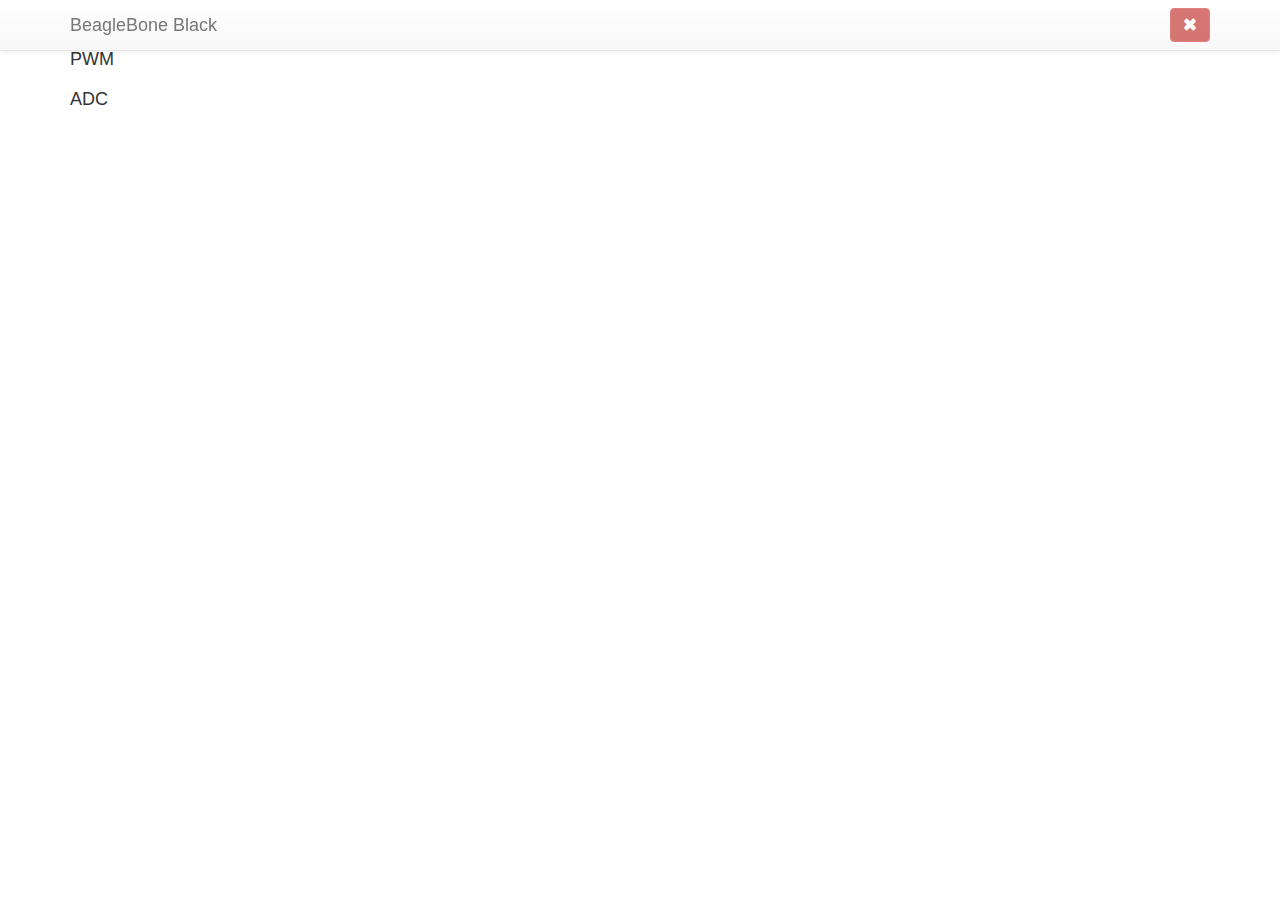
<file: http/index.html>
<!DOCTYPE html>

<html lang="en">
	<head>
		<meta charset="utf-8">
		<meta http-equiv="X-UA-Compatible" content="IE=edge">
		<meta name="viewport" content="width=device-width, initial-scale=1">
	</head>

	<body>

		<!-- jQuery  -->
		<script src="jquery-2.1.1/jquery-2.1.1.min.js"></script>

		<!-- jQuery UI -->
		<script src="jquery-ui-1.11.1/jquery-ui.min.js"></script>
		<link href="jquery-ui-1.11.1/jquery-ui.min.css" rel="stylesheet">

		<!-- Bootstrap -->
		<script src="bootstrap-3.2.0/js/bootstrap.min.js"></script>
		<link href="bootstrap-3.2.0/css/bootstrap.min.css" rel="stylesheet">
		<link href="bootstrap-3.2.0/css/bootstrap-theme.min.css" rel="stylesheet">

		<!-- Flot - Diagrams and stuff -->
		<script src="flot-0.8.3/jquery.flot.min.js"></script>
		<script src="flot-0.8.3/jquery.flot.resize.min.js"></script>
		<script src="flot-0.8.3/jquery.flot.time.min.js"></script>

		<!-- Mustache.js - html templates -->
		<script src="mustache-0.8.2/mustache.js" ></script>

		<!-- <script src="availablePins.js"></script> -->
		<script src="util.js"></script>
		<script src="bonescriptCtrl.js"></script>
		<script src="diagramCtrl.js"></script>
		<script src="websocketCtrl.js"></script>
		<script src="responseHandler.js"></script>
		<script src="init.js"></script>

		<link href="style.css" rel="stylesheet">

		<!-- Global functions and variables -->
		<script type="text/javascript">
			var debug = false;
			var websocket;
			var pins;

			$(document).ready(function() {
				websocketCtrl.connect();
			});
		</script>

		<!-- Navigation bar -->
		<nav class="navbar navbar-default navbar-fixed-top" role="navigation">
			<div class="container">
				<div class="navbar-header">
					<div class="navbar-brand">BeagleBone Black</div>
				</div>
				<div class="navbar-right">
					<button id="headerConnectionButton"
							class="btn btn-default navbar-btn"
							disabled="true">
								<span id="headerConnectionGlyphicon"
									class="glyphicon glyphicon-remove">
								</span>
					</button>
				</div>
			</div>
		</nav>
		<!-- /Navigation bar -->

		<!-- Body -->
		<div class="container">
			<div class="row">

				<!-- Tile area -->
				<div class="col-md-9">

					<!-- GPIO Tiles headline -->
					<div class="row">
						<div class="col-md-12">
							<h4>GPIO</h4>
						</div>
					</div>
					<!-- /GPIO tiles headline -->

					<!-- GPIO Tiles -->
					<div id="GPIOTiles" class="row">

						<!-- Wird automatisch gefuellt! -->

					</div>
					<!-- /GPIO Tiles -->

					<!-- PWM tiles headline -->
					<div class="row">
						<div class="col-md-12">
							<h4>PWM</h4>
						</div>
					</div>
					<!-- /PWM tiles headline -->

					<!-- PWM Tiles -->
					<div id="PWMTiles" class="row">

						<!-- Wird automatisch gefuellt! -->

					</div>
					<!-- /PWM Tiles -->

					<!-- ADC Tiles headline -->
					<div class="row">
						<div class="col-md-12">
							<h4>ADC</h4>
						</div>
					</div>
					<!-- /ADC tiles headline -->

					<!-- ADC Tiles -->
					<div id="AINTiles" class="row">

						<!-- Wird automatisch gefuellt! -->

					</div>
					<!-- /ADC Tiles -->

				</div>
				<!-- /Tile area -->

				<!-- GPIO toggle group-->
				<div class="col-md-1" align="center">

					<h4>GPIO</h4>
					<p id="GPIOTglBtnGrp" class="btn-group-vertical btn-block">
						
						<!-- Wird automatisch gefuellt! -->

					</p>

				</div>
				<!-- /GPIO toggle group-->

				<!-- PWM toggle group-->
				<div class="col-md-1" align="center">
					<h4>PWM</h4>
					<p id="PWMTglBtnGrp" class="btn-group-vertical btn-block">
						
						<!-- Wird automatisch gefuellt! -->

					</p>

				</div>
				<!-- /PWM toggle group-->

				<!-- ADC toggle group-->
				<div class="col-md-1" align="center">

					<h4>ADC</h4>
					<p id="AINTglBtnGrp" class="btn-group-vertical btn-block">
						
						<!-- Wird automatisch gefuellt! -->

					</p>

				</div>
				<!-- /ADC toggle group-->

			</div>
		</div>
		<!-- /Body -->

	</body>

</html>
</file>
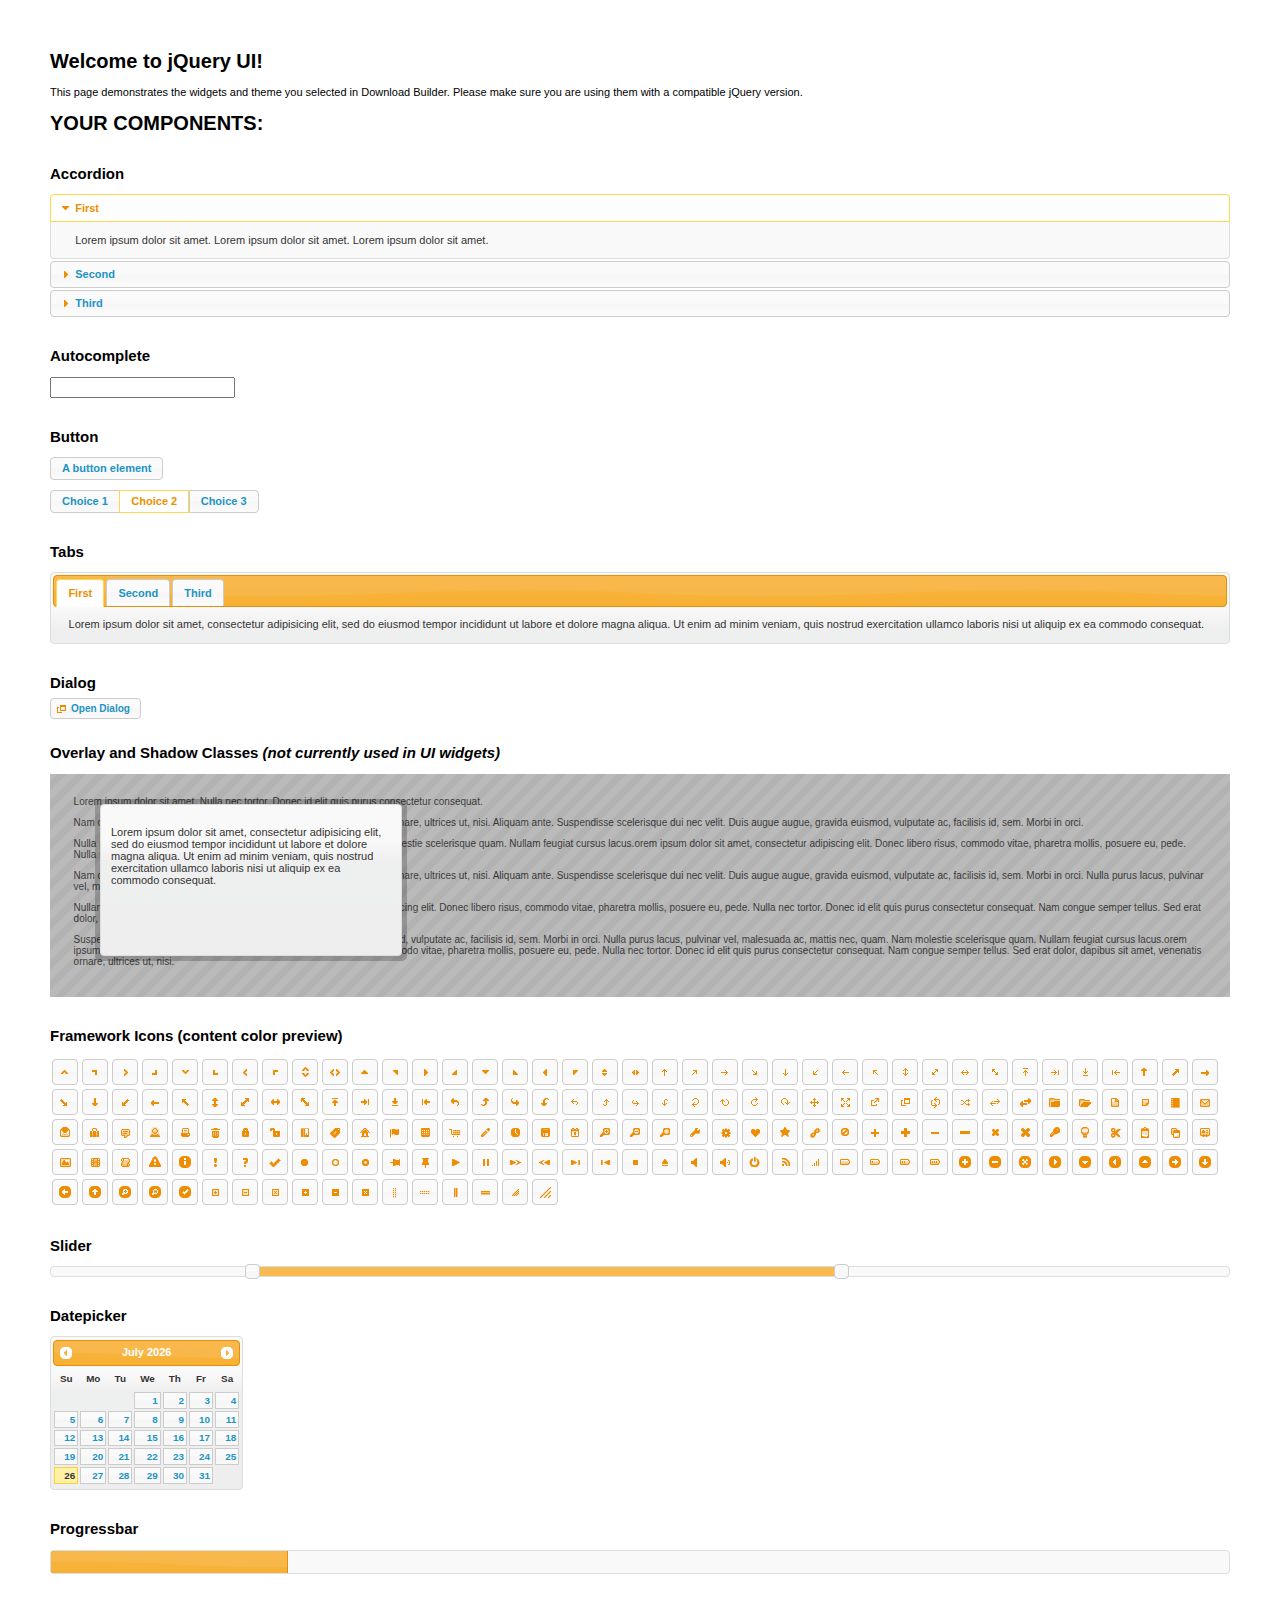
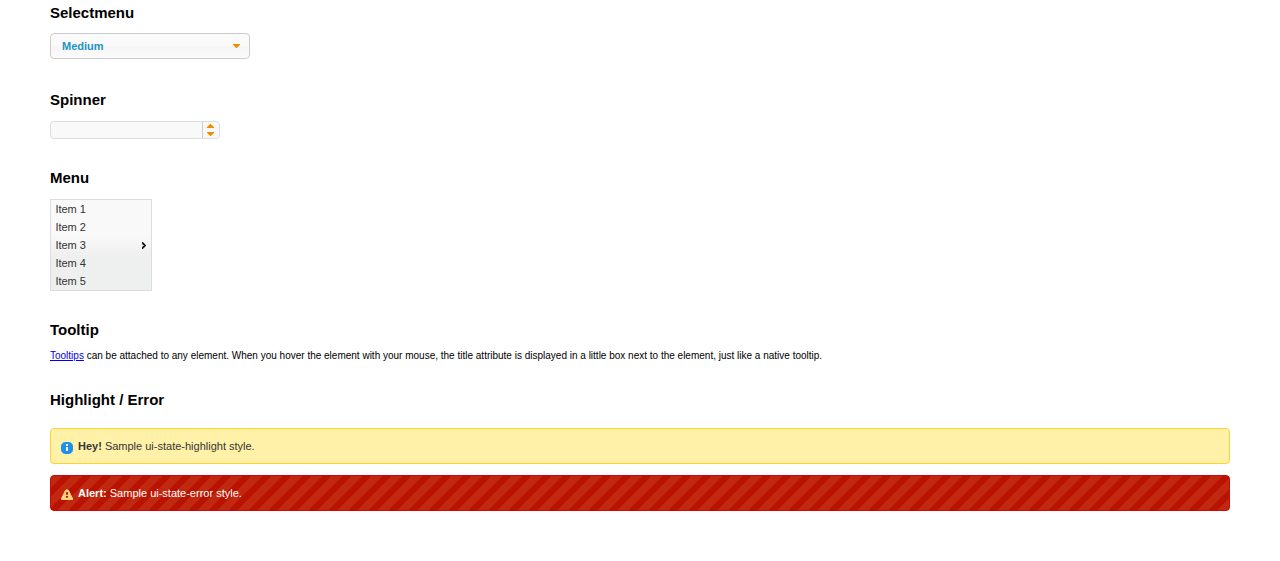
<file: http/jquery-ui-1.11.1/index.html>
<!doctype html>
<html lang="us">
<head>
	<meta charset="utf-8">
	<title>jQuery UI Example Page</title>
	<link href="jquery-ui.css" rel="stylesheet">
	<style>
	body{
		font: 62.5% "Trebuchet MS", sans-serif;
		margin: 50px;
	}
	.demoHeaders {
		margin-top: 2em;
	}
	#dialog-link {
		padding: .4em 1em .4em 20px;
		text-decoration: none;
		position: relative;
	}
	#dialog-link span.ui-icon {
		margin: 0 5px 0 0;
		position: absolute;
		left: .2em;
		top: 50%;
		margin-top: -8px;
	}
	#icons {
		margin: 0;
		padding: 0;
	}
	#icons li {
		margin: 2px;
		position: relative;
		padding: 4px 0;
		cursor: pointer;
		float: left;
		list-style: none;
	}
	#icons span.ui-icon {
		float: left;
		margin: 0 4px;
	}
	.fakewindowcontain .ui-widget-overlay {
		position: absolute;
	}
	select {
		width: 200px;
	}
	</style>
</head>
<body>

<h1>Welcome to jQuery UI!</h1>

<div class="ui-widget">
	<p>This page demonstrates the widgets and theme you selected in Download Builder. Please make sure you are using them with a compatible jQuery version.</p>
</div>

<h1>YOUR COMPONENTS:</h1>


<!-- Accordion -->
<h2 class="demoHeaders">Accordion</h2>
<div id="accordion">
	<h3>First</h3>
	<div>Lorem ipsum dolor sit amet. Lorem ipsum dolor sit amet. Lorem ipsum dolor sit amet.</div>
	<h3>Second</h3>
	<div>Phasellus mattis tincidunt nibh.</div>
	<h3>Third</h3>
	<div>Nam dui erat, auctor a, dignissim quis.</div>
</div>



<!-- Autocomplete -->
<h2 class="demoHeaders">Autocomplete</h2>
<div>
	<input id="autocomplete" title="type &quot;a&quot;">
</div>



<!-- Button -->
<h2 class="demoHeaders">Button</h2>
<button id="button">A button element</button>
<form style="margin-top: 1em;">
	<div id="radioset">
		<input type="radio" id="radio1" name="radio"><label for="radio1">Choice 1</label>
		<input type="radio" id="radio2" name="radio" checked="checked"><label for="radio2">Choice 2</label>
		<input type="radio" id="radio3" name="radio"><label for="radio3">Choice 3</label>
	</div>
</form>



<!-- Tabs -->
<h2 class="demoHeaders">Tabs</h2>
<div id="tabs">
	<ul>
		<li><a href="#tabs-1">First</a></li>
		<li><a href="#tabs-2">Second</a></li>
		<li><a href="#tabs-3">Third</a></li>
	</ul>
	<div id="tabs-1">Lorem ipsum dolor sit amet, consectetur adipisicing elit, sed do eiusmod tempor incididunt ut labore et dolore magna aliqua. Ut enim ad minim veniam, quis nostrud exercitation ullamco laboris nisi ut aliquip ex ea commodo consequat.</div>
	<div id="tabs-2">Phasellus mattis tincidunt nibh. Cras orci urna, blandit id, pretium vel, aliquet ornare, felis. Maecenas scelerisque sem non nisl. Fusce sed lorem in enim dictum bibendum.</div>
	<div id="tabs-3">Nam dui erat, auctor a, dignissim quis, sollicitudin eu, felis. Pellentesque nisi urna, interdum eget, sagittis et, consequat vestibulum, lacus. Mauris porttitor ullamcorper augue.</div>
</div>



<!-- Dialog NOTE: Dialog is not generated by UI in this demo so it can be visually styled in themeroller-->
<h2 class="demoHeaders">Dialog</h2>
<p><a href="#" id="dialog-link" class="ui-state-default ui-corner-all"><span class="ui-icon ui-icon-newwin"></span>Open Dialog</a></p>

<h2 class="demoHeaders">Overlay and Shadow Classes <em>(not currently used in UI widgets)</em></h2>
<div style="position: relative; width: 96%; height: 200px; padding:1% 2%; overflow:hidden;" class="fakewindowcontain">
	<p>Lorem ipsum dolor sit amet,  Nulla nec tortor. Donec id elit quis purus consectetur consequat. </p><p>Nam congue semper tellus. Sed erat dolor, dapibus sit amet, venenatis ornare, ultrices ut, nisi. Aliquam ante. Suspendisse scelerisque dui nec velit. Duis augue augue, gravida euismod, vulputate ac, facilisis id, sem. Morbi in orci. </p><p>Nulla purus lacus, pulvinar vel, malesuada ac, mattis nec, quam. Nam molestie scelerisque quam. Nullam feugiat cursus lacus.orem ipsum dolor sit amet, consectetur adipiscing elit. Donec libero risus, commodo vitae, pharetra mollis, posuere eu, pede. Nulla nec tortor. Donec id elit quis purus consectetur consequat. </p><p>Nam congue semper tellus. Sed erat dolor, dapibus sit amet, venenatis ornare, ultrices ut, nisi. Aliquam ante. Suspendisse scelerisque dui nec velit. Duis augue augue, gravida euismod, vulputate ac, facilisis id, sem. Morbi in orci. Nulla purus lacus, pulvinar vel, malesuada ac, mattis nec, quam. Nam molestie scelerisque quam. </p><p>Nullam feugiat cursus lacus.orem ipsum dolor sit amet, consectetur adipiscing elit. Donec libero risus, commodo vitae, pharetra mollis, posuere eu, pede. Nulla nec tortor. Donec id elit quis purus consectetur consequat. Nam congue semper tellus. Sed erat dolor, dapibus sit amet, venenatis ornare, ultrices ut, nisi. Aliquam ante. </p><p>Suspendisse scelerisque dui nec velit. Duis augue augue, gravida euismod, vulputate ac, facilisis id, sem. Morbi in orci. Nulla purus lacus, pulvinar vel, malesuada ac, mattis nec, quam. Nam molestie scelerisque quam. Nullam feugiat cursus lacus.orem ipsum dolor sit amet, consectetur adipiscing elit. Donec libero risus, commodo vitae, pharetra mollis, posuere eu, pede. Nulla nec tortor. Donec id elit quis purus consectetur consequat. Nam congue semper tellus. Sed erat dolor, dapibus sit amet, venenatis ornare, ultrices ut, nisi. </p>

	<!-- ui-dialog -->
	<div class="ui-overlay"><div class="ui-widget-overlay"></div><div class="ui-widget-shadow ui-corner-all" style="width: 302px; height: 152px; position: absolute; left: 50px; top: 30px;"></div></div>
	<div style="position: absolute; width: 280px; height: 130px;left: 50px; top: 30px; padding: 10px;" class="ui-widget ui-widget-content ui-corner-all">
		<div class="ui-dialog-content ui-widget-content" style="background: none; border: 0;">
			<p>Lorem ipsum dolor sit amet, consectetur adipisicing elit, sed do eiusmod tempor incididunt ut labore et dolore magna aliqua. Ut enim ad minim veniam, quis nostrud exercitation ullamco laboris nisi ut aliquip ex ea commodo consequat.</p>
		</div>
	</div>

</div>

<!-- ui-dialog -->
<div id="dialog" title="Dialog Title">
	<p>Lorem ipsum dolor sit amet, consectetur adipisicing elit, sed do eiusmod tempor incididunt ut labore et dolore magna aliqua. Ut enim ad minim veniam, quis nostrud exercitation ullamco laboris nisi ut aliquip ex ea commodo consequat.</p>
</div>



<h2 class="demoHeaders">Framework Icons (content color preview)</h2>
<ul id="icons" class="ui-widget ui-helper-clearfix">
	<li class="ui-state-default ui-corner-all" title=".ui-icon-carat-1-n"><span class="ui-icon ui-icon-carat-1-n"></span></li>
	<li class="ui-state-default ui-corner-all" title=".ui-icon-carat-1-ne"><span class="ui-icon ui-icon-carat-1-ne"></span></li>
	<li class="ui-state-default ui-corner-all" title=".ui-icon-carat-1-e"><span class="ui-icon ui-icon-carat-1-e"></span></li>
	<li class="ui-state-default ui-corner-all" title=".ui-icon-carat-1-se"><span class="ui-icon ui-icon-carat-1-se"></span></li>
	<li class="ui-state-default ui-corner-all" title=".ui-icon-carat-1-s"><span class="ui-icon ui-icon-carat-1-s"></span></li>
	<li class="ui-state-default ui-corner-all" title=".ui-icon-carat-1-sw"><span class="ui-icon ui-icon-carat-1-sw"></span></li>
	<li class="ui-state-default ui-corner-all" title=".ui-icon-carat-1-w"><span class="ui-icon ui-icon-carat-1-w"></span></li>
	<li class="ui-state-default ui-corner-all" title=".ui-icon-carat-1-nw"><span class="ui-icon ui-icon-carat-1-nw"></span></li>
	<li class="ui-state-default ui-corner-all" title=".ui-icon-carat-2-n-s"><span class="ui-icon ui-icon-carat-2-n-s"></span></li>
	<li class="ui-state-default ui-corner-all" title=".ui-icon-carat-2-e-w"><span class="ui-icon ui-icon-carat-2-e-w"></span></li>
	<li class="ui-state-default ui-corner-all" title=".ui-icon-triangle-1-n"><span class="ui-icon ui-icon-triangle-1-n"></span></li>
	<li class="ui-state-default ui-corner-all" title=".ui-icon-triangle-1-ne"><span class="ui-icon ui-icon-triangle-1-ne"></span></li>
	<li class="ui-state-default ui-corner-all" title=".ui-icon-triangle-1-e"><span class="ui-icon ui-icon-triangle-1-e"></span></li>
	<li class="ui-state-default ui-corner-all" title=".ui-icon-triangle-1-se"><span class="ui-icon ui-icon-triangle-1-se"></span></li>
	<li class="ui-state-default ui-corner-all" title=".ui-icon-triangle-1-s"><span class="ui-icon ui-icon-triangle-1-s"></span></li>
	<li class="ui-state-default ui-corner-all" title=".ui-icon-triangle-1-sw"><span class="ui-icon ui-icon-triangle-1-sw"></span></li>
	<li class="ui-state-default ui-corner-all" title=".ui-icon-triangle-1-w"><span class="ui-icon ui-icon-triangle-1-w"></span></li>
	<li class="ui-state-default ui-corner-all" title=".ui-icon-triangle-1-nw"><span class="ui-icon ui-icon-triangle-1-nw"></span></li>
	<li class="ui-state-default ui-corner-all" title=".ui-icon-triangle-2-n-s"><span class="ui-icon ui-icon-triangle-2-n-s"></span></li>
	<li class="ui-state-default ui-corner-all" title=".ui-icon-triangle-2-e-w"><span class="ui-icon ui-icon-triangle-2-e-w"></span></li>
	<li class="ui-state-default ui-corner-all" title=".ui-icon-arrow-1-n"><span class="ui-icon ui-icon-arrow-1-n"></span></li>
	<li class="ui-state-default ui-corner-all" title=".ui-icon-arrow-1-ne"><span class="ui-icon ui-icon-arrow-1-ne"></span></li>
	<li class="ui-state-default ui-corner-all" title=".ui-icon-arrow-1-e"><span class="ui-icon ui-icon-arrow-1-e"></span></li>
	<li class="ui-state-default ui-corner-all" title=".ui-icon-arrow-1-se"><span class="ui-icon ui-icon-arrow-1-se"></span></li>
	<li class="ui-state-default ui-corner-all" title=".ui-icon-arrow-1-s"><span class="ui-icon ui-icon-arrow-1-s"></span></li>
	<li class="ui-state-default ui-corner-all" title=".ui-icon-arrow-1-sw"><span class="ui-icon ui-icon-arrow-1-sw"></span></li>
	<li class="ui-state-default ui-corner-all" title=".ui-icon-arrow-1-w"><span class="ui-icon ui-icon-arrow-1-w"></span></li>
	<li class="ui-state-default ui-corner-all" title=".ui-icon-arrow-1-nw"><span class="ui-icon ui-icon-arrow-1-nw"></span></li>
	<li class="ui-state-default ui-corner-all" title=".ui-icon-arrow-2-n-s"><span class="ui-icon ui-icon-arrow-2-n-s"></span></li>
	<li class="ui-state-default ui-corner-all" title=".ui-icon-arrow-2-ne-sw"><span class="ui-icon ui-icon-arrow-2-ne-sw"></span></li>
	<li class="ui-state-default ui-corner-all" title=".ui-icon-arrow-2-e-w"><span class="ui-icon ui-icon-arrow-2-e-w"></span></li>
	<li class="ui-state-default ui-corner-all" title=".ui-icon-arrow-2-se-nw"><span class="ui-icon ui-icon-arrow-2-se-nw"></span></li>
	<li class="ui-state-default ui-corner-all" title=".ui-icon-arrowstop-1-n"><span class="ui-icon ui-icon-arrowstop-1-n"></span></li>
	<li class="ui-state-default ui-corner-all" title=".ui-icon-arrowstop-1-e"><span class="ui-icon ui-icon-arrowstop-1-e"></span></li>
	<li class="ui-state-default ui-corner-all" title=".ui-icon-arrowstop-1-s"><span class="ui-icon ui-icon-arrowstop-1-s"></span></li>
	<li class="ui-state-default ui-corner-all" title=".ui-icon-arrowstop-1-w"><span class="ui-icon ui-icon-arrowstop-1-w"></span></li>
	<li class="ui-state-default ui-corner-all" title=".ui-icon-arrowthick-1-n"><span class="ui-icon ui-icon-arrowthick-1-n"></span></li>
	<li class="ui-state-default ui-corner-all" title=".ui-icon-arrowthick-1-ne"><span class="ui-icon ui-icon-arrowthick-1-ne"></span></li>
	<li class="ui-state-default ui-corner-all" title=".ui-icon-arrowthick-1-e"><span class="ui-icon ui-icon-arrowthick-1-e"></span></li>
	<li class="ui-state-default ui-corner-all" title=".ui-icon-arrowthick-1-se"><span class="ui-icon ui-icon-arrowthick-1-se"></span></li>
	<li class="ui-state-default ui-corner-all" title=".ui-icon-arrowthick-1-s"><span class="ui-icon ui-icon-arrowthick-1-s"></span></li>
	<li class="ui-state-default ui-corner-all" title=".ui-icon-arrowthick-1-sw"><span class="ui-icon ui-icon-arrowthick-1-sw"></span></li>
	<li class="ui-state-default ui-corner-all" title=".ui-icon-arrowthick-1-w"><span class="ui-icon ui-icon-arrowthick-1-w"></span></li>
	<li class="ui-state-default ui-corner-all" title=".ui-icon-arrowthick-1-nw"><span class="ui-icon ui-icon-arrowthick-1-nw"></span></li>
	<li class="ui-state-default ui-corner-all" title=".ui-icon-arrowthick-2-n-s"><span class="ui-icon ui-icon-arrowthick-2-n-s"></span></li>
	<li class="ui-state-default ui-corner-all" title=".ui-icon-arrowthick-2-ne-sw"><span class="ui-icon ui-icon-arrowthick-2-ne-sw"></span></li>
	<li class="ui-state-default ui-corner-all" title=".ui-icon-arrowthick-2-e-w"><span class="ui-icon ui-icon-arrowthick-2-e-w"></span></li>
	<li class="ui-state-default ui-corner-all" title=".ui-icon-arrowthick-2-se-nw"><span class="ui-icon ui-icon-arrowthick-2-se-nw"></span></li>
	<li class="ui-state-default ui-corner-all" title=".ui-icon-arrowthickstop-1-n"><span class="ui-icon ui-icon-arrowthickstop-1-n"></span></li>
	<li class="ui-state-default ui-corner-all" title=".ui-icon-arrowthickstop-1-e"><span class="ui-icon ui-icon-arrowthickstop-1-e"></span></li>
	<li class="ui-state-default ui-corner-all" title=".ui-icon-arrowthickstop-1-s"><span class="ui-icon ui-icon-arrowthickstop-1-s"></span></li>
	<li class="ui-state-default ui-corner-all" title=".ui-icon-arrowthickstop-1-w"><span class="ui-icon ui-icon-arrowthickstop-1-w"></span></li>
	<li class="ui-state-default ui-corner-all" title=".ui-icon-arrowreturnthick-1-w"><span class="ui-icon ui-icon-arrowreturnthick-1-w"></span></li>
	<li class="ui-state-default ui-corner-all" title=".ui-icon-arrowreturnthick-1-n"><span class="ui-icon ui-icon-arrowreturnthick-1-n"></span></li>
	<li class="ui-state-default ui-corner-all" title=".ui-icon-arrowreturnthick-1-e"><span class="ui-icon ui-icon-arrowreturnthick-1-e"></span></li>
	<li class="ui-state-default ui-corner-all" title=".ui-icon-arrowreturnthick-1-s"><span class="ui-icon ui-icon-arrowreturnthick-1-s"></span></li>
	<li class="ui-state-default ui-corner-all" title=".ui-icon-arrowreturn-1-w"><span class="ui-icon ui-icon-arrowreturn-1-w"></span></li>
	<li class="ui-state-default ui-corner-all" title=".ui-icon-arrowreturn-1-n"><span class="ui-icon ui-icon-arrowreturn-1-n"></span></li>
	<li class="ui-state-default ui-corner-all" title=".ui-icon-arrowreturn-1-e"><span class="ui-icon ui-icon-arrowreturn-1-e"></span></li>
	<li class="ui-state-default ui-corner-all" title=".ui-icon-arrowreturn-1-s"><span class="ui-icon ui-icon-arrowreturn-1-s"></span></li>
	<li class="ui-state-default ui-corner-all" title=".ui-icon-arrowrefresh-1-w"><span class="ui-icon ui-icon-arrowrefresh-1-w"></span></li>
	<li class="ui-state-default ui-corner-all" title=".ui-icon-arrowrefresh-1-n"><span class="ui-icon ui-icon-arrowrefresh-1-n"></span></li>
	<li class="ui-state-default ui-corner-all" title=".ui-icon-arrowrefresh-1-e"><span class="ui-icon ui-icon-arrowrefresh-1-e"></span></li>
	<li class="ui-state-default ui-corner-all" title=".ui-icon-arrowrefresh-1-s"><span class="ui-icon ui-icon-arrowrefresh-1-s"></span></li>
	<li class="ui-state-default ui-corner-all" title=".ui-icon-arrow-4"><span class="ui-icon ui-icon-arrow-4"></span></li>
	<li class="ui-state-default ui-corner-all" title=".ui-icon-arrow-4-diag"><span class="ui-icon ui-icon-arrow-4-diag"></span></li>
	<li class="ui-state-default ui-corner-all" title=".ui-icon-extlink"><span class="ui-icon ui-icon-extlink"></span></li>
	<li class="ui-state-default ui-corner-all" title=".ui-icon-newwin"><span class="ui-icon ui-icon-newwin"></span></li>
	<li class="ui-state-default ui-corner-all" title=".ui-icon-refresh"><span class="ui-icon ui-icon-refresh"></span></li>
	<li class="ui-state-default ui-corner-all" title=".ui-icon-shuffle"><span class="ui-icon ui-icon-shuffle"></span></li>
	<li class="ui-state-default ui-corner-all" title=".ui-icon-transfer-e-w"><span class="ui-icon ui-icon-transfer-e-w"></span></li>
	<li class="ui-state-default ui-corner-all" title=".ui-icon-transferthick-e-w"><span class="ui-icon ui-icon-transferthick-e-w"></span></li>
	<li class="ui-state-default ui-corner-all" title=".ui-icon-folder-collapsed"><span class="ui-icon ui-icon-folder-collapsed"></span></li>
	<li class="ui-state-default ui-corner-all" title=".ui-icon-folder-open"><span class="ui-icon ui-icon-folder-open"></span></li>
	<li class="ui-state-default ui-corner-all" title=".ui-icon-document"><span class="ui-icon ui-icon-document"></span></li>
	<li class="ui-state-default ui-corner-all" title=".ui-icon-document-b"><span class="ui-icon ui-icon-document-b"></span></li>
	<li class="ui-state-default ui-corner-all" title=".ui-icon-note"><span class="ui-icon ui-icon-note"></span></li>
	<li class="ui-state-default ui-corner-all" title=".ui-icon-mail-closed"><span class="ui-icon ui-icon-mail-closed"></span></li>
	<li class="ui-state-default ui-corner-all" title=".ui-icon-mail-open"><span class="ui-icon ui-icon-mail-open"></span></li>
	<li class="ui-state-default ui-corner-all" title=".ui-icon-suitcase"><span class="ui-icon ui-icon-suitcase"></span></li>
	<li class="ui-state-default ui-corner-all" title=".ui-icon-comment"><span class="ui-icon ui-icon-comment"></span></li>
	<li class="ui-state-default ui-corner-all" title=".ui-icon-person"><span class="ui-icon ui-icon-person"></span></li>
	<li class="ui-state-default ui-corner-all" title=".ui-icon-print"><span class="ui-icon ui-icon-print"></span></li>
	<li class="ui-state-default ui-corner-all" title=".ui-icon-trash"><span class="ui-icon ui-icon-trash"></span></li>
	<li class="ui-state-default ui-corner-all" title=".ui-icon-locked"><span class="ui-icon ui-icon-locked"></span></li>
	<li class="ui-state-default ui-corner-all" title=".ui-icon-unlocked"><span class="ui-icon ui-icon-unlocked"></span></li>
	<li class="ui-state-default ui-corner-all" title=".ui-icon-bookmark"><span class="ui-icon ui-icon-bookmark"></span></li>
	<li class="ui-state-default ui-corner-all" title=".ui-icon-tag"><span class="ui-icon ui-icon-tag"></span></li>
	<li class="ui-state-default ui-corner-all" title=".ui-icon-home"><span class="ui-icon ui-icon-home"></span></li>
	<li class="ui-state-default ui-corner-all" title=".ui-icon-flag"><span class="ui-icon ui-icon-flag"></span></li>
	<li class="ui-state-default ui-corner-all" title=".ui-icon-calculator"><span class="ui-icon ui-icon-calculator"></span></li>
	<li class="ui-state-default ui-corner-all" title=".ui-icon-cart"><span class="ui-icon ui-icon-cart"></span></li>
	<li class="ui-state-default ui-corner-all" title=".ui-icon-pencil"><span class="ui-icon ui-icon-pencil"></span></li>
	<li class="ui-state-default ui-corner-all" title=".ui-icon-clock"><span class="ui-icon ui-icon-clock"></span></li>
	<li class="ui-state-default ui-corner-all" title=".ui-icon-disk"><span class="ui-icon ui-icon-disk"></span></li>
	<li class="ui-state-default ui-corner-all" title=".ui-icon-calendar"><span class="ui-icon ui-icon-calendar"></span></li>
	<li class="ui-state-default ui-corner-all" title=".ui-icon-zoomin"><span class="ui-icon ui-icon-zoomin"></span></li>
	<li class="ui-state-default ui-corner-all" title=".ui-icon-zoomout"><span class="ui-icon ui-icon-zoomout"></span></li>
	<li class="ui-state-default ui-corner-all" title=".ui-icon-search"><span class="ui-icon ui-icon-search"></span></li>
	<li class="ui-state-default ui-corner-all" title=".ui-icon-wrench"><span class="ui-icon ui-icon-wrench"></span></li>
	<li class="ui-state-default ui-corner-all" title=".ui-icon-gear"><span class="ui-icon ui-icon-gear"></span></li>
	<li class="ui-state-default ui-corner-all" title=".ui-icon-heart"><span class="ui-icon ui-icon-heart"></span></li>
	<li class="ui-state-default ui-corner-all" title=".ui-icon-star"><span class="ui-icon ui-icon-star"></span></li>
	<li class="ui-state-default ui-corner-all" title=".ui-icon-link"><span class="ui-icon ui-icon-link"></span></li>
	<li class="ui-state-default ui-corner-all" title=".ui-icon-cancel"><span class="ui-icon ui-icon-cancel"></span></li>
	<li class="ui-state-default ui-corner-all" title=".ui-icon-plus"><span class="ui-icon ui-icon-plus"></span></li>
	<li class="ui-state-default ui-corner-all" title=".ui-icon-plusthick"><span class="ui-icon ui-icon-plusthick"></span></li>
	<li class="ui-state-default ui-corner-all" title=".ui-icon-minus"><span class="ui-icon ui-icon-minus"></span></li>
	<li class="ui-state-default ui-corner-all" title=".ui-icon-minusthick"><span class="ui-icon ui-icon-minusthick"></span></li>
	<li class="ui-state-default ui-corner-all" title=".ui-icon-close"><span class="ui-icon ui-icon-close"></span></li>
	<li class="ui-state-default ui-corner-all" title=".ui-icon-closethick"><span class="ui-icon ui-icon-closethick"></span></li>
	<li class="ui-state-default ui-corner-all" title=".ui-icon-key"><span class="ui-icon ui-icon-key"></span></li>
	<li class="ui-state-default ui-corner-all" title=".ui-icon-lightbulb"><span class="ui-icon ui-icon-lightbulb"></span></li>
	<li class="ui-state-default ui-corner-all" title=".ui-icon-scissors"><span class="ui-icon ui-icon-scissors"></span></li>
	<li class="ui-state-default ui-corner-all" title=".ui-icon-clipboard"><span class="ui-icon ui-icon-clipboard"></span></li>
	<li class="ui-state-default ui-corner-all" title=".ui-icon-copy"><span class="ui-icon ui-icon-copy"></span></li>
	<li class="ui-state-default ui-corner-all" title=".ui-icon-contact"><span class="ui-icon ui-icon-contact"></span></li>
	<li class="ui-state-default ui-corner-all" title=".ui-icon-image"><span class="ui-icon ui-icon-image"></span></li>
	<li class="ui-state-default ui-corner-all" title=".ui-icon-video"><span class="ui-icon ui-icon-video"></span></li>
	<li class="ui-state-default ui-corner-all" title=".ui-icon-script"><span class="ui-icon ui-icon-script"></span></li>
	<li class="ui-state-default ui-corner-all" title=".ui-icon-alert"><span class="ui-icon ui-icon-alert"></span></li>
	<li class="ui-state-default ui-corner-all" title=".ui-icon-info"><span class="ui-icon ui-icon-info"></span></li>
	<li class="ui-state-default ui-corner-all" title=".ui-icon-notice"><span class="ui-icon ui-icon-notice"></span></li>
	<li class="ui-state-default ui-corner-all" title=".ui-icon-help"><span class="ui-icon ui-icon-help"></span></li>
	<li class="ui-state-default ui-corner-all" title=".ui-icon-check"><span class="ui-icon ui-icon-check"></span></li>
	<li class="ui-state-default ui-corner-all" title=".ui-icon-bullet"><span class="ui-icon ui-icon-bullet"></span></li>
	<li class="ui-state-default ui-corner-all" title=".ui-icon-radio-off"><span class="ui-icon ui-icon-radio-off"></span></li>
	<li class="ui-state-default ui-corner-all" title=".ui-icon-radio-on"><span class="ui-icon ui-icon-radio-on"></span></li>
	<li class="ui-state-default ui-corner-all" title=".ui-icon-pin-w"><span class="ui-icon ui-icon-pin-w"></span></li>
	<li class="ui-state-default ui-corner-all" title=".ui-icon-pin-s"><span class="ui-icon ui-icon-pin-s"></span></li>
	<li class="ui-state-default ui-corner-all" title=".ui-icon-play"><span class="ui-icon ui-icon-play"></span></li>
	<li class="ui-state-default ui-corner-all" title=".ui-icon-pause"><span class="ui-icon ui-icon-pause"></span></li>
	<li class="ui-state-default ui-corner-all" title=".ui-icon-seek-next"><span class="ui-icon ui-icon-seek-next"></span></li>
	<li class="ui-state-default ui-corner-all" title=".ui-icon-seek-prev"><span class="ui-icon ui-icon-seek-prev"></span></li>
	<li class="ui-state-default ui-corner-all" title=".ui-icon-seek-end"><span class="ui-icon ui-icon-seek-end"></span></li>
	<li class="ui-state-default ui-corner-all" title=".ui-icon-seek-first"><span class="ui-icon ui-icon-seek-first"></span></li>
	<li class="ui-state-default ui-corner-all" title=".ui-icon-stop"><span class="ui-icon ui-icon-stop"></span></li>
	<li class="ui-state-default ui-corner-all" title=".ui-icon-eject"><span class="ui-icon ui-icon-eject"></span></li>
	<li class="ui-state-default ui-corner-all" title=".ui-icon-volume-off"><span class="ui-icon ui-icon-volume-off"></span></li>
	<li class="ui-state-default ui-corner-all" title=".ui-icon-volume-on"><span class="ui-icon ui-icon-volume-on"></span></li>
	<li class="ui-state-default ui-corner-all" title=".ui-icon-power"><span class="ui-icon ui-icon-power"></span></li>
	<li class="ui-state-default ui-corner-all" title=".ui-icon-signal-diag"><span class="ui-icon ui-icon-signal-diag"></span></li>
	<li class="ui-state-default ui-corner-all" title=".ui-icon-signal"><span class="ui-icon ui-icon-signal"></span></li>
	<li class="ui-state-default ui-corner-all" title=".ui-icon-battery-0"><span class="ui-icon ui-icon-battery-0"></span></li>
	<li class="ui-state-default ui-corner-all" title=".ui-icon-battery-1"><span class="ui-icon ui-icon-battery-1"></span></li>
	<li class="ui-state-default ui-corner-all" title=".ui-icon-battery-2"><span class="ui-icon ui-icon-battery-2"></span></li>
	<li class="ui-state-default ui-corner-all" title=".ui-icon-battery-3"><span class="ui-icon ui-icon-battery-3"></span></li>
	<li class="ui-state-default ui-corner-all" title=".ui-icon-circle-plus"><span class="ui-icon ui-icon-circle-plus"></span></li>
	<li class="ui-state-default ui-corner-all" title=".ui-icon-circle-minus"><span class="ui-icon ui-icon-circle-minus"></span></li>
	<li class="ui-state-default ui-corner-all" title=".ui-icon-circle-close"><span class="ui-icon ui-icon-circle-close"></span></li>
	<li class="ui-state-default ui-corner-all" title=".ui-icon-circle-triangle-e"><span class="ui-icon ui-icon-circle-triangle-e"></span></li>
	<li class="ui-state-default ui-corner-all" title=".ui-icon-circle-triangle-s"><span class="ui-icon ui-icon-circle-triangle-s"></span></li>
	<li class="ui-state-default ui-corner-all" title=".ui-icon-circle-triangle-w"><span class="ui-icon ui-icon-circle-triangle-w"></span></li>
	<li class="ui-state-default ui-corner-all" title=".ui-icon-circle-triangle-n"><span class="ui-icon ui-icon-circle-triangle-n"></span></li>
	<li class="ui-state-default ui-corner-all" title=".ui-icon-circle-arrow-e"><span class="ui-icon ui-icon-circle-arrow-e"></span></li>
	<li class="ui-state-default ui-corner-all" title=".ui-icon-circle-arrow-s"><span class="ui-icon ui-icon-circle-arrow-s"></span></li>
	<li class="ui-state-default ui-corner-all" title=".ui-icon-circle-arrow-w"><span class="ui-icon ui-icon-circle-arrow-w"></span></li>
	<li class="ui-state-default ui-corner-all" title=".ui-icon-circle-arrow-n"><span class="ui-icon ui-icon-circle-arrow-n"></span></li>
	<li class="ui-state-default ui-corner-all" title=".ui-icon-circle-zoomin"><span class="ui-icon ui-icon-circle-zoomin"></span></li>
	<li class="ui-state-default ui-corner-all" title=".ui-icon-circle-zoomout"><span class="ui-icon ui-icon-circle-zoomout"></span></li>
	<li class="ui-state-default ui-corner-all" title=".ui-icon-circle-check"><span class="ui-icon ui-icon-circle-check"></span></li>
	<li class="ui-state-default ui-corner-all" title=".ui-icon-circlesmall-plus"><span class="ui-icon ui-icon-circlesmall-plus"></span></li>
	<li class="ui-state-default ui-corner-all" title=".ui-icon-circlesmall-minus"><span class="ui-icon ui-icon-circlesmall-minus"></span></li>
	<li class="ui-state-default ui-corner-all" title=".ui-icon-circlesmall-close"><span class="ui-icon ui-icon-circlesmall-close"></span></li>
	<li class="ui-state-default ui-corner-all" title=".ui-icon-squaresmall-plus"><span class="ui-icon ui-icon-squaresmall-plus"></span></li>
	<li class="ui-state-default ui-corner-all" title=".ui-icon-squaresmall-minus"><span class="ui-icon ui-icon-squaresmall-minus"></span></li>
	<li class="ui-state-default ui-corner-all" title=".ui-icon-squaresmall-close"><span class="ui-icon ui-icon-squaresmall-close"></span></li>
	<li class="ui-state-default ui-corner-all" title=".ui-icon-grip-dotted-vertical"><span class="ui-icon ui-icon-grip-dotted-vertical"></span></li>
	<li class="ui-state-default ui-corner-all" title=".ui-icon-grip-dotted-horizontal"><span class="ui-icon ui-icon-grip-dotted-horizontal"></span></li>
	<li class="ui-state-default ui-corner-all" title=".ui-icon-grip-solid-vertical"><span class="ui-icon ui-icon-grip-solid-vertical"></span></li>
	<li class="ui-state-default ui-corner-all" title=".ui-icon-grip-solid-horizontal"><span class="ui-icon ui-icon-grip-solid-horizontal"></span></li>
	<li class="ui-state-default ui-corner-all" title=".ui-icon-gripsmall-diagonal-se"><span class="ui-icon ui-icon-gripsmall-diagonal-se"></span></li>
	<li class="ui-state-default ui-corner-all" title=".ui-icon-grip-diagonal-se"><span class="ui-icon ui-icon-grip-diagonal-se"></span></li>
</ul>


<!-- Slider -->
<h2 class="demoHeaders">Slider</h2>
<div id="slider"></div>



<!-- Datepicker -->
<h2 class="demoHeaders">Datepicker</h2>
<div id="datepicker"></div>



<!-- Progressbar -->
<h2 class="demoHeaders">Progressbar</h2>
<div id="progressbar"></div>



<!-- Progressbar -->
<h2 class="demoHeaders">Selectmenu</h2>
<select id="selectmenu">
	<option>Slower</option>
	<option>Slow</option>
	<option selected="selected">Medium</option>
	<option>Fast</option>
	<option>Faster</option>
</select>



<!-- Spinner -->
<h2 class="demoHeaders">Spinner</h2>
<input id="spinner">



<!-- Menu -->
<h2 class="demoHeaders">Menu</h2>
<ul style="width:100px;" id="menu">
	<li>Item 1</li>
	<li>Item 2</li>
	<li>Item 3
		<ul>
			<li>Item 3-1</li>
			<li>Item 3-2</li>
			<li>Item 3-3</li>
			<li>Item 3-4</li>
			<li>Item 3-5</li>
		</ul>
	</li>
	<li>Item 4</li>
	<li>Item 5</li>
</ul>



<!-- Tooltip -->
<h2 class="demoHeaders">Tooltip</h2>
<p id="tooltip">
	<a href="#" title="That&apos;s what this widget is">Tooltips</a> can be attached to any element. When you hover
the element with your mouse, the title attribute is displayed in a little box next to the element, just like a native tooltip.
</p>


<!-- Highlight / Error -->
<h2 class="demoHeaders">Highlight / Error</h2>
<div class="ui-widget">
	<div class="ui-state-highlight ui-corner-all" style="margin-top: 20px; padding: 0 .7em;">
		<p><span class="ui-icon ui-icon-info" style="float: left; margin-right: .3em;"></span>
		<strong>Hey!</strong> Sample ui-state-highlight style.</p>
	</div>
</div>
<br>
<div class="ui-widget">
	<div class="ui-state-error ui-corner-all" style="padding: 0 .7em;">
		<p><span class="ui-icon ui-icon-alert" style="float: left; margin-right: .3em;"></span>
		<strong>Alert:</strong> Sample ui-state-error style.</p>
	</div>
</div>

<script src="external/jquery/jquery.js"></script>
<script src="jquery-ui.js"></script>
<script>

$( "#accordion" ).accordion();



var availableTags = [
	"ActionScript",
	"AppleScript",
	"Asp",
	"BASIC",
	"C",
	"C++",
	"Clojure",
	"COBOL",
	"ColdFusion",
	"Erlang",
	"Fortran",
	"Groovy",
	"Haskell",
	"Java",
	"JavaScript",
	"Lisp",
	"Perl",
	"PHP",
	"Python",
	"Ruby",
	"Scala",
	"Scheme"
];
$( "#autocomplete" ).autocomplete({
	source: availableTags
});



$( "#button" ).button();
$( "#radioset" ).buttonset();



$( "#tabs" ).tabs();



$( "#dialog" ).dialog({
	autoOpen: false,
	width: 400,
	buttons: [
		{
			text: "Ok",
			click: function() {
				$( this ).dialog( "close" );
			}
		},
		{
			text: "Cancel",
			click: function() {
				$( this ).dialog( "close" );
			}
		}
	]
});

// Link to open the dialog
$( "#dialog-link" ).click(function( event ) {
	$( "#dialog" ).dialog( "open" );
	event.preventDefault();
});



$( "#datepicker" ).datepicker({
	inline: true
});



$( "#slider" ).slider({
	range: true,
	values: [ 17, 67 ]
});



$( "#progressbar" ).progressbar({
	value: 20
});



$( "#spinner" ).spinner();



$( "#menu" ).menu();



$( "#tooltip" ).tooltip();



$( "#selectmenu" ).selectmenu();


// Hover states on the static widgets
$( "#dialog-link, #icons li" ).hover(
	function() {
		$( this ).addClass( "ui-state-hover" );
	},
	function() {
		$( this ).removeClass( "ui-state-hover" );
	}
);
</script>
</body>
</html>
</file>
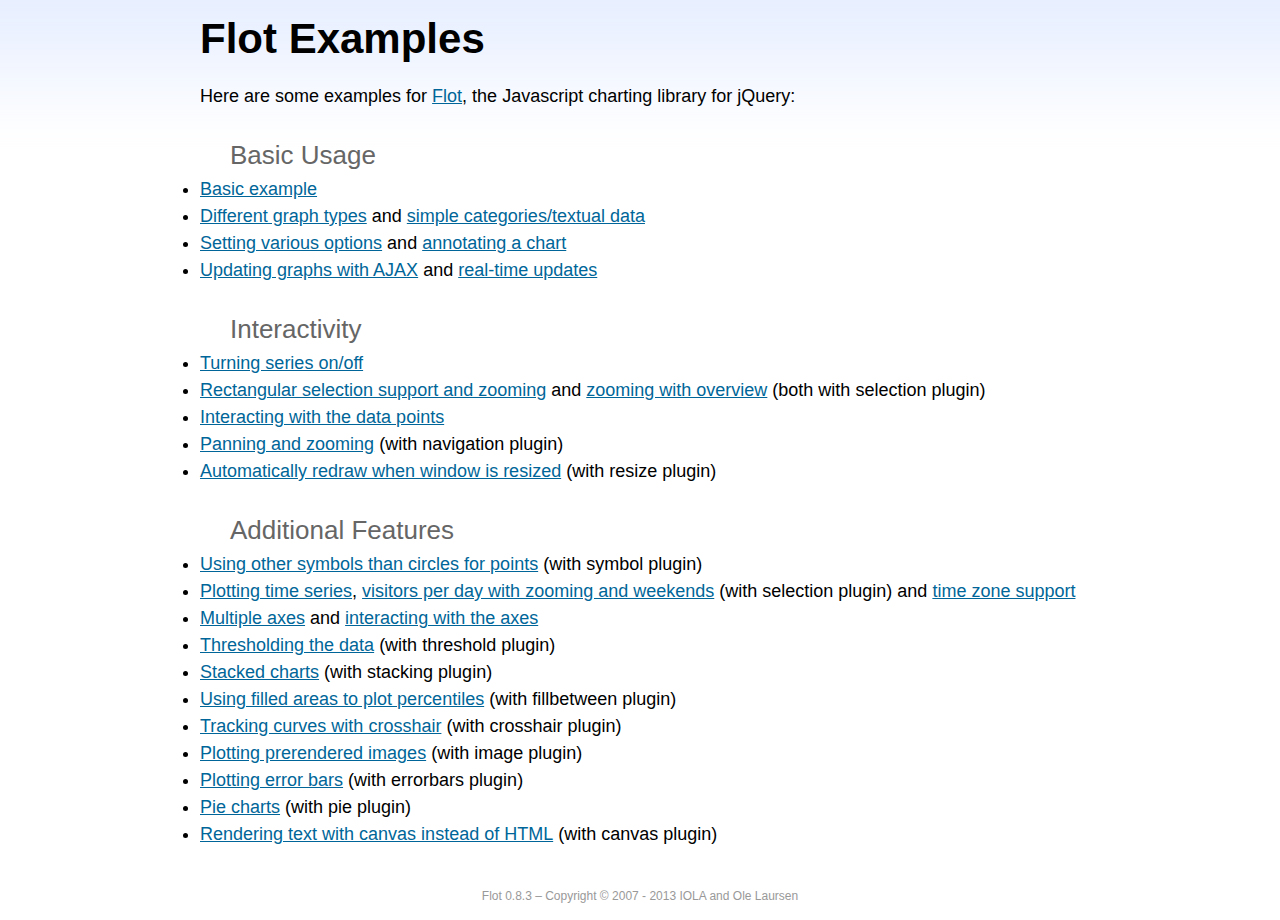
<file: http/flot-0.8.3/examples/index.html>
<!DOCTYPE html PUBLIC "-//W3C//DTD HTML 4.01//EN" "http://www.w3.org/TR/html4/strict.dtd">
<html>
<head>
	<meta http-equiv="Content-Type" content="text/html; charset=utf-8">
	<title>Flot Examples</title>
	<link href="examples.css" rel="stylesheet" type="text/css">
	<style>

	h3 {
		margin-top: 30px;
		margin-bottom: 5px;
	}

	</style>
	<script language="javascript" type="text/javascript" src="../jquery.js"></script>
	<script language="javascript" type="text/javascript" src="../jquery.flot.js"></script>
	<script type="text/javascript">

	$(function() {

		// Add the Flot version string to the footer

		$("#footer").prepend("Flot " + $.plot.version + " &ndash; ");
	});

	</script>
</head>
<body>

	<div id="header">
		<h2>Flot Examples</h2>
	</div>

	<div id="content">

		<p>Here are some examples for <a href="http://www.flotcharts.org">Flot</a>, the Javascript charting library for jQuery:</p>

		<h3>Basic Usage</h3>

		<ul>
			<li><a href="basic-usage/index.html">Basic example</a></li>
			<li><a href="series-types/index.html">Different graph types</a> and <a href="categories/index.html">simple categories/textual data</a></li>
			<li><a href="basic-options/index.html">Setting various options</a> and <a href="annotating/index.html">annotating a chart</a></li>
			<li><a href="ajax/index.html">Updating graphs with AJAX</a> and <a href="realtime/index.html">real-time updates</a></li>
		</ul>

		<h3>Interactivity</h3>

		<ul>
			<li><a href="series-toggle/index.html">Turning series on/off</a></li>
			<li><a href="selection/index.html">Rectangular selection support and zooming</a> and <a href="zooming/index.html">zooming with overview</a> (both with selection plugin)</li>
			<li><a href="interacting/index.html">Interacting with the data points</a></li>
			<li><a href="navigate/index.html">Panning and zooming</a> (with navigation plugin)</li>
			<li><a href="resize/index.html">Automatically redraw when window is resized</a> (with resize plugin)</li>
		</ul>

		<h3>Additional Features</h3>

		<ul>
			<li><a href="symbols/index.html">Using other symbols than circles for points</a> (with symbol plugin)</li>
			<li><a href="axes-time/index.html">Plotting time series</a>, <a href="visitors/index.html">visitors per day with zooming and weekends</a> (with selection plugin) and <a href="axes-time-zones/index.html">time zone support</a></li>
			<li><a href="axes-multiple/index.html">Multiple axes</a> and <a href="axes-interacting/index.html">interacting with the axes</a></li>
			<li><a href="threshold/index.html">Thresholding the data</a> (with threshold plugin)</li>
			<li><a href="stacking/index.html">Stacked charts</a> (with stacking plugin)</li>
			<li><a href="percentiles/index.html">Using filled areas to plot percentiles</a> (with fillbetween plugin)</li>
			<li><a href="tracking/index.html">Tracking curves with crosshair</a> (with crosshair plugin)</li>
			<li><a href="image/index.html">Plotting prerendered images</a> (with image plugin)</li>
			<li><a href="series-errorbars/index.html">Plotting error bars</a> (with errorbars plugin)</li>
			<li><a href="series-pie/index.html">Pie charts</a> (with pie plugin)</li>
			<li><a href="canvas/index.html">Rendering text with canvas instead of HTML</a> (with canvas plugin)</li>
		</ul>

	</div>

	<div id="footer">
		Copyright &copy; 2007 - 2013 IOLA and Ole Laursen
	</div>

</body>
</html>
</file>
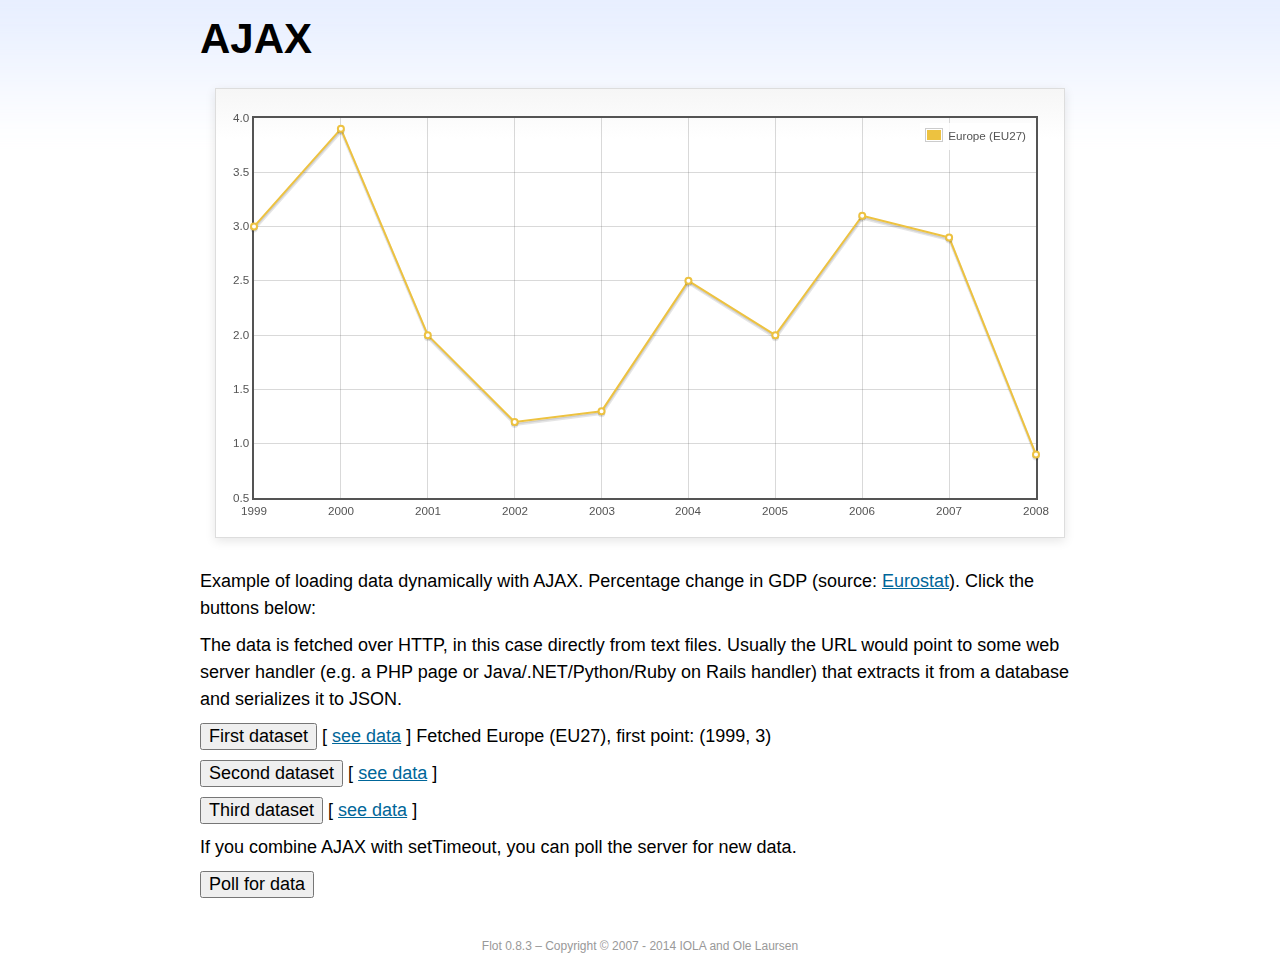
<file: http/flot-0.8.3/examples/ajax/index.html>
<!DOCTYPE html PUBLIC "-//W3C//DTD HTML 4.01//EN" "http://www.w3.org/TR/html4/strict.dtd">
<html>
<head>
	<meta http-equiv="Content-Type" content="text/html; charset=utf-8">
	<title>Flot Examples: AJAX</title>
	<link href="../examples.css" rel="stylesheet" type="text/css">
	<!--[if lte IE 8]><script language="javascript" type="text/javascript" src="../../excanvas.min.js"></script><![endif]-->
	<script language="javascript" type="text/javascript" src="../../jquery.js"></script>
	<script language="javascript" type="text/javascript" src="../../jquery.flot.js"></script>
	<script type="text/javascript">

	$(function() {

		var options = {
			lines: {
				show: true
			},
			points: {
				show: true
			},
			xaxis: {
				tickDecimals: 0,
				tickSize: 1
			}
		};

		var data = [];

		$.plot("#placeholder", data, options);

		// Fetch one series, adding to what we already have

		var alreadyFetched = {};

		$("button.fetchSeries").click(function () {

			var button = $(this);

			// Find the URL in the link right next to us, then fetch the data

			var dataurl = button.siblings("a").attr("href");

			function onDataReceived(series) {

				// Extract the first coordinate pair; jQuery has parsed it, so
				// the data is now just an ordinary JavaScript object

				var firstcoordinate = "(" + series.data[0][0] + ", " + series.data[0][1] + ")";
				button.siblings("span").text("Fetched " + series.label + ", first point: " + firstcoordinate);

				// Push the new data onto our existing data array

				if (!alreadyFetched[series.label]) {
					alreadyFetched[series.label] = true;
					data.push(series);
				}

				$.plot("#placeholder", data, options);
			}

			$.ajax({
				url: dataurl,
				type: "GET",
				dataType: "json",
				success: onDataReceived
			});
		});

		// Initiate a recurring data update

		$("button.dataUpdate").click(function () {

			data = [];
			alreadyFetched = {};

			$.plot("#placeholder", data, options);

			var iteration = 0;

			function fetchData() {

				++iteration;

				function onDataReceived(series) {

					// Load all the data in one pass; if we only got partial
					// data we could merge it with what we already have.

					data = [ series ];
					$.plot("#placeholder", data, options);
				}

				// Normally we call the same URL - a script connected to a
				// database - but in this case we only have static example
				// files, so we need to modify the URL.

				$.ajax({
					url: "data-eu-gdp-growth-" + iteration + ".json",
					type: "GET",
					dataType: "json",
					success: onDataReceived
				});

				if (iteration < 5) {
					setTimeout(fetchData, 1000);
				} else {
					data = [];
					alreadyFetched = {};
				}
			}

			setTimeout(fetchData, 1000);
		});

		// Load the first series by default, so we don't have an empty plot

		$("button.fetchSeries:first").click();

		// Add the Flot version string to the footer

		$("#footer").prepend("Flot " + $.plot.version + " &ndash; ");
	});

	</script>
</head>
<body>

	<div id="header">
		<h2>AJAX</h2>
	</div>

	<div id="content">

		<div class="demo-container">
			<div id="placeholder" class="demo-placeholder"></div>
		</div>

		<p>Example of loading data dynamically with AJAX. Percentage change in GDP (source: <a href="http://epp.eurostat.ec.europa.eu/tgm/table.do?tab=table&init=1&plugin=1&language=en&pcode=tsieb020">Eurostat</a>). Click the buttons below:</p>

		<p>The data is fetched over HTTP, in this case directly from text files. Usually the URL would point to some web server handler (e.g. a PHP page or Java/.NET/Python/Ruby on Rails handler) that extracts it from a database and serializes it to JSON.</p>

		<p>
			<button class="fetchSeries">First dataset</button>
			[ <a href="data-eu-gdp-growth.json">see data</a> ]
			<span></span>
		</p>

		<p>
			<button class="fetchSeries">Second dataset</button>
			[ <a href="data-japan-gdp-growth.json">see data</a> ]
			<span></span>
		</p>

		<p>
			<button class="fetchSeries">Third dataset</button>
			[ <a href="data-usa-gdp-growth.json">see data</a> ]
			<span></span>
		</p>

		<p>If you combine AJAX with setTimeout, you can poll the server for new data.</p>

		<p>
			<button class="dataUpdate">Poll for data</button>
		</p>

	</div>

	<div id="footer">
		Copyright &copy; 2007 - 2014 IOLA and Ole Laursen
	</div>

</body>
</html>
</file>
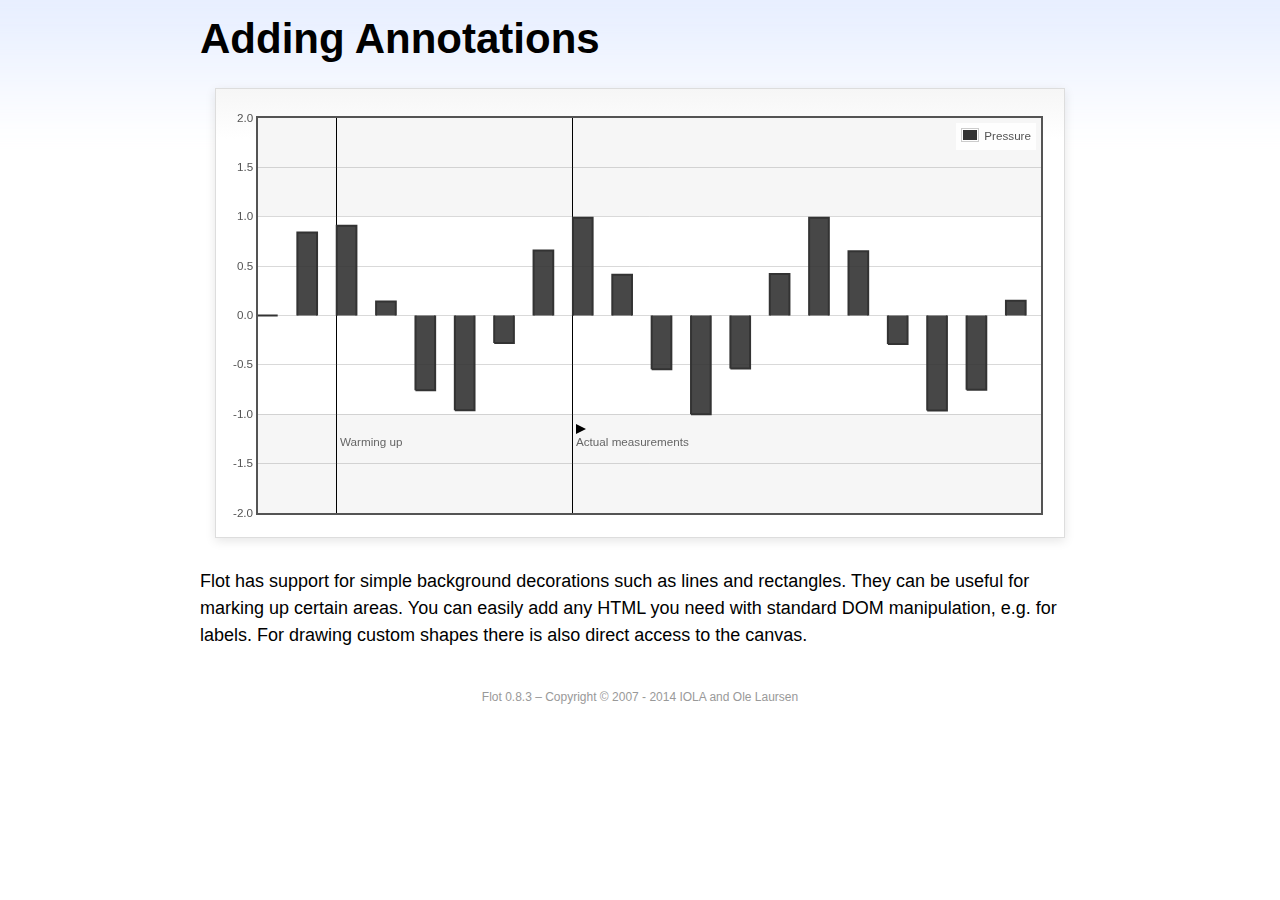
<file: http/flot-0.8.3/examples/annotating/index.html>
<!DOCTYPE html PUBLIC "-//W3C//DTD HTML 4.01//EN" "http://www.w3.org/TR/html4/strict.dtd">
<html>
<head>
	<meta http-equiv="Content-Type" content="text/html; charset=utf-8">
	<title>Flot Examples: Adding Annotations</title>
	<link href="../examples.css" rel="stylesheet" type="text/css">
	<!--[if lte IE 8]><script language="javascript" type="text/javascript" src="../../excanvas.min.js"></script><![endif]-->
	<script language="javascript" type="text/javascript" src="../../jquery.js"></script>
	<script language="javascript" type="text/javascript" src="../../jquery.flot.js"></script>
	<script type="text/javascript">

	$(function() {

		var d1 = [];
		for (var i = 0; i < 20; ++i) {
			d1.push([i, Math.sin(i)]);
		}

		var data = [{ data: d1, label: "Pressure", color: "#333" }];

		var markings = [
			{ color: "#f6f6f6", yaxis: { from: 1 } },
			{ color: "#f6f6f6", yaxis: { to: -1 } },
			{ color: "#000", lineWidth: 1, xaxis: { from: 2, to: 2 } },
			{ color: "#000", lineWidth: 1, xaxis: { from: 8, to: 8 } }
		];

		var placeholder = $("#placeholder");

		var plot = $.plot(placeholder, data, {
			bars: { show: true, barWidth: 0.5, fill: 0.9 },
			xaxis: { ticks: [], autoscaleMargin: 0.02 },
			yaxis: { min: -2, max: 2 },
			grid: { markings: markings }
		});

		var o = plot.pointOffset({ x: 2, y: -1.2});

		// Append it to the placeholder that Flot already uses for positioning

		placeholder.append("<div style='position:absolute;left:" + (o.left + 4) + "px;top:" + o.top + "px;color:#666;font-size:smaller'>Warming up</div>");

		o = plot.pointOffset({ x: 8, y: -1.2});
		placeholder.append("<div style='position:absolute;left:" + (o.left + 4) + "px;top:" + o.top + "px;color:#666;font-size:smaller'>Actual measurements</div>");

		// Draw a little arrow on top of the last label to demonstrate canvas
		// drawing

		var ctx = plot.getCanvas().getContext("2d");
		ctx.beginPath();
		o.left += 4;
		ctx.moveTo(o.left, o.top);
		ctx.lineTo(o.left, o.top - 10);
		ctx.lineTo(o.left + 10, o.top - 5);
		ctx.lineTo(o.left, o.top);
		ctx.fillStyle = "#000";
		ctx.fill();

		// Add the Flot version string to the footer

		$("#footer").prepend("Flot " + $.plot.version + " &ndash; ");
	});

	</script>
</head>
<body>

	<div id="header">
		<h2>Adding Annotations</h2>
	</div>

	<div id="content">

		<div class="demo-container">
			<div id="placeholder" class="demo-placeholder"></div>
		</div>

		<p>Flot has support for simple background decorations such as lines and rectangles. They can be useful for marking up certain areas. You can easily add any HTML you need with standard DOM manipulation, e.g. for labels. For drawing custom shapes there is also direct access to the canvas.</p>

	</div>

	<div id="footer">
		Copyright &copy; 2007 - 2014 IOLA and Ole Laursen
	</div>

</body>
</html>
</file>
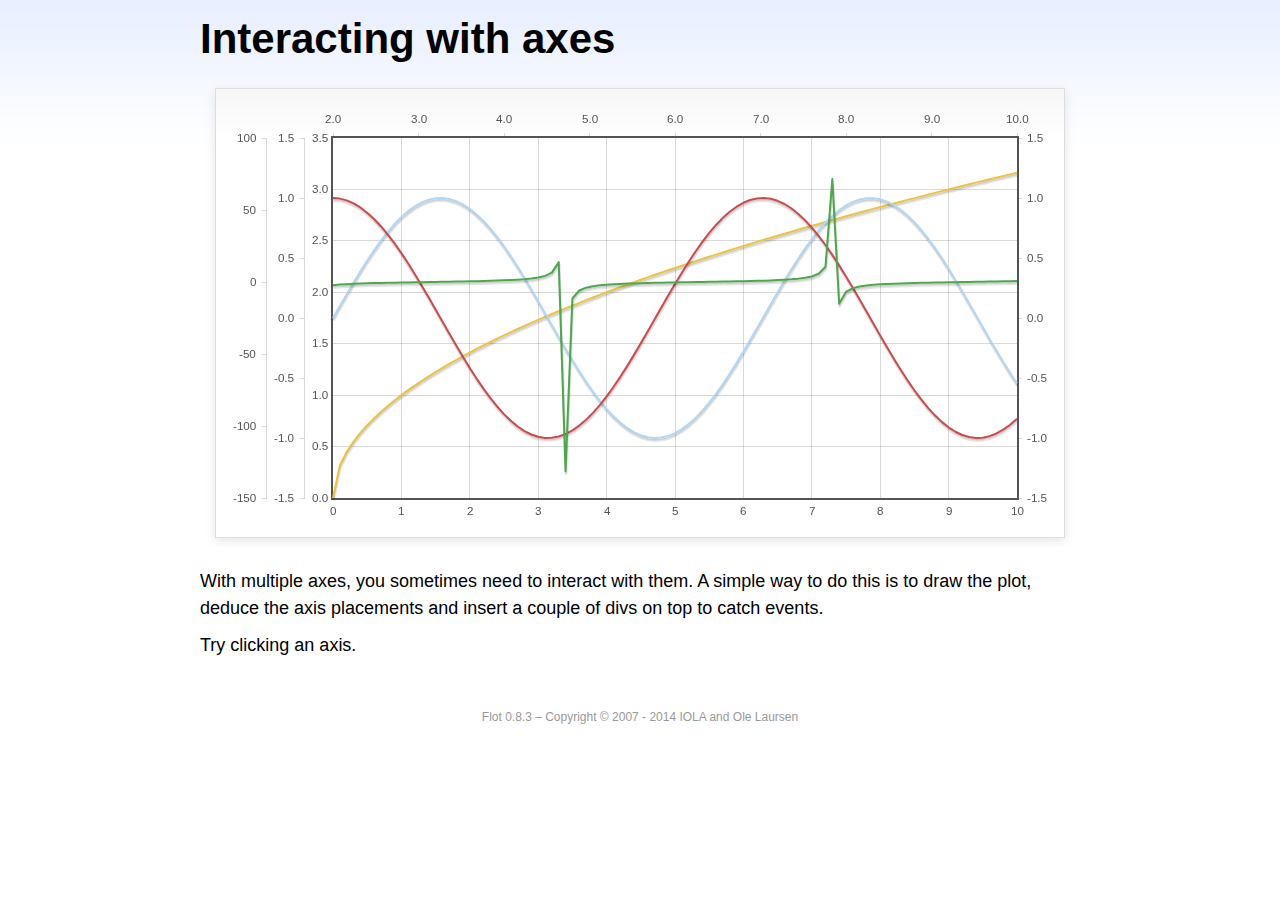
<file: http/flot-0.8.3/examples/axes-interacting/index.html>
<!DOCTYPE html PUBLIC "-//W3C//DTD HTML 4.01//EN" "http://www.w3.org/TR/html4/strict.dtd">
<html>
<head>
	<meta http-equiv="Content-Type" content="text/html; charset=utf-8">
	<title>Flot Examples: Interacting with axes</title>
	<link href="../examples.css" rel="stylesheet" type="text/css">
	<!--[if lte IE 8]><script language="javascript" type="text/javascript" src="../../excanvas.min.js"></script><![endif]-->
	<script language="javascript" type="text/javascript" src="../../jquery.js"></script>
	<script language="javascript" type="text/javascript" src="../../jquery.flot.js"></script>
	<script type="text/javascript">

	$(function() {

		function generate(start, end, fn) {
			var res = [];
			for (var i = 0; i <= 100; ++i) {
				var x = start + i / 100 * (end - start);
				res.push([x, fn(x)]);
			}
			return res;
		}

		var data = [
			{ data: generate(0, 10, function (x) { return Math.sqrt(x);}), xaxis: 1, yaxis:1 },
			{ data: generate(0, 10, function (x) { return Math.sin(x);}), xaxis: 1, yaxis:2 },
			{ data: generate(0, 10, function (x) { return Math.cos(x);}), xaxis: 1, yaxis:3 },
			{ data: generate(2, 10, function (x) { return Math.tan(x);}), xaxis: 2, yaxis: 4 }
		];

		var plot = $.plot("#placeholder", data, {
			xaxes: [
				{ position: 'bottom' },
				{ position: 'top'}
			],
			yaxes: [
				{ position: 'left' },
				{ position: 'left' },
				{ position: 'right' },
				{ position: 'left' }
			]
		});

		// Create a div for each axis

		$.each(plot.getAxes(), function (i, axis) {
			if (!axis.show)
				return;

			var box = axis.box;

			$("<div class='axisTarget' style='position:absolute; left:" + box.left + "px; top:" + box.top + "px; width:" + box.width +  "px; height:" + box.height + "px'></div>")
				.data("axis.direction", axis.direction)
				.data("axis.n", axis.n)
				.css({ backgroundColor: "#f00", opacity: 0, cursor: "pointer" })
				.appendTo(plot.getPlaceholder())
				.hover(
					function () { $(this).css({ opacity: 0.10 }) },
					function () { $(this).css({ opacity: 0 }) }
				)
				.click(function () {
					$("#click").text("You clicked the " + axis.direction + axis.n + "axis!")
				});
		});

		// Add the Flot version string to the footer

		$("#footer").prepend("Flot " + $.plot.version + " &ndash; ");
	});

	</script>
</head>
<body>

	<div id="header">
		<h2>Interacting with axes</h2>
	</div>

	<div id="content">

		<div class="demo-container">
			<div id="placeholder" class="demo-placeholder"></div>
		</div>

		<p>With multiple axes, you sometimes need to interact with them. A simple way to do this is to draw the plot, deduce the axis placements and insert a couple of divs on top to catch events.</p>

		<p>Try clicking an axis.</p>

		<p id="click"></p>

	</div>

	<div id="footer">
		Copyright &copy; 2007 - 2014 IOLA and Ole Laursen
	</div>

</body>
</html>
</file>
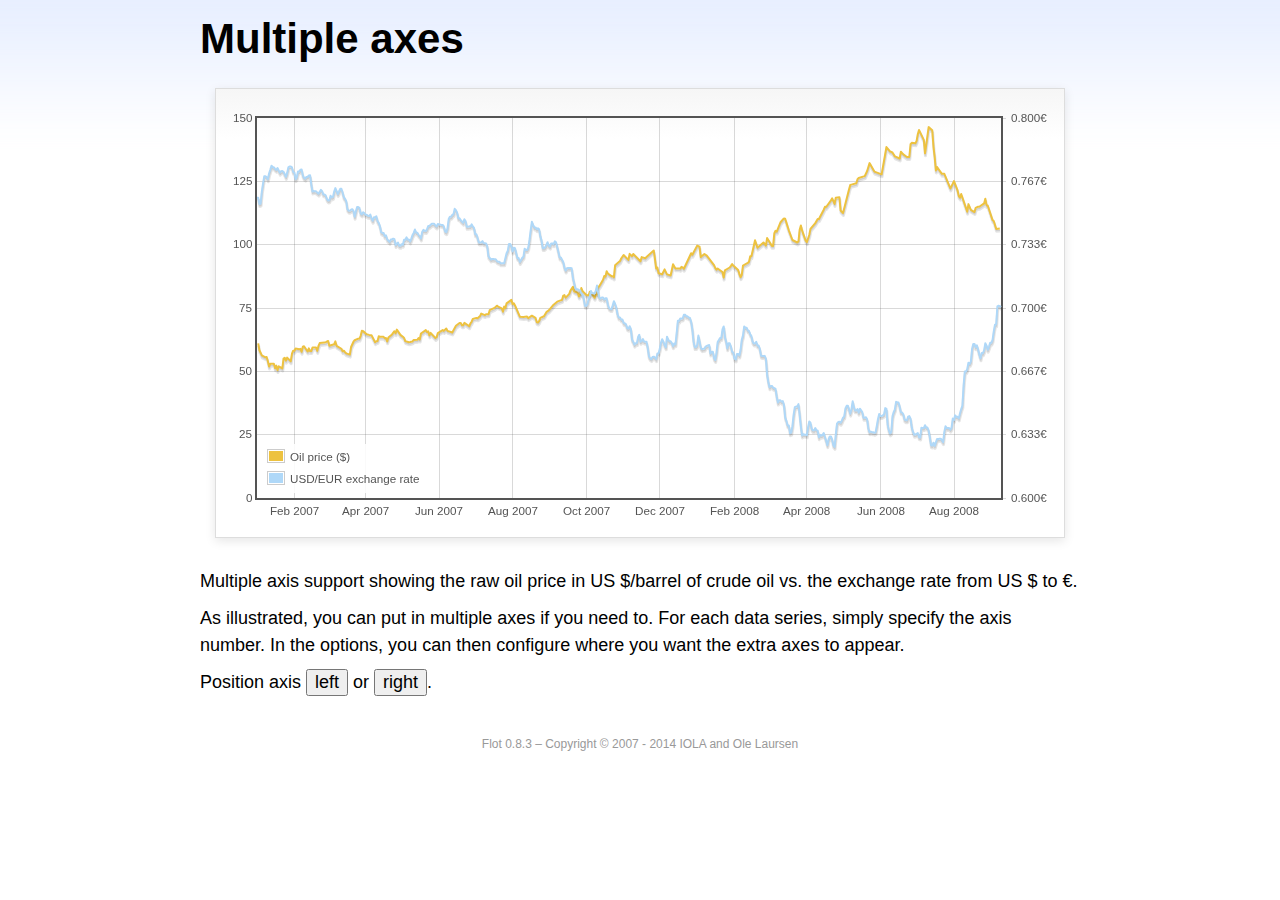
<file: http/flot-0.8.3/examples/axes-multiple/index.html>
<!DOCTYPE html PUBLIC "-//W3C//DTD HTML 4.01//EN" "http://www.w3.org/TR/html4/strict.dtd">
<html>
<head>
	<meta http-equiv="Content-Type" content="text/html; charset=utf-8">
	<title>Flot Examples: Multiple Axes</title>
	<link href="../examples.css" rel="stylesheet" type="text/css">
	<!--[if lte IE 8]><script language="javascript" type="text/javascript" src="../../excanvas.min.js"></script><![endif]-->
	<script language="javascript" type="text/javascript" src="../../jquery.js"></script>
	<script language="javascript" type="text/javascript" src="../../jquery.flot.js"></script>
	<script language="javascript" type="text/javascript" src="../../jquery.flot.time.js"></script>
	<script type="text/javascript">

	$(function() {

		var oilprices = [[1167692400000,61.05], [1167778800000,58.32], [1167865200000,57.35], [1167951600000,56.31], [1168210800000,55.55], [1168297200000,55.64], [1168383600000,54.02], [1168470000000,51.88], [1168556400000,52.99], [1168815600000,52.99], [1168902000000,51.21], [1168988400000,52.24], [1169074800000,50.48], [1169161200000,51.99], [1169420400000,51.13], [1169506800000,55.04], [1169593200000,55.37], [1169679600000,54.23], [1169766000000,55.42], [1170025200000,54.01], [1170111600000,56.97], [1170198000000,58.14], [1170284400000,58.14], [1170370800000,59.02], [1170630000000,58.74], [1170716400000,58.88], [1170802800000,57.71], [1170889200000,59.71], [1170975600000,59.89], [1171234800000,57.81], [1171321200000,59.06], [1171407600000,58.00], [1171494000000,57.99], [1171580400000,59.39], [1171839600000,59.39], [1171926000000,58.07], [1172012400000,60.07], [1172098800000,61.14], [1172444400000,61.39], [1172530800000,61.46], [1172617200000,61.79], [1172703600000,62.00], [1172790000000,60.07], [1173135600000,60.69], [1173222000000,61.82], [1173308400000,60.05], [1173654000000,58.91], [1173740400000,57.93], [1173826800000,58.16], [1173913200000,57.55], [1173999600000,57.11], [1174258800000,56.59], [1174345200000,59.61], [1174518000000,61.69], [1174604400000,62.28], [1174860000000,62.91], [1174946400000,62.93], [1175032800000,64.03], [1175119200000,66.03], [1175205600000,65.87], [1175464800000,64.64], [1175637600000,64.38], [1175724000000,64.28], [1175810400000,64.28], [1176069600000,61.51], [1176156000000,61.89], [1176242400000,62.01], [1176328800000,63.85], [1176415200000,63.63], [1176674400000,63.61], [1176760800000,63.10], [1176847200000,63.13], [1176933600000,61.83], [1177020000000,63.38], [1177279200000,64.58], [1177452000000,65.84], [1177538400000,65.06], [1177624800000,66.46], [1177884000000,64.40], [1178056800000,63.68], [1178143200000,63.19], [1178229600000,61.93], [1178488800000,61.47], [1178575200000,61.55], [1178748000000,61.81], [1178834400000,62.37], [1179093600000,62.46], [1179180000000,63.17], [1179266400000,62.55], [1179352800000,64.94], [1179698400000,66.27], [1179784800000,65.50], [1179871200000,65.77], [1179957600000,64.18], [1180044000000,65.20], [1180389600000,63.15], [1180476000000,63.49], [1180562400000,65.08], [1180908000000,66.30], [1180994400000,65.96], [1181167200000,66.93], [1181253600000,65.98], [1181599200000,65.35], [1181685600000,66.26], [1181858400000,68.00], [1182117600000,69.09], [1182204000000,69.10], [1182290400000,68.19], [1182376800000,68.19], [1182463200000,69.14], [1182722400000,68.19], [1182808800000,67.77], [1182895200000,68.97], [1182981600000,69.57], [1183068000000,70.68], [1183327200000,71.09], [1183413600000,70.92], [1183586400000,71.81], [1183672800000,72.81], [1183932000000,72.19], [1184018400000,72.56], [1184191200000,72.50], [1184277600000,74.15], [1184623200000,75.05], [1184796000000,75.92], [1184882400000,75.57], [1185141600000,74.89], [1185228000000,73.56], [1185314400000,75.57], [1185400800000,74.95], [1185487200000,76.83], [1185832800000,78.21], [1185919200000,76.53], [1186005600000,76.86], [1186092000000,76.00], [1186437600000,71.59], [1186696800000,71.47], [1186956000000,71.62], [1187042400000,71.00], [1187301600000,71.98], [1187560800000,71.12], [1187647200000,69.47], [1187733600000,69.26], [1187820000000,69.83], [1187906400000,71.09], [1188165600000,71.73], [1188338400000,73.36], [1188511200000,74.04], [1188856800000,76.30], [1189116000000,77.49], [1189461600000,78.23], [1189548000000,79.91], [1189634400000,80.09], [1189720800000,79.10], [1189980000000,80.57], [1190066400000,81.93], [1190239200000,83.32], [1190325600000,81.62], [1190584800000,80.95], [1190671200000,79.53], [1190757600000,80.30], [1190844000000,82.88], [1190930400000,81.66], [1191189600000,80.24], [1191276000000,80.05], [1191362400000,79.94], [1191448800000,81.44], [1191535200000,81.22], [1191794400000,79.02], [1191880800000,80.26], [1191967200000,80.30], [1192053600000,83.08], [1192140000000,83.69], [1192399200000,86.13], [1192485600000,87.61], [1192572000000,87.40], [1192658400000,89.47], [1192744800000,88.60], [1193004000000,87.56], [1193090400000,87.56], [1193176800000,87.10], [1193263200000,91.86], [1193612400000,93.53], [1193698800000,94.53], [1193871600000,95.93], [1194217200000,93.98], [1194303600000,96.37], [1194476400000,95.46], [1194562800000,96.32], [1195081200000,93.43], [1195167600000,95.10], [1195426800000,94.64], [1195513200000,95.10], [1196031600000,97.70], [1196118000000,94.42], [1196204400000,90.62], [1196290800000,91.01], [1196377200000,88.71], [1196636400000,88.32], [1196809200000,90.23], [1196982000000,88.28], [1197241200000,87.86], [1197327600000,90.02], [1197414000000,92.25], [1197586800000,90.63], [1197846000000,90.63], [1197932400000,90.49], [1198018800000,91.24], [1198105200000,91.06], [1198191600000,90.49], [1198710000000,96.62], [1198796400000,96.00], [1199142000000,99.62], [1199314800000,99.18], [1199401200000,95.09], [1199660400000,96.33], [1199833200000,95.67], [1200351600000,91.90], [1200438000000,90.84], [1200524400000,90.13], [1200610800000,90.57], [1200956400000,89.21], [1201042800000,86.99], [1201129200000,89.85], [1201474800000,90.99], [1201561200000,91.64], [1201647600000,92.33], [1201734000000,91.75], [1202079600000,90.02], [1202166000000,88.41], [1202252400000,87.14], [1202338800000,88.11], [1202425200000,91.77], [1202770800000,92.78], [1202857200000,93.27], [1202943600000,95.46], [1203030000000,95.46], [1203289200000,101.74], [1203462000000,98.81], [1203894000000,100.88], [1204066800000,99.64], [1204153200000,102.59], [1204239600000,101.84], [1204498800000,99.52], [1204585200000,99.52], [1204671600000,104.52], [1204758000000,105.47], [1204844400000,105.15], [1205103600000,108.75], [1205276400000,109.92], [1205362800000,110.33], [1205449200000,110.21], [1205708400000,105.68], [1205967600000,101.84], [1206313200000,100.86], [1206399600000,101.22], [1206486000000,105.90], [1206572400000,107.58], [1206658800000,105.62], [1206914400000,101.58], [1207000800000,100.98], [1207173600000,103.83], [1207260000000,106.23], [1207605600000,108.50], [1207778400000,110.11], [1207864800000,110.14], [1208210400000,113.79], [1208296800000,114.93], [1208383200000,114.86], [1208728800000,117.48], [1208815200000,118.30], [1208988000000,116.06], [1209074400000,118.52], [1209333600000,118.75], [1209420000000,113.46], [1209592800000,112.52], [1210024800000,121.84], [1210111200000,123.53], [1210197600000,123.69], [1210543200000,124.23], [1210629600000,125.80], [1210716000000,126.29], [1211148000000,127.05], [1211320800000,129.07], [1211493600000,132.19], [1211839200000,128.85], [1212357600000,127.76], [1212703200000,138.54], [1212962400000,136.80], [1213135200000,136.38], [1213308000000,134.86], [1213653600000,134.01], [1213740000000,136.68], [1213912800000,135.65], [1214172000000,134.62], [1214258400000,134.62], [1214344800000,134.62], [1214431200000,139.64], [1214517600000,140.21], [1214776800000,140.00], [1214863200000,140.97], [1214949600000,143.57], [1215036000000,145.29], [1215381600000,141.37], [1215468000000,136.04], [1215727200000,146.40], [1215986400000,145.18], [1216072800000,138.74], [1216159200000,134.60], [1216245600000,129.29], [1216332000000,130.65], [1216677600000,127.95], [1216850400000,127.95], [1217282400000,122.19], [1217455200000,124.08], [1217541600000,125.10], [1217800800000,121.41], [1217887200000,119.17], [1217973600000,118.58], [1218060000000,120.02], [1218405600000,114.45], [1218492000000,113.01], [1218578400000,116.00], [1218751200000,113.77], [1219010400000,112.87], [1219096800000,114.53], [1219269600000,114.98], [1219356000000,114.98], [1219701600000,116.27], [1219788000000,118.15], [1219874400000,115.59], [1219960800000,115.46], [1220306400000,109.71], [1220392800000,109.35], [1220565600000,106.23], [1220824800000,106.34]];

		var exchangerates = [[1167606000000,0.7580], [1167692400000,0.7580], [1167778800000,0.75470], [1167865200000,0.75490], [1167951600000,0.76130], [1168038000000,0.76550], [1168124400000,0.76930], [1168210800000,0.76940], [1168297200000,0.76880], [1168383600000,0.76780], [1168470000000,0.77080], [1168556400000,0.77270], [1168642800000,0.77490], [1168729200000,0.77410], [1168815600000,0.77410], [1168902000000,0.77320], [1168988400000,0.77270], [1169074800000,0.77370], [1169161200000,0.77240], [1169247600000,0.77120], [1169334000000,0.7720], [1169420400000,0.77210], [1169506800000,0.77170], [1169593200000,0.77040], [1169679600000,0.7690], [1169766000000,0.77110], [1169852400000,0.7740], [1169938800000,0.77450], [1170025200000,0.77450], [1170111600000,0.7740], [1170198000000,0.77160], [1170284400000,0.77130], [1170370800000,0.76780], [1170457200000,0.76880], [1170543600000,0.77180], [1170630000000,0.77180], [1170716400000,0.77280], [1170802800000,0.77290], [1170889200000,0.76980], [1170975600000,0.76850], [1171062000000,0.76810], [1171148400000,0.7690], [1171234800000,0.7690], [1171321200000,0.76980], [1171407600000,0.76990], [1171494000000,0.76510], [1171580400000,0.76130], [1171666800000,0.76160], [1171753200000,0.76140], [1171839600000,0.76140], [1171926000000,0.76070], [1172012400000,0.76020], [1172098800000,0.76110], [1172185200000,0.76220], [1172271600000,0.76150], [1172358000000,0.75980], [1172444400000,0.75980], [1172530800000,0.75920], [1172617200000,0.75730], [1172703600000,0.75660], [1172790000000,0.75670], [1172876400000,0.75910], [1172962800000,0.75820], [1173049200000,0.75850], [1173135600000,0.76130], [1173222000000,0.76310], [1173308400000,0.76150], [1173394800000,0.760], [1173481200000,0.76130], [1173567600000,0.76270], [1173654000000,0.76270], [1173740400000,0.76080], [1173826800000,0.75830], [1173913200000,0.75750], [1173999600000,0.75620], [1174086000000,0.7520], [1174172400000,0.75120], [1174258800000,0.75120], [1174345200000,0.75170], [1174431600000,0.7520], [1174518000000,0.75110], [1174604400000,0.7480], [1174690800000,0.75090], [1174777200000,0.75310], [1174860000000,0.75310], [1174946400000,0.75270], [1175032800000,0.74980], [1175119200000,0.74930], [1175205600000,0.75040], [1175292000000,0.750], [1175378400000,0.74910], [1175464800000,0.74910], [1175551200000,0.74850], [1175637600000,0.74840], [1175724000000,0.74920], [1175810400000,0.74710], [1175896800000,0.74590], [1175983200000,0.74770], [1176069600000,0.74770], [1176156000000,0.74830], [1176242400000,0.74580], [1176328800000,0.74480], [1176415200000,0.7430], [1176501600000,0.73990], [1176588000000,0.73950], [1176674400000,0.73950], [1176760800000,0.73780], [1176847200000,0.73820], [1176933600000,0.73620], [1177020000000,0.73550], [1177106400000,0.73480], [1177192800000,0.73610], [1177279200000,0.73610], [1177365600000,0.73650], [1177452000000,0.73620], [1177538400000,0.73310], [1177624800000,0.73390], [1177711200000,0.73440], [1177797600000,0.73270], [1177884000000,0.73270], [1177970400000,0.73360], [1178056800000,0.73330], [1178143200000,0.73590], [1178229600000,0.73590], [1178316000000,0.73720], [1178402400000,0.7360], [1178488800000,0.7360], [1178575200000,0.7350], [1178661600000,0.73650], [1178748000000,0.73840], [1178834400000,0.73950], [1178920800000,0.74130], [1179007200000,0.73970], [1179093600000,0.73960], [1179180000000,0.73850], [1179266400000,0.73780], [1179352800000,0.73660], [1179439200000,0.740], [1179525600000,0.74110], [1179612000000,0.74060], [1179698400000,0.74050], [1179784800000,0.74140], [1179871200000,0.74310], [1179957600000,0.74310], [1180044000000,0.74380], [1180130400000,0.74430], [1180216800000,0.74430], [1180303200000,0.74430], [1180389600000,0.74340], [1180476000000,0.74290], [1180562400000,0.74420], [1180648800000,0.7440], [1180735200000,0.74390], [1180821600000,0.74370], [1180908000000,0.74370], [1180994400000,0.74290], [1181080800000,0.74030], [1181167200000,0.73990], [1181253600000,0.74180], [1181340000000,0.74680], [1181426400000,0.7480], [1181512800000,0.7480], [1181599200000,0.7490], [1181685600000,0.74940], [1181772000000,0.75220], [1181858400000,0.75150], [1181944800000,0.75020], [1182031200000,0.74720], [1182117600000,0.74720], [1182204000000,0.74620], [1182290400000,0.74550], [1182376800000,0.74490], [1182463200000,0.74670], [1182549600000,0.74580], [1182636000000,0.74270], [1182722400000,0.74270], [1182808800000,0.7430], [1182895200000,0.74290], [1182981600000,0.7440], [1183068000000,0.7430], [1183154400000,0.74220], [1183240800000,0.73880], [1183327200000,0.73880], [1183413600000,0.73690], [1183500000000,0.73450], [1183586400000,0.73450], [1183672800000,0.73450], [1183759200000,0.73520], [1183845600000,0.73410], [1183932000000,0.73410], [1184018400000,0.7340], [1184104800000,0.73240], [1184191200000,0.72720], [1184277600000,0.72640], [1184364000000,0.72550], [1184450400000,0.72580], [1184536800000,0.72580], [1184623200000,0.72560], [1184709600000,0.72570], [1184796000000,0.72470], [1184882400000,0.72430], [1184968800000,0.72440], [1185055200000,0.72350], [1185141600000,0.72350], [1185228000000,0.72350], [1185314400000,0.72350], [1185400800000,0.72620], [1185487200000,0.72880], [1185573600000,0.73010], [1185660000000,0.73370], [1185746400000,0.73370], [1185832800000,0.73240], [1185919200000,0.72970], [1186005600000,0.73170], [1186092000000,0.73150], [1186178400000,0.72880], [1186264800000,0.72630], [1186351200000,0.72630], [1186437600000,0.72420], [1186524000000,0.72530], [1186610400000,0.72640], [1186696800000,0.7270], [1186783200000,0.73120], [1186869600000,0.73050], [1186956000000,0.73050], [1187042400000,0.73180], [1187128800000,0.73580], [1187215200000,0.74090], [1187301600000,0.74540], [1187388000000,0.74370], [1187474400000,0.74240], [1187560800000,0.74240], [1187647200000,0.74150], [1187733600000,0.74190], [1187820000000,0.74140], [1187906400000,0.73770], [1187992800000,0.73550], [1188079200000,0.73150], [1188165600000,0.73150], [1188252000000,0.7320], [1188338400000,0.73320], [1188424800000,0.73460], [1188511200000,0.73280], [1188597600000,0.73230], [1188684000000,0.7340], [1188770400000,0.7340], [1188856800000,0.73360], [1188943200000,0.73510], [1189029600000,0.73460], [1189116000000,0.73210], [1189202400000,0.72940], [1189288800000,0.72660], [1189375200000,0.72660], [1189461600000,0.72540], [1189548000000,0.72420], [1189634400000,0.72130], [1189720800000,0.71970], [1189807200000,0.72090], [1189893600000,0.7210], [1189980000000,0.7210], [1190066400000,0.7210], [1190152800000,0.72090], [1190239200000,0.71590], [1190325600000,0.71330], [1190412000000,0.71050], [1190498400000,0.70990], [1190584800000,0.70990], [1190671200000,0.70930], [1190757600000,0.70930], [1190844000000,0.70760], [1190930400000,0.7070], [1191016800000,0.70490], [1191103200000,0.70120], [1191189600000,0.70110], [1191276000000,0.70190], [1191362400000,0.70460], [1191448800000,0.70630], [1191535200000,0.70890], [1191621600000,0.70770], [1191708000000,0.70770], [1191794400000,0.70770], [1191880800000,0.70910], [1191967200000,0.71180], [1192053600000,0.70790], [1192140000000,0.70530], [1192226400000,0.7050], [1192312800000,0.70550], [1192399200000,0.70550], [1192485600000,0.70450], [1192572000000,0.70510], [1192658400000,0.70510], [1192744800000,0.70170], [1192831200000,0.70], [1192917600000,0.69950], [1193004000000,0.69940], [1193090400000,0.70140], [1193176800000,0.70360], [1193263200000,0.70210], [1193349600000,0.70020], [1193436000000,0.69670], [1193522400000,0.6950], [1193612400000,0.6950], [1193698800000,0.69390], [1193785200000,0.6940], [1193871600000,0.69220], [1193958000000,0.69190], [1194044400000,0.69140], [1194130800000,0.68940], [1194217200000,0.68910], [1194303600000,0.69040], [1194390000000,0.6890], [1194476400000,0.68340], [1194562800000,0.68230], [1194649200000,0.68070], [1194735600000,0.68150], [1194822000000,0.68150], [1194908400000,0.68470], [1194994800000,0.68590], [1195081200000,0.68220], [1195167600000,0.68270], [1195254000000,0.68370], [1195340400000,0.68230], [1195426800000,0.68220], [1195513200000,0.68220], [1195599600000,0.67920], [1195686000000,0.67460], [1195772400000,0.67350], [1195858800000,0.67310], [1195945200000,0.67420], [1196031600000,0.67440], [1196118000000,0.67390], [1196204400000,0.67310], [1196290800000,0.67610], [1196377200000,0.67610], [1196463600000,0.67850], [1196550000000,0.68180], [1196636400000,0.68360], [1196722800000,0.68230], [1196809200000,0.68050], [1196895600000,0.67930], [1196982000000,0.68490], [1197068400000,0.68330], [1197154800000,0.68250], [1197241200000,0.68250], [1197327600000,0.68160], [1197414000000,0.67990], [1197500400000,0.68130], [1197586800000,0.68090], [1197673200000,0.68680], [1197759600000,0.69330], [1197846000000,0.69330], [1197932400000,0.69450], [1198018800000,0.69440], [1198105200000,0.69460], [1198191600000,0.69640], [1198278000000,0.69650], [1198364400000,0.69560], [1198450800000,0.69560], [1198537200000,0.6950], [1198623600000,0.69480], [1198710000000,0.69280], [1198796400000,0.68870], [1198882800000,0.68240], [1198969200000,0.67940], [1199055600000,0.67940], [1199142000000,0.68030], [1199228400000,0.68550], [1199314800000,0.68240], [1199401200000,0.67910], [1199487600000,0.67830], [1199574000000,0.67850], [1199660400000,0.67850], [1199746800000,0.67970], [1199833200000,0.680], [1199919600000,0.68030], [1200006000000,0.68050], [1200092400000,0.6760], [1200178800000,0.6770], [1200265200000,0.6770], [1200351600000,0.67360], [1200438000000,0.67260], [1200524400000,0.67640], [1200610800000,0.68210], [1200697200000,0.68310], [1200783600000,0.68420], [1200870000000,0.68420], [1200956400000,0.68870], [1201042800000,0.69030], [1201129200000,0.68480], [1201215600000,0.68240], [1201302000000,0.67880], [1201388400000,0.68140], [1201474800000,0.68140], [1201561200000,0.67970], [1201647600000,0.67690], [1201734000000,0.67650], [1201820400000,0.67330], [1201906800000,0.67290], [1201993200000,0.67580], [1202079600000,0.67580], [1202166000000,0.6750], [1202252400000,0.6780], [1202338800000,0.68330], [1202425200000,0.68560], [1202511600000,0.69030], [1202598000000,0.68960], [1202684400000,0.68960], [1202770800000,0.68820], [1202857200000,0.68790], [1202943600000,0.68620], [1203030000000,0.68520], [1203116400000,0.68230], [1203202800000,0.68130], [1203289200000,0.68130], [1203375600000,0.68220], [1203462000000,0.68020], [1203548400000,0.68020], [1203634800000,0.67840], [1203721200000,0.67480], [1203807600000,0.67470], [1203894000000,0.67470], [1203980400000,0.67480], [1204066800000,0.67330], [1204153200000,0.6650], [1204239600000,0.66110], [1204326000000,0.65830], [1204412400000,0.6590], [1204498800000,0.6590], [1204585200000,0.65810], [1204671600000,0.65780], [1204758000000,0.65740], [1204844400000,0.65320], [1204930800000,0.65020], [1205017200000,0.65140], [1205103600000,0.65140], [1205190000000,0.65070], [1205276400000,0.6510], [1205362800000,0.64890], [1205449200000,0.64240], [1205535600000,0.64060], [1205622000000,0.63820], [1205708400000,0.63820], [1205794800000,0.63410], [1205881200000,0.63440], [1205967600000,0.63780], [1206054000000,0.64390], [1206140400000,0.64780], [1206226800000,0.64810], [1206313200000,0.64810], [1206399600000,0.64940], [1206486000000,0.64380], [1206572400000,0.63770], [1206658800000,0.63290], [1206745200000,0.63360], [1206831600000,0.63330], [1206914400000,0.63330], [1207000800000,0.6330], [1207087200000,0.63710], [1207173600000,0.64030], [1207260000000,0.63960], [1207346400000,0.63640], [1207432800000,0.63560], [1207519200000,0.63560], [1207605600000,0.63680], [1207692000000,0.63570], [1207778400000,0.63540], [1207864800000,0.6320], [1207951200000,0.63320], [1208037600000,0.63280], [1208124000000,0.63310], [1208210400000,0.63420], [1208296800000,0.63210], [1208383200000,0.63020], [1208469600000,0.62780], [1208556000000,0.63080], [1208642400000,0.63240], [1208728800000,0.63240], [1208815200000,0.63070], [1208901600000,0.62770], [1208988000000,0.62690], [1209074400000,0.63350], [1209160800000,0.63920], [1209247200000,0.640], [1209333600000,0.64010], [1209420000000,0.63960], [1209506400000,0.64070], [1209592800000,0.64230], [1209679200000,0.64290], [1209765600000,0.64720], [1209852000000,0.64850], [1209938400000,0.64860], [1210024800000,0.64670], [1210111200000,0.64440], [1210197600000,0.64670], [1210284000000,0.65090], [1210370400000,0.64780], [1210456800000,0.64610], [1210543200000,0.64610], [1210629600000,0.64680], [1210716000000,0.64490], [1210802400000,0.6470], [1210888800000,0.64610], [1210975200000,0.64520], [1211061600000,0.64220], [1211148000000,0.64220], [1211234400000,0.64250], [1211320800000,0.64140], [1211407200000,0.63660], [1211493600000,0.63460], [1211580000000,0.6350], [1211666400000,0.63460], [1211752800000,0.63460], [1211839200000,0.63430], [1211925600000,0.63460], [1212012000000,0.63790], [1212098400000,0.64160], [1212184800000,0.64420], [1212271200000,0.64310], [1212357600000,0.64310], [1212444000000,0.64350], [1212530400000,0.6440], [1212616800000,0.64730], [1212703200000,0.64690], [1212789600000,0.63860], [1212876000000,0.63560], [1212962400000,0.6340], [1213048800000,0.63460], [1213135200000,0.6430], [1213221600000,0.64520], [1213308000000,0.64670], [1213394400000,0.65060], [1213480800000,0.65040], [1213567200000,0.65030], [1213653600000,0.64810], [1213740000000,0.64510], [1213826400000,0.6450], [1213912800000,0.64410], [1213999200000,0.64140], [1214085600000,0.64090], [1214172000000,0.64090], [1214258400000,0.64280], [1214344800000,0.64310], [1214431200000,0.64180], [1214517600000,0.63710], [1214604000000,0.63490], [1214690400000,0.63330], [1214776800000,0.63340], [1214863200000,0.63380], [1214949600000,0.63420], [1215036000000,0.6320], [1215122400000,0.63180], [1215208800000,0.6370], [1215295200000,0.63680], [1215381600000,0.63680], [1215468000000,0.63830], [1215554400000,0.63710], [1215640800000,0.63710], [1215727200000,0.63550], [1215813600000,0.6320], [1215900000000,0.62770], [1215986400000,0.62760], [1216072800000,0.62910], [1216159200000,0.62740], [1216245600000,0.62930], [1216332000000,0.63110], [1216418400000,0.6310], [1216504800000,0.63120], [1216591200000,0.63120], [1216677600000,0.63040], [1216764000000,0.62940], [1216850400000,0.63480], [1216936800000,0.63780], [1217023200000,0.63680], [1217109600000,0.63680], [1217196000000,0.63680], [1217282400000,0.6360], [1217368800000,0.6370], [1217455200000,0.64180], [1217541600000,0.64110], [1217628000000,0.64350], [1217714400000,0.64270], [1217800800000,0.64270], [1217887200000,0.64190], [1217973600000,0.64460], [1218060000000,0.64680], [1218146400000,0.64870], [1218232800000,0.65940], [1218319200000,0.66660], [1218405600000,0.66660], [1218492000000,0.66780], [1218578400000,0.67120], [1218664800000,0.67050], [1218751200000,0.67180], [1218837600000,0.67840], [1218924000000,0.68110], [1219010400000,0.68110], [1219096800000,0.67940], [1219183200000,0.68040], [1219269600000,0.67810], [1219356000000,0.67560], [1219442400000,0.67350], [1219528800000,0.67630], [1219615200000,0.67620], [1219701600000,0.67770], [1219788000000,0.68150], [1219874400000,0.68020], [1219960800000,0.6780], [1220047200000,0.67960], [1220133600000,0.68170], [1220220000000,0.68170], [1220306400000,0.68320], [1220392800000,0.68770], [1220479200000,0.69120], [1220565600000,0.69140], [1220652000000,0.70090], [1220738400000,0.70120], [1220824800000,0.7010], [1220911200000,0.70050]];

		function euroFormatter(v, axis) {
			return v.toFixed(axis.tickDecimals) + "€";
		}

		function doPlot(position) {
			$.plot("#placeholder", [
				{ data: oilprices, label: "Oil price ($)" },
				{ data: exchangerates, label: "USD/EUR exchange rate", yaxis: 2 }
			], {
				xaxes: [ { mode: "time" } ],
				yaxes: [ { min: 0 }, {
					// align if we are to the right
					alignTicksWithAxis: position == "right" ? 1 : null,
					position: position,
					tickFormatter: euroFormatter
				} ],
				legend: { position: "sw" }
			});
		}

		doPlot("right");

		$("button").click(function () {
			doPlot($(this).text());
		});

		// Add the Flot version string to the footer

		$("#footer").prepend("Flot " + $.plot.version + " &ndash; ");
	});

	</script>
</head>
<body>

	<div id="header">
		<h2>Multiple axes</h2>
	</div>

	<div id="content">

		<div class="demo-container">
			<div id="placeholder" class="demo-placeholder"></div>
		</div>

		<p>Multiple axis support showing the raw oil price in US $/barrel of crude oil vs. the exchange rate from US $ to €.</p>

		<p>As illustrated, you can put in multiple axes if you need to. For each data series, simply specify the axis number. In the options, you can then configure where you want the extra axes to appear.</p>

		<p>Position axis <button>left</button> or <button>right</button>.</p>

	</div>

	<div id="footer">
		Copyright &copy; 2007 - 2014 IOLA and Ole Laursen
	</div>

</body>
</html>
</file>
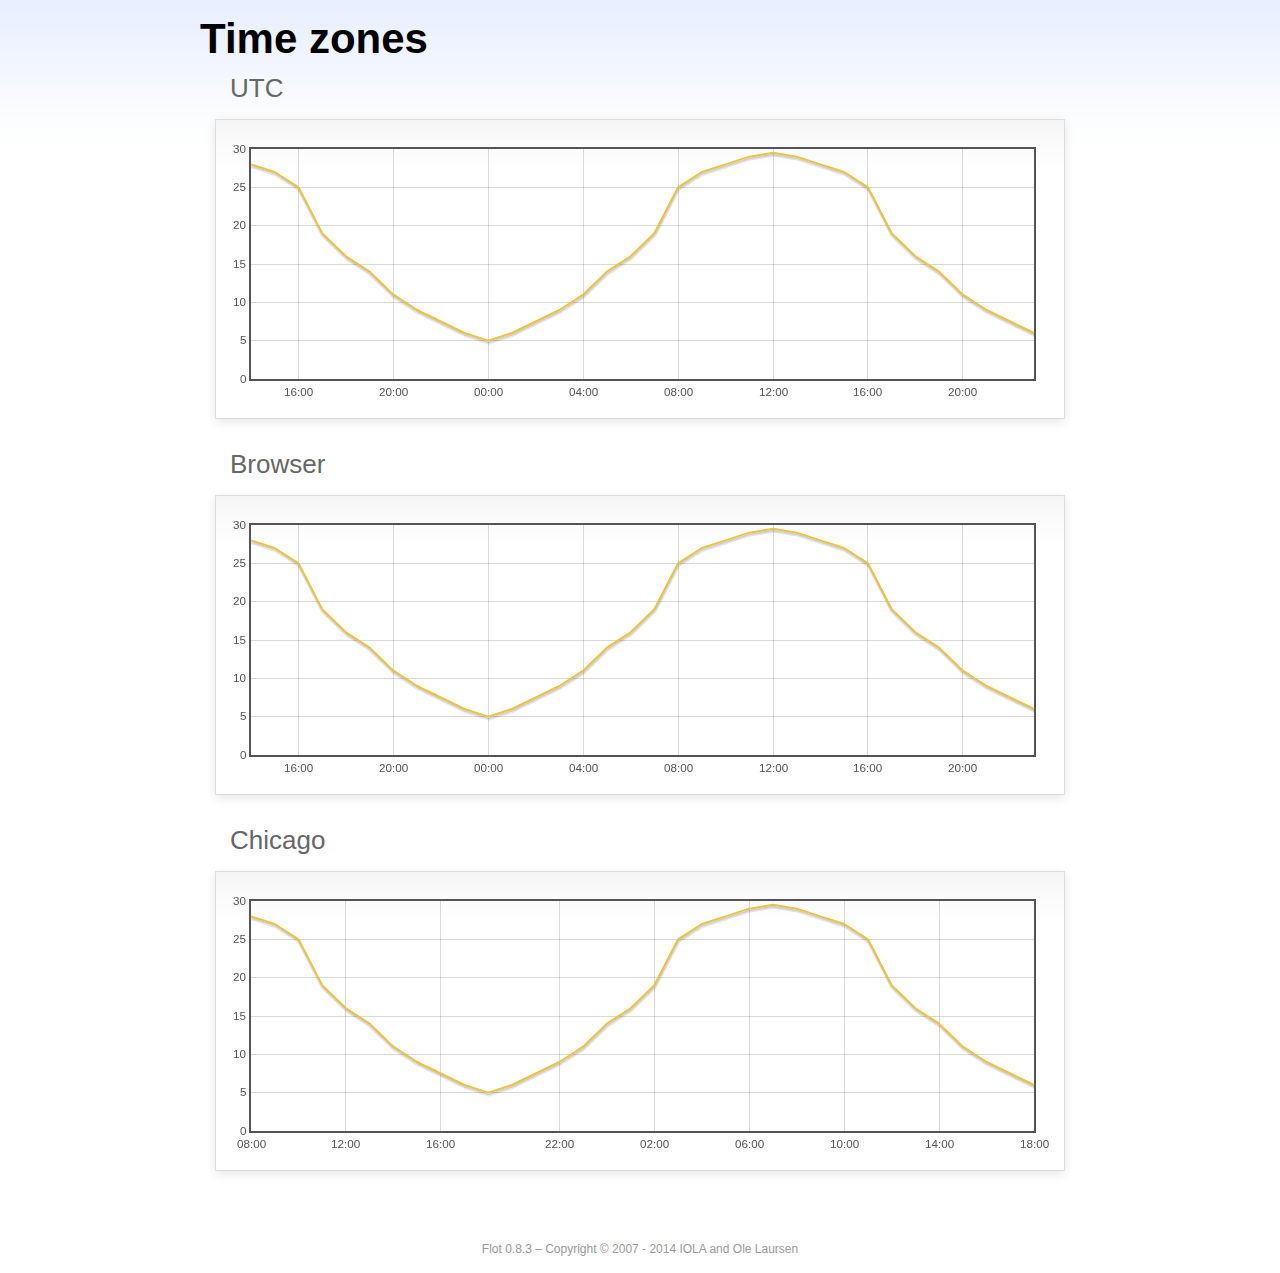
<file: http/flot-0.8.3/examples/axes-time-zones/index.html>
<!DOCTYPE html PUBLIC "-//W3C//DTD HTML 4.01//EN" "http://www.w3.org/TR/html4/strict.dtd">
<html>
<head>
	<meta http-equiv="Content-Type" content="text/html; charset=utf-8">
	<title>Flot Examples: Time zones</title>
	<link href="../examples.css" rel="stylesheet" type="text/css">
	<!--[if lte IE 8]><script language="javascript" type="text/javascript" src="../../excanvas.min.js"></script><![endif]-->
	<script language="javascript" type="text/javascript" src="../../jquery.js"></script>
	<script language="javascript" type="text/javascript" src="../../jquery.flot.js"></script>
	<script language="javascript" type="text/javascript" src="../../jquery.flot.time.js"></script>
	<script language="javascript" type="text/javascript" src="date.js"></script>
	<script type="text/javascript">

	$(function() {

		timezoneJS.timezone.zoneFileBasePath = "tz";
		timezoneJS.timezone.defaultZoneFile = [];
		timezoneJS.timezone.init({async: false});

		var d = [
			[Date.UTC(2011, 2, 12, 14, 0, 0), 28],
			[Date.UTC(2011, 2, 12, 15, 0, 0), 27],
			[Date.UTC(2011, 2, 12, 16, 0, 0), 25],
			[Date.UTC(2011, 2, 12, 17, 0, 0), 19],
			[Date.UTC(2011, 2, 12, 18, 0, 0), 16],
			[Date.UTC(2011, 2, 12, 19, 0, 0), 14],
			[Date.UTC(2011, 2, 12, 20, 0, 0), 11],
			[Date.UTC(2011, 2, 12, 21, 0, 0), 9],
			[Date.UTC(2011, 2, 12, 22, 0, 0), 7.5],
			[Date.UTC(2011, 2, 12, 23, 0, 0), 6],
			[Date.UTC(2011, 2, 13, 0, 0, 0), 5],
			[Date.UTC(2011, 2, 13, 1, 0, 0), 6],
			[Date.UTC(2011, 2, 13, 2, 0, 0), 7.5],
			[Date.UTC(2011, 2, 13, 3, 0, 0), 9],
			[Date.UTC(2011, 2, 13, 4, 0, 0), 11],
			[Date.UTC(2011, 2, 13, 5, 0, 0), 14],
			[Date.UTC(2011, 2, 13, 6, 0, 0), 16],
			[Date.UTC(2011, 2, 13, 7, 0, 0), 19],
			[Date.UTC(2011, 2, 13, 8, 0, 0), 25],
			[Date.UTC(2011, 2, 13, 9, 0, 0), 27],
			[Date.UTC(2011, 2, 13, 10, 0, 0), 28],
			[Date.UTC(2011, 2, 13, 11, 0, 0), 29],
			[Date.UTC(2011, 2, 13, 12, 0, 0), 29.5],
			[Date.UTC(2011, 2, 13, 13, 0, 0), 29],
			[Date.UTC(2011, 2, 13, 14, 0, 0), 28],
			[Date.UTC(2011, 2, 13, 15, 0, 0), 27],
			[Date.UTC(2011, 2, 13, 16, 0, 0), 25],
			[Date.UTC(2011, 2, 13, 17, 0, 0), 19],
			[Date.UTC(2011, 2, 13, 18, 0, 0), 16],
			[Date.UTC(2011, 2, 13, 19, 0, 0), 14],
			[Date.UTC(2011, 2, 13, 20, 0, 0), 11],
			[Date.UTC(2011, 2, 13, 21, 0, 0), 9],
			[Date.UTC(2011, 2, 13, 22, 0, 0), 7.5],
			[Date.UTC(2011, 2, 13, 23, 0, 0), 6]
		];

		var plot = $.plot("#placeholderUTC", [d], {
			xaxis: {
				mode: "time"
			}
		});

		var plot = $.plot("#placeholderLocal", [d], {
			xaxis: {
				mode: "time",
				timezone: "browser"
			}
		});

		var plot = $.plot("#placeholderChicago", [d], {
			xaxis: {
				mode: "time",
				timezone: "America/Chicago"
			}
		});

		// Add the Flot version string to the footer

		$("#footer").prepend("Flot " + $.plot.version + " &ndash; ");
	});

	</script>
</head>
<body>

	<div id="header">
		<h2>Time zones</h2>
	</div>

	<div id="content">

		<h3>UTC</h3>
		<div class="demo-container" style="height: 300px;">
			<div id="placeholderUTC" class="demo-placeholder"></div>
		</div>

		<h3>Browser</h3>
		<div class="demo-container" style="height: 300px;">
			<div id="placeholderLocal" class="demo-placeholder"></div>
		</div>

		<h3>Chicago</h3>
		<div class="demo-container" style="height: 300px;">
			<div id="placeholderChicago" class="demo-placeholder"></div>
		</div>

	</div>

	<div id="footer">
		Copyright &copy; 2007 - 2014 IOLA and Ole Laursen
	</div>

</body>
</html>
</file>
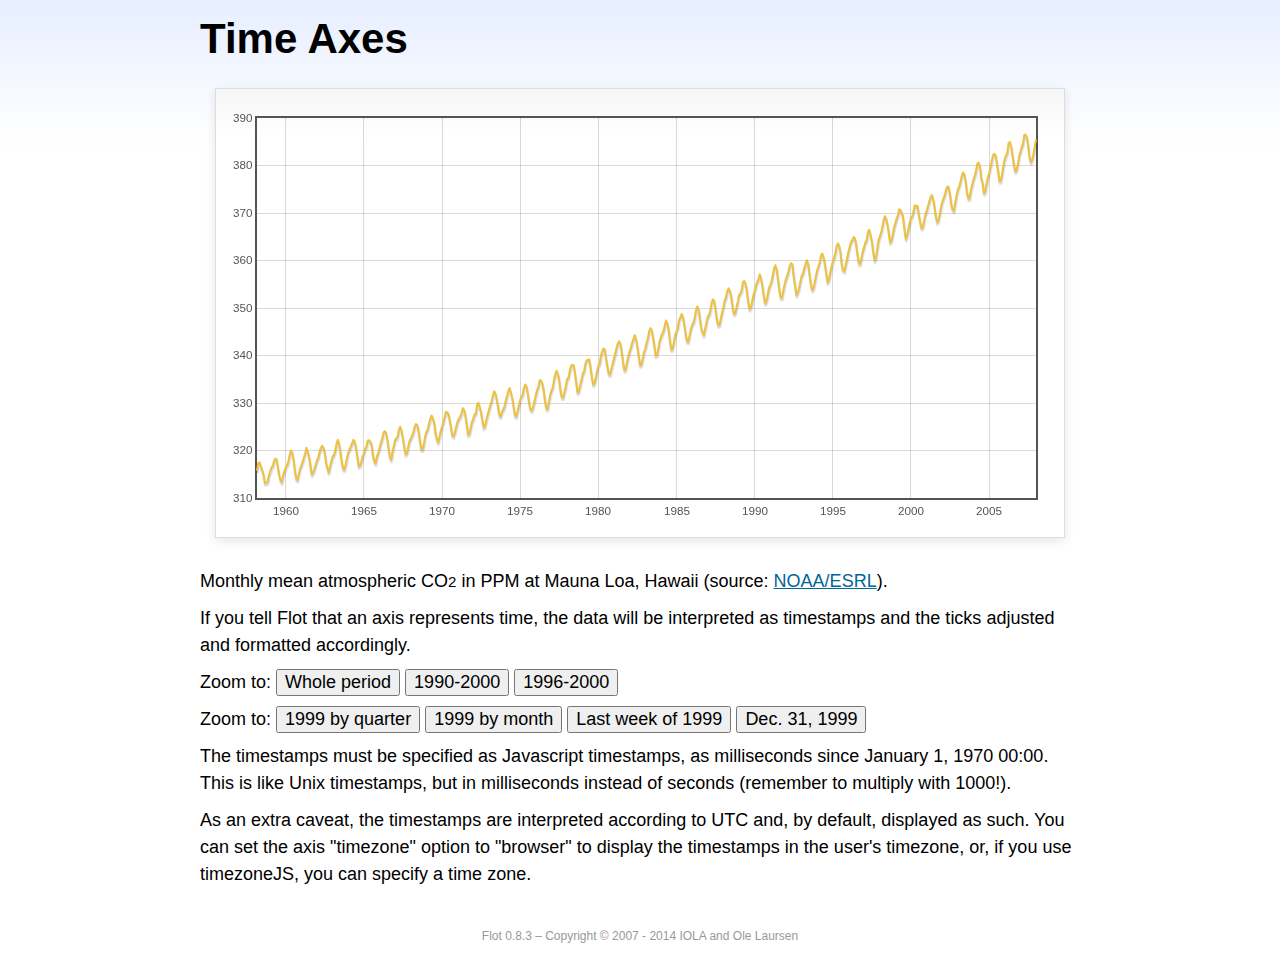
<file: http/flot-0.8.3/examples/axes-time/index.html>
<!DOCTYPE html PUBLIC "-//W3C//DTD HTML 4.01//EN" "http://www.w3.org/TR/html4/strict.dtd">
<html>
<head>
	<meta http-equiv="Content-Type" content="text/html; charset=utf-8">
	<title>Flot Examples: Time Axes</title>
	<link href="../examples.css" rel="stylesheet" type="text/css">
	<!--[if lte IE 8]><script language="javascript" type="text/javascript" src="../../excanvas.min.js"></script><![endif]-->
	<script language="javascript" type="text/javascript" src="../../jquery.js"></script>
	<script language="javascript" type="text/javascript" src="../../jquery.flot.js"></script>
	<script language="javascript" type="text/javascript" src="../../jquery.flot.time.js"></script>
	<script type="text/javascript">

	$(function() {

		var d = [[-373597200000, 315.71], [-370918800000, 317.45], [-368326800000, 317.50], [-363056400000, 315.86], [-360378000000, 314.93], [-357699600000, 313.19], [-352429200000, 313.34], [-349837200000, 314.67], [-347158800000, 315.58], [-344480400000, 316.47], [-342061200000, 316.65], [-339382800000, 317.71], [-336790800000, 318.29], [-334112400000, 318.16], [-331520400000, 316.55], [-328842000000, 314.80], [-326163600000, 313.84], [-323571600000, 313.34], [-320893200000, 314.81], [-318301200000, 315.59], [-315622800000, 316.43], [-312944400000, 316.97], [-310438800000, 317.58], [-307760400000, 319.03], [-305168400000, 320.03], [-302490000000, 319.59], [-299898000000, 318.18], [-297219600000, 315.91], [-294541200000, 314.16], [-291949200000, 313.83], [-289270800000, 315.00], [-286678800000, 316.19], [-284000400000, 316.89], [-281322000000, 317.70], [-278902800000, 318.54], [-276224400000, 319.48], [-273632400000, 320.58], [-270954000000, 319.78], [-268362000000, 318.58], [-265683600000, 316.79], [-263005200000, 314.99], [-260413200000, 315.31], [-257734800000, 316.10], [-255142800000, 317.01], [-252464400000, 317.94], [-249786000000, 318.56], [-247366800000, 319.69], [-244688400000, 320.58], [-242096400000, 321.01], [-239418000000, 320.61], [-236826000000, 319.61], [-234147600000, 317.40], [-231469200000, 316.26], [-228877200000, 315.42], [-226198800000, 316.69], [-223606800000, 317.69], [-220928400000, 318.74], [-218250000000, 319.08], [-215830800000, 319.86], [-213152400000, 321.39], [-210560400000, 322.24], [-207882000000, 321.47], [-205290000000, 319.74], [-202611600000, 317.77], [-199933200000, 316.21], [-197341200000, 315.99], [-194662800000, 317.07], [-192070800000, 318.36], [-189392400000, 319.57], [-178938000000, 322.23], [-176259600000, 321.89], [-173667600000, 320.44], [-170989200000, 318.70], [-168310800000, 316.70], [-165718800000, 316.87], [-163040400000, 317.68], [-160448400000, 318.71], [-157770000000, 319.44], [-155091600000, 320.44], [-152672400000, 320.89], [-149994000000, 322.13], [-147402000000, 322.16], [-144723600000, 321.87], [-142131600000, 321.21], [-139453200000, 318.87], [-136774800000, 317.81], [-134182800000, 317.30], [-131504400000, 318.87], [-128912400000, 319.42], [-126234000000, 320.62], [-123555600000, 321.59], [-121136400000, 322.39], [-118458000000, 323.70], [-115866000000, 324.07], [-113187600000, 323.75], [-110595600000, 322.40], [-107917200000, 320.37], [-105238800000, 318.64], [-102646800000, 318.10], [-99968400000, 319.79], [-97376400000, 321.03], [-94698000000, 322.33], [-92019600000, 322.50], [-89600400000, 323.04], [-86922000000, 324.42], [-84330000000, 325.00], [-81651600000, 324.09], [-79059600000, 322.55], [-76381200000, 320.92], [-73702800000, 319.26], [-71110800000, 319.39], [-68432400000, 320.72], [-65840400000, 321.96], [-63162000000, 322.57], [-60483600000, 323.15], [-57978000000, 323.89], [-55299600000, 325.02], [-52707600000, 325.57], [-50029200000, 325.36], [-47437200000, 324.14], [-44758800000, 322.11], [-42080400000, 320.33], [-39488400000, 320.25], [-36810000000, 321.32], [-34218000000, 322.90], [-31539600000, 324.00], [-28861200000, 324.42], [-26442000000, 325.64], [-23763600000, 326.66], [-21171600000, 327.38], [-18493200000, 326.70], [-15901200000, 325.89], [-13222800000, 323.67], [-10544400000, 322.38], [-7952400000, 321.78], [-5274000000, 322.85], [-2682000000, 324.12], [-3600000, 325.06], [2674800000, 325.98], [5094000000, 326.93], [7772400000, 328.13], [10364400000, 328.07], [13042800000, 327.66], [15634800000, 326.35], [18313200000, 324.69], [20991600000, 323.10], [23583600000, 323.07], [26262000000, 324.01], [28854000000, 325.13], [31532400000, 326.17], [34210800000, 326.68], [36630000000, 327.18], [39308400000, 327.78], [41900400000, 328.92], [44578800000, 328.57], [47170800000, 327.37], [49849200000, 325.43], [52527600000, 323.36], [55119600000, 323.56], [57798000000, 324.80], [60390000000, 326.01], [63068400000, 326.77], [65746800000, 327.63], [68252400000, 327.75], [70930800000, 329.72], [73522800000, 330.07], [76201200000, 329.09], [78793200000, 328.05], [81471600000, 326.32], [84150000000, 324.84], [86742000000, 325.20], [89420400000, 326.50], [92012400000, 327.55], [94690800000, 328.54], [97369200000, 329.56], [99788400000, 330.30], [102466800000, 331.50], [105058800000, 332.48], [107737200000, 332.07], [110329200000, 330.87], [113007600000, 329.31], [115686000000, 327.51], [118278000000, 327.18], [120956400000, 328.16], [123548400000, 328.64], [126226800000, 329.35], [128905200000, 330.71], [131324400000, 331.48], [134002800000, 332.65], [136594800000, 333.16], [139273200000, 332.06], [141865200000, 330.99], [144543600000, 329.17], [147222000000, 327.41], [149814000000, 327.20], [152492400000, 328.33], [155084400000, 329.50], [157762800000, 330.68], [160441200000, 331.41], [162860400000, 331.85], [165538800000, 333.29], [168130800000, 333.91], [170809200000, 333.40], [173401200000, 331.78], [176079600000, 329.88], [178758000000, 328.57], [181350000000, 328.46], [184028400000, 329.26], [189298800000, 331.71], [191977200000, 332.76], [194482800000, 333.48], [197161200000, 334.78], [199753200000, 334.78], [202431600000, 334.17], [205023600000, 332.78], [207702000000, 330.64], [210380400000, 328.95], [212972400000, 328.77], [215650800000, 330.23], [218242800000, 331.69], [220921200000, 332.70], [223599600000, 333.24], [226018800000, 334.96], [228697200000, 336.04], [231289200000, 336.82], [233967600000, 336.13], [236559600000, 334.73], [239238000000, 332.52], [241916400000, 331.19], [244508400000, 331.19], [247186800000, 332.35], [249778800000, 333.47], [252457200000, 335.11], [255135600000, 335.26], [257554800000, 336.60], [260233200000, 337.77], [262825200000, 338.00], [265503600000, 337.99], [268095600000, 336.48], [270774000000, 334.37], [273452400000, 332.27], [276044400000, 332.41], [278722800000, 333.76], [281314800000, 334.83], [283993200000, 336.21], [286671600000, 336.64], [289090800000, 338.12], [291769200000, 339.02], [294361200000, 339.02], [297039600000, 339.20], [299631600000, 337.58], [302310000000, 335.55], [304988400000, 333.89], [307580400000, 334.14], [310258800000, 335.26], [312850800000, 336.71], [315529200000, 337.81], [318207600000, 338.29], [320713200000, 340.04], [323391600000, 340.86], [325980000000, 341.47], [328658400000, 341.26], [331250400000, 339.29], [333928800000, 337.60], [336607200000, 336.12], [339202800000, 336.08], [341881200000, 337.22], [344473200000, 338.34], [347151600000, 339.36], [349830000000, 340.51], [352249200000, 341.57], [354924000000, 342.56], [357516000000, 343.01], [360194400000, 342.47], [362786400000, 340.71], [365464800000, 338.52], [368143200000, 336.96], [370738800000, 337.13], [373417200000, 338.58], [376009200000, 339.89], [378687600000, 340.93], [381366000000, 341.69], [383785200000, 342.69], [389052000000, 344.30], [391730400000, 343.43], [394322400000, 341.88], [397000800000, 339.89], [399679200000, 337.95], [402274800000, 338.10], [404953200000, 339.27], [407545200000, 340.67], [410223600000, 341.42], [412902000000, 342.68], [415321200000, 343.46], [417996000000, 345.10], [420588000000, 345.76], [423266400000, 345.36], [425858400000, 343.91], [428536800000, 342.05], [431215200000, 340.00], [433810800000, 340.12], [436489200000, 341.33], [439081200000, 342.94], [441759600000, 343.87], [444438000000, 344.60], [446943600000, 345.20], [452210400000, 347.36], [454888800000, 346.74], [457480800000, 345.41], [460159200000, 343.01], [462837600000, 341.23], [465433200000, 341.52], [468111600000, 342.86], [470703600000, 344.41], [473382000000, 345.09], [476060400000, 345.89], [478479600000, 347.49], [481154400000, 348.00], [483746400000, 348.75], [486424800000, 348.19], [489016800000, 346.54], [491695200000, 344.63], [494373600000, 343.03], [496969200000, 342.92], [499647600000, 344.24], [502239600000, 345.62], [504918000000, 346.43], [507596400000, 346.94], [510015600000, 347.88], [512690400000, 349.57], [515282400000, 350.35], [517960800000, 349.72], [520552800000, 347.78], [523231200000, 345.86], [525909600000, 344.84], [528505200000, 344.32], [531183600000, 345.67], [533775600000, 346.88], [536454000000, 348.19], [539132400000, 348.55], [541551600000, 349.52], [544226400000, 351.12], [546818400000, 351.84], [549496800000, 351.49], [552088800000, 349.82], [554767200000, 347.63], [557445600000, 346.38], [560041200000, 346.49], [562719600000, 347.75], [565311600000, 349.03], [567990000000, 350.20], [570668400000, 351.61], [573174000000, 352.22], [575848800000, 353.53], [578440800000, 354.14], [581119200000, 353.62], [583711200000, 352.53], [586389600000, 350.41], [589068000000, 348.84], [591663600000, 348.94], [594342000000, 350.04], [596934000000, 351.29], [599612400000, 352.72], [602290800000, 353.10], [604710000000, 353.65], [607384800000, 355.43], [609976800000, 355.70], [612655200000, 355.11], [615247200000, 353.79], [617925600000, 351.42], [620604000000, 349.81], [623199600000, 350.11], [625878000000, 351.26], [628470000000, 352.63], [631148400000, 353.64], [633826800000, 354.72], [636246000000, 355.49], [638920800000, 356.09], [641512800000, 357.08], [644191200000, 356.11], [646783200000, 354.70], [649461600000, 352.68], [652140000000, 351.05], [654735600000, 351.36], [657414000000, 352.81], [660006000000, 354.22], [662684400000, 354.85], [665362800000, 355.66], [667782000000, 357.04], [670456800000, 358.40], [673048800000, 359.00], [675727200000, 357.99], [678319200000, 356.00], [680997600000, 353.78], [683676000000, 352.20], [686271600000, 352.22], [688950000000, 353.70], [691542000000, 354.98], [694220400000, 356.09], [696898800000, 356.85], [699404400000, 357.73], [702079200000, 358.91], [704671200000, 359.45], [707349600000, 359.19], [709941600000, 356.72], [712620000000, 354.79], [715298400000, 352.79], [717894000000, 353.20], [720572400000, 354.15], [723164400000, 355.39], [725842800000, 356.77], [728521200000, 357.17], [730940400000, 358.26], [733615200000, 359.16], [736207200000, 360.07], [738885600000, 359.41], [741477600000, 357.44], [744156000000, 355.30], [746834400000, 353.87], [749430000000, 354.04], [752108400000, 355.27], [754700400000, 356.70], [757378800000, 358.00], [760057200000, 358.81], [762476400000, 359.68], [765151200000, 361.13], [767743200000, 361.48], [770421600000, 360.60], [773013600000, 359.20], [775692000000, 357.23], [778370400000, 355.42], [780966000000, 355.89], [783644400000, 357.41], [786236400000, 358.74], [788914800000, 359.73], [791593200000, 360.61], [794012400000, 361.58], [796687200000, 363.05], [799279200000, 363.62], [801957600000, 363.03], [804549600000, 361.55], [807228000000, 358.94], [809906400000, 357.93], [812502000000, 357.80], [815180400000, 359.22], [817772400000, 360.44], [820450800000, 361.83], [823129200000, 362.95], [825634800000, 363.91], [828309600000, 364.28], [830901600000, 364.94], [833580000000, 364.70], [836172000000, 363.31], [838850400000, 361.15], [841528800000, 359.40], [844120800000, 359.34], [846802800000, 360.62], [849394800000, 361.96], [852073200000, 362.81], [854751600000, 363.87], [857170800000, 364.25], [859845600000, 366.02], [862437600000, 366.46], [865116000000, 365.32], [867708000000, 364.07], [870386400000, 361.95], [873064800000, 360.06], [875656800000, 360.49], [878338800000, 362.19], [880930800000, 364.12], [883609200000, 364.99], [886287600000, 365.82], [888706800000, 366.95], [891381600000, 368.42], [893973600000, 369.33], [896652000000, 368.78], [899244000000, 367.59], [901922400000, 365.84], [904600800000, 363.83], [907192800000, 364.18], [909874800000, 365.34], [912466800000, 366.93], [915145200000, 367.94], [917823600000, 368.82], [920242800000, 369.46], [922917600000, 370.77], [925509600000, 370.66], [928188000000, 370.10], [930780000000, 369.08], [933458400000, 366.66], [936136800000, 364.60], [938728800000, 365.17], [941410800000, 366.51], [944002800000, 367.89], [946681200000, 369.04], [949359600000, 369.35], [951865200000, 370.38], [954540000000, 371.63], [957132000000, 371.32], [959810400000, 371.53], [962402400000, 369.75], [965080800000, 368.23], [967759200000, 366.87], [970351200000, 366.94], [973033200000, 368.27], [975625200000, 369.64], [978303600000, 370.46], [980982000000, 371.44], [983401200000, 372.37], [986076000000, 373.33], [988668000000, 373.77], [991346400000, 373.09], [993938400000, 371.51], [996616800000, 369.55], [999295200000, 368.12], [1001887200000, 368.38], [1004569200000, 369.66], [1007161200000, 371.11], [1009839600000, 372.36], [1012518000000, 373.09], [1014937200000, 373.81], [1017612000000, 374.93], [1020204000000, 375.58], [1022882400000, 375.44], [1025474400000, 373.86], [1028152800000, 371.77], [1030831200000, 370.73], [1033423200000, 370.50], [1036105200000, 372.18], [1038697200000, 373.70], [1041375600000, 374.92], [1044054000000, 375.62], [1046473200000, 376.51], [1049148000000, 377.75], [1051740000000, 378.54], [1054418400000, 378.20], [1057010400000, 376.68], [1059688800000, 374.43], [1062367200000, 373.11], [1064959200000, 373.10], [1067641200000, 374.77], [1070233200000, 375.97], [1072911600000, 377.03], [1075590000000, 377.87], [1078095600000, 378.88], [1080770400000, 380.42], [1083362400000, 380.62], [1086040800000, 379.70], [1088632800000, 377.43], [1091311200000, 376.32], [1093989600000, 374.19], [1096581600000, 374.47], [1099263600000, 376.15], [1101855600000, 377.51], [1104534000000, 378.43], [1107212400000, 379.70], [1109631600000, 380.92], [1112306400000, 382.18], [1114898400000, 382.45], [1117576800000, 382.14], [1120168800000, 380.60], [1122847200000, 378.64], [1125525600000, 376.73], [1128117600000, 376.84], [1130799600000, 378.29], [1133391600000, 380.06], [1136070000000, 381.40], [1138748400000, 382.20], [1141167600000, 382.66], [1143842400000, 384.69], [1146434400000, 384.94], [1149112800000, 384.01], [1151704800000, 382.14], [1154383200000, 380.31], [1157061600000, 378.81], [1159653600000, 379.03], [1162335600000, 380.17], [1164927600000, 381.85], [1167606000000, 382.94], [1170284400000, 383.86], [1172703600000, 384.49], [1175378400000, 386.37], [1177970400000, 386.54], [1180648800000, 385.98], [1183240800000, 384.36], [1185919200000, 381.85], [1188597600000, 380.74], [1191189600000, 381.15], [1193871600000, 382.38], [1196463600000, 383.94], [1199142000000, 385.44]]; 

		$.plot("#placeholder", [d], {
			xaxis: { mode: "time" }
		});

		$("#whole").click(function () {
			$.plot("#placeholder", [d], {
				xaxis: { mode: "time" }
			});
		});

		$("#nineties").click(function () {
			$.plot("#placeholder", [d], {
				xaxis: {
					mode: "time",
					min: (new Date(1990, 0, 1)).getTime(),
					max: (new Date(2000, 0, 1)).getTime()
				}
			});
		});

		$("#latenineties").click(function () {
			$.plot("#placeholder", [d], {
				xaxis: {
					mode: "time",
					minTickSize: [1, "year"],
					min: (new Date(1996, 0, 1)).getTime(),
					max: (new Date(2000, 0, 1)).getTime()
				}
			});
		});

		$("#ninetyninequarters").click(function () {
			$.plot("#placeholder", [d], {
				xaxis: {
					mode: "time",
					minTickSize: [1, "quarter"],
					min: (new Date(1999, 0, 1)).getTime(),
					max: (new Date(2000, 0, 1)).getTime()
				}
			});
		});

		$("#ninetynine").click(function () {
			$.plot("#placeholder", [d], {
				xaxis: {
					mode: "time",
					minTickSize: [1, "month"],
					min: (new Date(1999, 0, 1)).getTime(),
					max: (new Date(2000, 0, 1)).getTime()
				}
			});
		});

		$("#lastweekninetynine").click(function () {
			$.plot("#placeholder", [d], {
				xaxis: {
					mode: "time",
					minTickSize: [1, "day"],
					min: (new Date(1999, 11, 25)).getTime(),
					max: (new Date(2000, 0, 1)).getTime(),
					timeformat: "%a"
				}
			});
		});

		$("#lastdayninetynine").click(function () {
			$.plot("#placeholder", [d], {
				xaxis: {
					mode: "time",
					minTickSize: [1, "hour"],
					min: (new Date(1999, 11, 31)).getTime(),
					max: (new Date(2000, 0, 1)).getTime(),
					twelveHourClock: true
				}
			});
		});

		// Add the Flot version string to the footer

		$("#footer").prepend("Flot " + $.plot.version + " &ndash; ");
	});

	</script>
</head>
<body>

	<div id="header">
		<h2>Time Axes</h2>
	</div>

	<div id="content">

		<div class="demo-container">
			<div id="placeholder" class="demo-placeholder"></div>
		</div>

		<p>Monthly mean atmospheric CO<sub>2</sub> in PPM at Mauna Loa, Hawaii (source: <a href="http://www.esrl.noaa.gov/gmd/ccgg/trends/">NOAA/ESRL</a>).</p>

		<p>If you tell Flot that an axis represents time, the data will be interpreted as timestamps and the ticks adjusted and formatted accordingly.</p>

		<p>Zoom to: <button id="whole">Whole period</button>
		<button id="nineties">1990-2000</button>
		<button id="latenineties">1996-2000</button></p>

		<p>Zoom to: <button id="ninetyninequarters">1999 by quarter</button>
		<button id="ninetynine">1999 by month</button>
		<button id="lastweekninetynine">Last week of 1999</button>
		<button id="lastdayninetynine">Dec. 31, 1999</button></p>

		<p>The timestamps must be specified as Javascript timestamps, as milliseconds since January 1, 1970 00:00. This is like Unix timestamps, but in milliseconds instead of seconds (remember to multiply with 1000!).</p>

		<p>As an extra caveat, the timestamps are interpreted according to UTC and, by default, displayed as such. You can set the axis "timezone" option to "browser" to display the timestamps in the user's timezone, or, if you use timezoneJS, you can specify a time zone.</p>

	</div>

	<div id="footer">
		Copyright &copy; 2007 - 2014 IOLA and Ole Laursen
	</div>

</body>
</html>
</file>
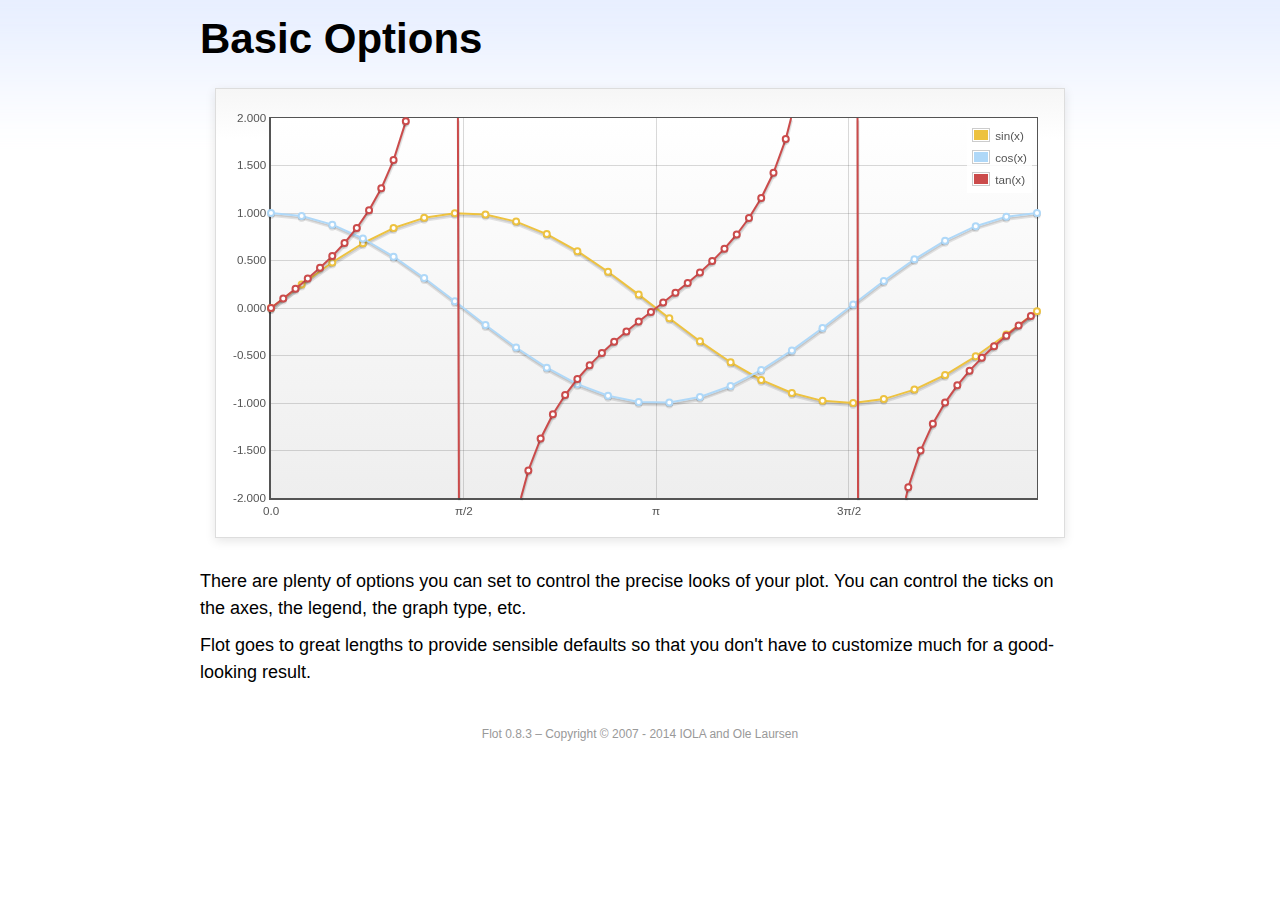
<file: http/flot-0.8.3/examples/basic-options/index.html>
<!DOCTYPE html PUBLIC "-//W3C//DTD HTML 4.01//EN" "http://www.w3.org/TR/html4/strict.dtd">
<html>
<head>
	<meta http-equiv="Content-Type" content="text/html; charset=utf-8">
	<title>Flot Examples: Basic Options</title>
	<link href="../examples.css" rel="stylesheet" type="text/css">
	<!--[if lte IE 8]><script language="javascript" type="text/javascript" src="../../excanvas.min.js"></script><![endif]-->
	<script language="javascript" type="text/javascript" src="../../jquery.js"></script>
	<script language="javascript" type="text/javascript" src="../../jquery.flot.js"></script>
	<script type="text/javascript">

	$(function () {

		var d1 = [];
		for (var i = 0; i < Math.PI * 2; i += 0.25) {
			d1.push([i, Math.sin(i)]);
		}

		var d2 = [];
		for (var i = 0; i < Math.PI * 2; i += 0.25) {
			d2.push([i, Math.cos(i)]);
		}

		var d3 = [];
		for (var i = 0; i < Math.PI * 2; i += 0.1) {
			d3.push([i, Math.tan(i)]);
		}

		$.plot("#placeholder", [
			{ label: "sin(x)", data: d1 },
			{ label: "cos(x)", data: d2 },
			{ label: "tan(x)", data: d3 }
		], {
			series: {
				lines: { show: true },
				points: { show: true }
			},
			xaxis: {
				ticks: [
					0, [ Math.PI/2, "\u03c0/2" ], [ Math.PI, "\u03c0" ],
					[ Math.PI * 3/2, "3\u03c0/2" ], [ Math.PI * 2, "2\u03c0" ]
				]
			},
			yaxis: {
				ticks: 10,
				min: -2,
				max: 2,
				tickDecimals: 3
			},
			grid: {
				backgroundColor: { colors: [ "#fff", "#eee" ] },
				borderWidth: {
					top: 1,
					right: 1,
					bottom: 2,
					left: 2
				}
			}
		});

		// Add the Flot version string to the footer

		$("#footer").prepend("Flot " + $.plot.version + " &ndash; ");
	});

	</script>
</head>
<body>

	<div id="header">
		<h2>Basic Options</h2>
	</div>

	<div id="content">

		<div class="demo-container">
			<div id="placeholder" class="demo-placeholder"></div>
		</div>

		<p>There are plenty of options you can set to control the precise looks of your plot. You can control the ticks on the axes, the legend, the graph type, etc.</p>

		<p>Flot goes to great lengths to provide sensible defaults so that you don't have to customize much for a good-looking result.</p>

	</div>

	<div id="footer">
		Copyright &copy; 2007 - 2014 IOLA and Ole Laursen
	</div>

</body>
</html>
</file>
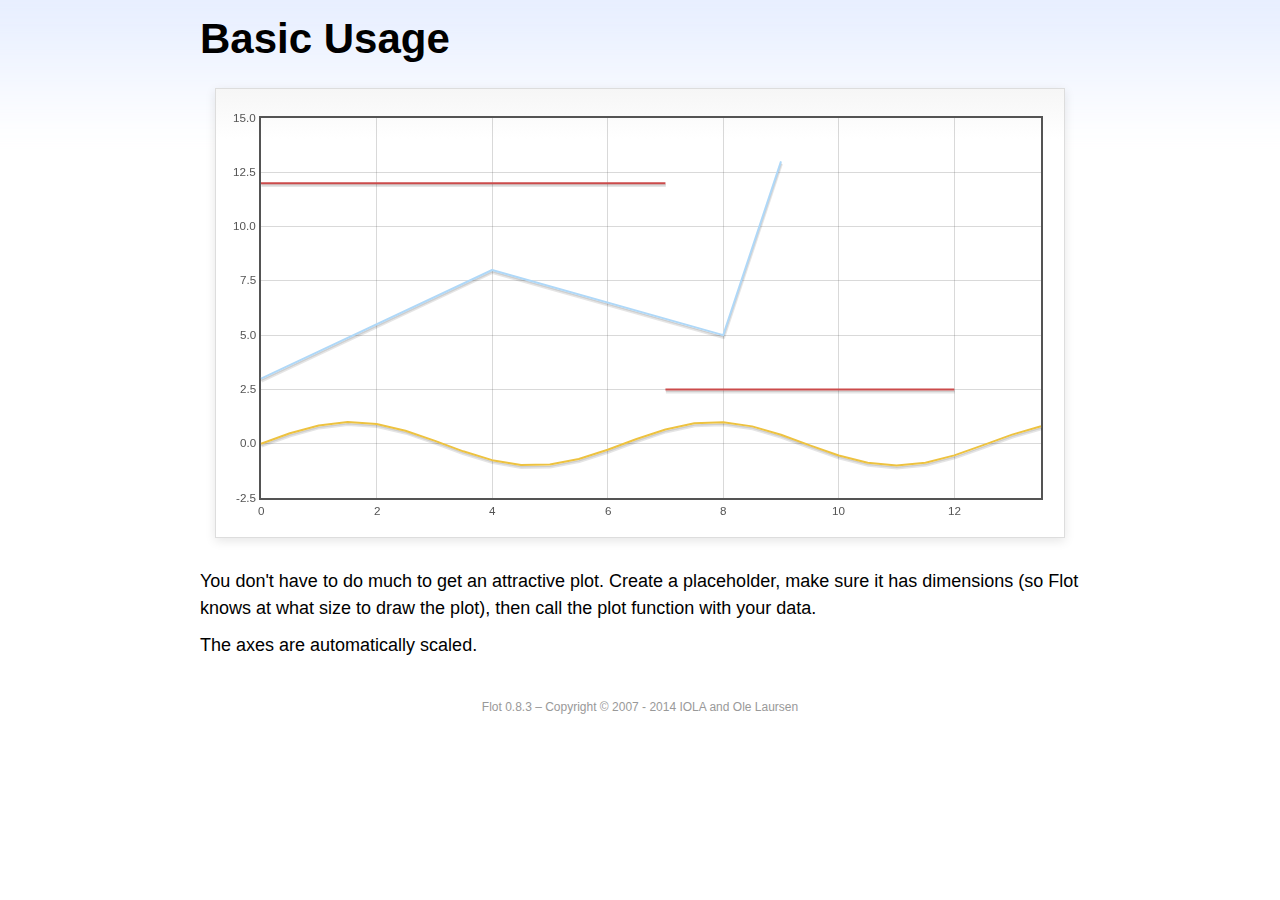
<file: http/flot-0.8.3/examples/basic-usage/index.html>
<!DOCTYPE html PUBLIC "-//W3C//DTD HTML 4.01//EN" "http://www.w3.org/TR/html4/strict.dtd">
<html>
<head>
	<meta http-equiv="Content-Type" content="text/html; charset=utf-8">
	<title>Flot Examples: Basic Usage</title>
	<link href="../examples.css" rel="stylesheet" type="text/css">
	<!--[if lte IE 8]><script language="javascript" type="text/javascript" src="../../excanvas.min.js"></script><![endif]-->
	<script language="javascript" type="text/javascript" src="../../jquery.js"></script>
	<script language="javascript" type="text/javascript" src="../../jquery.flot.js"></script>
	<script type="text/javascript">

	$(function() {

		var d1 = [];
		for (var i = 0; i < 14; i += 0.5) {
			d1.push([i, Math.sin(i)]);
		}

		var d2 = [[0, 3], [4, 8], [8, 5], [9, 13]];

		// A null signifies separate line segments

		var d3 = [[0, 12], [7, 12], null, [7, 2.5], [12, 2.5]];

		$.plot("#placeholder", [ d1, d2, d3 ]);

		// Add the Flot version string to the footer

		$("#footer").prepend("Flot " + $.plot.version + " &ndash; ");
	});

	</script>
</head>
<body>

	<div id="header">
		<h2>Basic Usage</h2>
	</div>

	<div id="content">

		<div class="demo-container">
			<div id="placeholder" class="demo-placeholder"></div>
		</div>

		<p>You don't have to do much to get an attractive plot.  Create a placeholder, make sure it has dimensions (so Flot knows at what size to draw the plot), then call the plot function with your data.</p>

		<p>The axes are automatically scaled.</p>

	</div>

	<div id="footer">
		Copyright &copy; 2007 - 2014 IOLA and Ole Laursen
	</div>

</body>
</html>
</file>
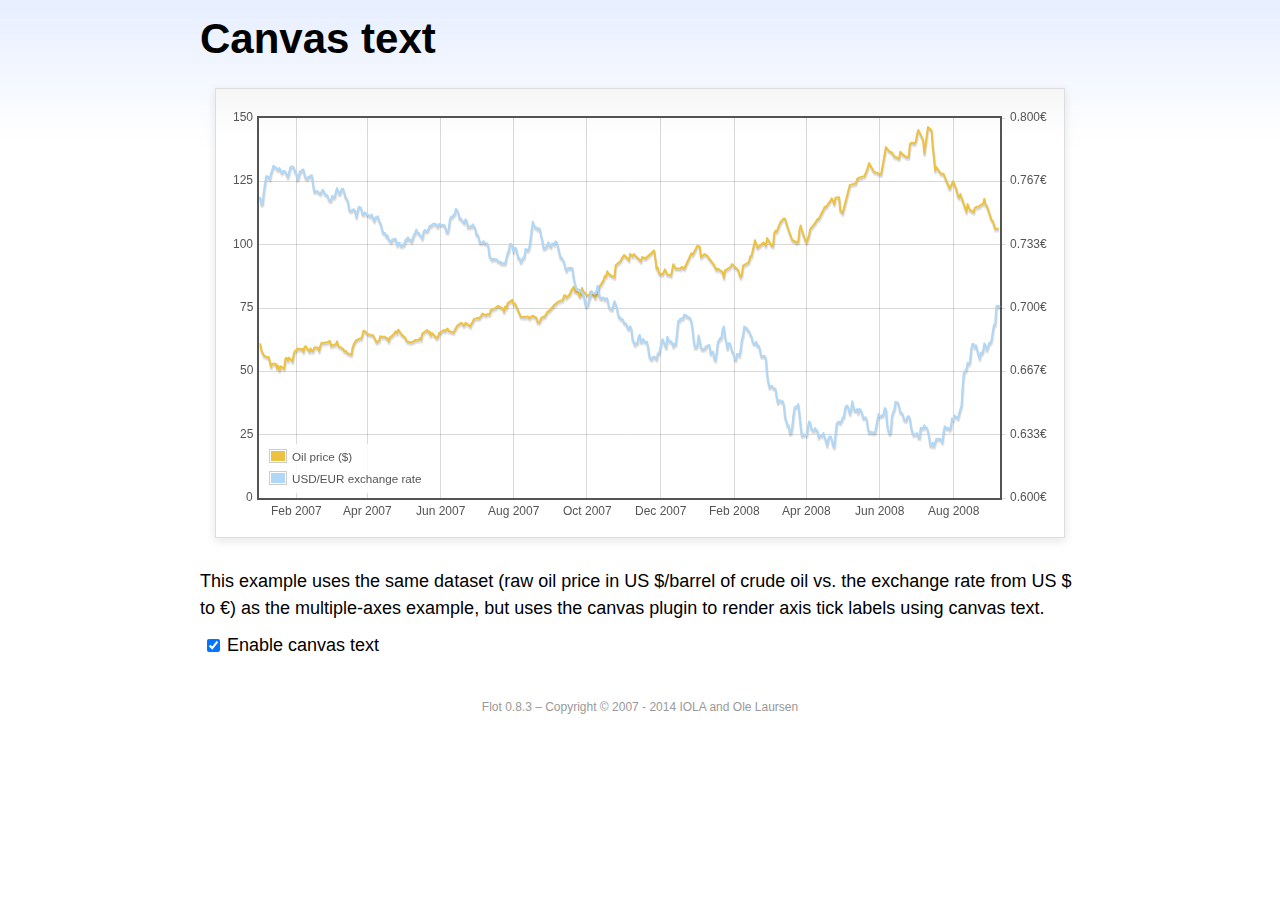
<file: http/flot-0.8.3/examples/canvas/index.html>
<!DOCTYPE html PUBLIC "-//W3C//DTD HTML 4.01//EN" "http://www.w3.org/TR/html4/strict.dtd">
<html>
<head>
	<meta http-equiv="Content-Type" content="text/html; charset=utf-8">
	<title>Flot Examples: Canvas text</title>
	<link href="../examples.css" rel="stylesheet" type="text/css">
	<!--[if lte IE 8]><script language="javascript" type="text/javascript" src="../../excanvas.min.js"></script><![endif]-->
	<script language="javascript" type="text/javascript" src="../../jquery.js"></script>
	<script language="javascript" type="text/javascript" src="../../jquery.flot.js"></script>
	<script language="javascript" type="text/javascript" src="../../jquery.flot.time.js"></script>
	<script language="javascript" type="text/javascript" src="../../jquery.flot.canvas.js"></script>
	<script type="text/javascript">

	$(function() {

		var oilPrices = [[1167692400000,61.05], [1167778800000,58.32], [1167865200000,57.35], [1167951600000,56.31], [1168210800000,55.55], [1168297200000,55.64], [1168383600000,54.02], [1168470000000,51.88], [1168556400000,52.99], [1168815600000,52.99], [1168902000000,51.21], [1168988400000,52.24], [1169074800000,50.48], [1169161200000,51.99], [1169420400000,51.13], [1169506800000,55.04], [1169593200000,55.37], [1169679600000,54.23], [1169766000000,55.42], [1170025200000,54.01], [1170111600000,56.97], [1170198000000,58.14], [1170284400000,58.14], [1170370800000,59.02], [1170630000000,58.74], [1170716400000,58.88], [1170802800000,57.71], [1170889200000,59.71], [1170975600000,59.89], [1171234800000,57.81], [1171321200000,59.06], [1171407600000,58.00], [1171494000000,57.99], [1171580400000,59.39], [1171839600000,59.39], [1171926000000,58.07], [1172012400000,60.07], [1172098800000,61.14], [1172444400000,61.39], [1172530800000,61.46], [1172617200000,61.79], [1172703600000,62.00], [1172790000000,60.07], [1173135600000,60.69], [1173222000000,61.82], [1173308400000,60.05], [1173654000000,58.91], [1173740400000,57.93], [1173826800000,58.16], [1173913200000,57.55], [1173999600000,57.11], [1174258800000,56.59], [1174345200000,59.61], [1174518000000,61.69], [1174604400000,62.28], [1174860000000,62.91], [1174946400000,62.93], [1175032800000,64.03], [1175119200000,66.03], [1175205600000,65.87], [1175464800000,64.64], [1175637600000,64.38], [1175724000000,64.28], [1175810400000,64.28], [1176069600000,61.51], [1176156000000,61.89], [1176242400000,62.01], [1176328800000,63.85], [1176415200000,63.63], [1176674400000,63.61], [1176760800000,63.10], [1176847200000,63.13], [1176933600000,61.83], [1177020000000,63.38], [1177279200000,64.58], [1177452000000,65.84], [1177538400000,65.06], [1177624800000,66.46], [1177884000000,64.40], [1178056800000,63.68], [1178143200000,63.19], [1178229600000,61.93], [1178488800000,61.47], [1178575200000,61.55], [1178748000000,61.81], [1178834400000,62.37], [1179093600000,62.46], [1179180000000,63.17], [1179266400000,62.55], [1179352800000,64.94], [1179698400000,66.27], [1179784800000,65.50], [1179871200000,65.77], [1179957600000,64.18], [1180044000000,65.20], [1180389600000,63.15], [1180476000000,63.49], [1180562400000,65.08], [1180908000000,66.30], [1180994400000,65.96], [1181167200000,66.93], [1181253600000,65.98], [1181599200000,65.35], [1181685600000,66.26], [1181858400000,68.00], [1182117600000,69.09], [1182204000000,69.10], [1182290400000,68.19], [1182376800000,68.19], [1182463200000,69.14], [1182722400000,68.19], [1182808800000,67.77], [1182895200000,68.97], [1182981600000,69.57], [1183068000000,70.68], [1183327200000,71.09], [1183413600000,70.92], [1183586400000,71.81], [1183672800000,72.81], [1183932000000,72.19], [1184018400000,72.56], [1184191200000,72.50], [1184277600000,74.15], [1184623200000,75.05], [1184796000000,75.92], [1184882400000,75.57], [1185141600000,74.89], [1185228000000,73.56], [1185314400000,75.57], [1185400800000,74.95], [1185487200000,76.83], [1185832800000,78.21], [1185919200000,76.53], [1186005600000,76.86], [1186092000000,76.00], [1186437600000,71.59], [1186696800000,71.47], [1186956000000,71.62], [1187042400000,71.00], [1187301600000,71.98], [1187560800000,71.12], [1187647200000,69.47], [1187733600000,69.26], [1187820000000,69.83], [1187906400000,71.09], [1188165600000,71.73], [1188338400000,73.36], [1188511200000,74.04], [1188856800000,76.30], [1189116000000,77.49], [1189461600000,78.23], [1189548000000,79.91], [1189634400000,80.09], [1189720800000,79.10], [1189980000000,80.57], [1190066400000,81.93], [1190239200000,83.32], [1190325600000,81.62], [1190584800000,80.95], [1190671200000,79.53], [1190757600000,80.30], [1190844000000,82.88], [1190930400000,81.66], [1191189600000,80.24], [1191276000000,80.05], [1191362400000,79.94], [1191448800000,81.44], [1191535200000,81.22], [1191794400000,79.02], [1191880800000,80.26], [1191967200000,80.30], [1192053600000,83.08], [1192140000000,83.69], [1192399200000,86.13], [1192485600000,87.61], [1192572000000,87.40], [1192658400000,89.47], [1192744800000,88.60], [1193004000000,87.56], [1193090400000,87.56], [1193176800000,87.10], [1193263200000,91.86], [1193612400000,93.53], [1193698800000,94.53], [1193871600000,95.93], [1194217200000,93.98], [1194303600000,96.37], [1194476400000,95.46], [1194562800000,96.32], [1195081200000,93.43], [1195167600000,95.10], [1195426800000,94.64], [1195513200000,95.10], [1196031600000,97.70], [1196118000000,94.42], [1196204400000,90.62], [1196290800000,91.01], [1196377200000,88.71], [1196636400000,88.32], [1196809200000,90.23], [1196982000000,88.28], [1197241200000,87.86], [1197327600000,90.02], [1197414000000,92.25], [1197586800000,90.63], [1197846000000,90.63], [1197932400000,90.49], [1198018800000,91.24], [1198105200000,91.06], [1198191600000,90.49], [1198710000000,96.62], [1198796400000,96.00], [1199142000000,99.62], [1199314800000,99.18], [1199401200000,95.09], [1199660400000,96.33], [1199833200000,95.67], [1200351600000,91.90], [1200438000000,90.84], [1200524400000,90.13], [1200610800000,90.57], [1200956400000,89.21], [1201042800000,86.99], [1201129200000,89.85], [1201474800000,90.99], [1201561200000,91.64], [1201647600000,92.33], [1201734000000,91.75], [1202079600000,90.02], [1202166000000,88.41], [1202252400000,87.14], [1202338800000,88.11], [1202425200000,91.77], [1202770800000,92.78], [1202857200000,93.27], [1202943600000,95.46], [1203030000000,95.46], [1203289200000,101.74], [1203462000000,98.81], [1203894000000,100.88], [1204066800000,99.64], [1204153200000,102.59], [1204239600000,101.84], [1204498800000,99.52], [1204585200000,99.52], [1204671600000,104.52], [1204758000000,105.47], [1204844400000,105.15], [1205103600000,108.75], [1205276400000,109.92], [1205362800000,110.33], [1205449200000,110.21], [1205708400000,105.68], [1205967600000,101.84], [1206313200000,100.86], [1206399600000,101.22], [1206486000000,105.90], [1206572400000,107.58], [1206658800000,105.62], [1206914400000,101.58], [1207000800000,100.98], [1207173600000,103.83], [1207260000000,106.23], [1207605600000,108.50], [1207778400000,110.11], [1207864800000,110.14], [1208210400000,113.79], [1208296800000,114.93], [1208383200000,114.86], [1208728800000,117.48], [1208815200000,118.30], [1208988000000,116.06], [1209074400000,118.52], [1209333600000,118.75], [1209420000000,113.46], [1209592800000,112.52], [1210024800000,121.84], [1210111200000,123.53], [1210197600000,123.69], [1210543200000,124.23], [1210629600000,125.80], [1210716000000,126.29], [1211148000000,127.05], [1211320800000,129.07], [1211493600000,132.19], [1211839200000,128.85], [1212357600000,127.76], [1212703200000,138.54], [1212962400000,136.80], [1213135200000,136.38], [1213308000000,134.86], [1213653600000,134.01], [1213740000000,136.68], [1213912800000,135.65], [1214172000000,134.62], [1214258400000,134.62], [1214344800000,134.62], [1214431200000,139.64], [1214517600000,140.21], [1214776800000,140.00], [1214863200000,140.97], [1214949600000,143.57], [1215036000000,145.29], [1215381600000,141.37], [1215468000000,136.04], [1215727200000,146.40], [1215986400000,145.18], [1216072800000,138.74], [1216159200000,134.60], [1216245600000,129.29], [1216332000000,130.65], [1216677600000,127.95], [1216850400000,127.95], [1217282400000,122.19], [1217455200000,124.08], [1217541600000,125.10], [1217800800000,121.41], [1217887200000,119.17], [1217973600000,118.58], [1218060000000,120.02], [1218405600000,114.45], [1218492000000,113.01], [1218578400000,116.00], [1218751200000,113.77], [1219010400000,112.87], [1219096800000,114.53], [1219269600000,114.98], [1219356000000,114.98], [1219701600000,116.27], [1219788000000,118.15], [1219874400000,115.59], [1219960800000,115.46], [1220306400000,109.71], [1220392800000,109.35], [1220565600000,106.23], [1220824800000,106.34]];

		var exchangeRates = [[1167606000000,0.7580], [1167692400000,0.7580], [1167778800000,0.75470], [1167865200000,0.75490], [1167951600000,0.76130], [1168038000000,0.76550], [1168124400000,0.76930], [1168210800000,0.76940], [1168297200000,0.76880], [1168383600000,0.76780], [1168470000000,0.77080], [1168556400000,0.77270], [1168642800000,0.77490], [1168729200000,0.77410], [1168815600000,0.77410], [1168902000000,0.77320], [1168988400000,0.77270], [1169074800000,0.77370], [1169161200000,0.77240], [1169247600000,0.77120], [1169334000000,0.7720], [1169420400000,0.77210], [1169506800000,0.77170], [1169593200000,0.77040], [1169679600000,0.7690], [1169766000000,0.77110], [1169852400000,0.7740], [1169938800000,0.77450], [1170025200000,0.77450], [1170111600000,0.7740], [1170198000000,0.77160], [1170284400000,0.77130], [1170370800000,0.76780], [1170457200000,0.76880], [1170543600000,0.77180], [1170630000000,0.77180], [1170716400000,0.77280], [1170802800000,0.77290], [1170889200000,0.76980], [1170975600000,0.76850], [1171062000000,0.76810], [1171148400000,0.7690], [1171234800000,0.7690], [1171321200000,0.76980], [1171407600000,0.76990], [1171494000000,0.76510], [1171580400000,0.76130], [1171666800000,0.76160], [1171753200000,0.76140], [1171839600000,0.76140], [1171926000000,0.76070], [1172012400000,0.76020], [1172098800000,0.76110], [1172185200000,0.76220], [1172271600000,0.76150], [1172358000000,0.75980], [1172444400000,0.75980], [1172530800000,0.75920], [1172617200000,0.75730], [1172703600000,0.75660], [1172790000000,0.75670], [1172876400000,0.75910], [1172962800000,0.75820], [1173049200000,0.75850], [1173135600000,0.76130], [1173222000000,0.76310], [1173308400000,0.76150], [1173394800000,0.760], [1173481200000,0.76130], [1173567600000,0.76270], [1173654000000,0.76270], [1173740400000,0.76080], [1173826800000,0.75830], [1173913200000,0.75750], [1173999600000,0.75620], [1174086000000,0.7520], [1174172400000,0.75120], [1174258800000,0.75120], [1174345200000,0.75170], [1174431600000,0.7520], [1174518000000,0.75110], [1174604400000,0.7480], [1174690800000,0.75090], [1174777200000,0.75310], [1174860000000,0.75310], [1174946400000,0.75270], [1175032800000,0.74980], [1175119200000,0.74930], [1175205600000,0.75040], [1175292000000,0.750], [1175378400000,0.74910], [1175464800000,0.74910], [1175551200000,0.74850], [1175637600000,0.74840], [1175724000000,0.74920], [1175810400000,0.74710], [1175896800000,0.74590], [1175983200000,0.74770], [1176069600000,0.74770], [1176156000000,0.74830], [1176242400000,0.74580], [1176328800000,0.74480], [1176415200000,0.7430], [1176501600000,0.73990], [1176588000000,0.73950], [1176674400000,0.73950], [1176760800000,0.73780], [1176847200000,0.73820], [1176933600000,0.73620], [1177020000000,0.73550], [1177106400000,0.73480], [1177192800000,0.73610], [1177279200000,0.73610], [1177365600000,0.73650], [1177452000000,0.73620], [1177538400000,0.73310], [1177624800000,0.73390], [1177711200000,0.73440], [1177797600000,0.73270], [1177884000000,0.73270], [1177970400000,0.73360], [1178056800000,0.73330], [1178143200000,0.73590], [1178229600000,0.73590], [1178316000000,0.73720], [1178402400000,0.7360], [1178488800000,0.7360], [1178575200000,0.7350], [1178661600000,0.73650], [1178748000000,0.73840], [1178834400000,0.73950], [1178920800000,0.74130], [1179007200000,0.73970], [1179093600000,0.73960], [1179180000000,0.73850], [1179266400000,0.73780], [1179352800000,0.73660], [1179439200000,0.740], [1179525600000,0.74110], [1179612000000,0.74060], [1179698400000,0.74050], [1179784800000,0.74140], [1179871200000,0.74310], [1179957600000,0.74310], [1180044000000,0.74380], [1180130400000,0.74430], [1180216800000,0.74430], [1180303200000,0.74430], [1180389600000,0.74340], [1180476000000,0.74290], [1180562400000,0.74420], [1180648800000,0.7440], [1180735200000,0.74390], [1180821600000,0.74370], [1180908000000,0.74370], [1180994400000,0.74290], [1181080800000,0.74030], [1181167200000,0.73990], [1181253600000,0.74180], [1181340000000,0.74680], [1181426400000,0.7480], [1181512800000,0.7480], [1181599200000,0.7490], [1181685600000,0.74940], [1181772000000,0.75220], [1181858400000,0.75150], [1181944800000,0.75020], [1182031200000,0.74720], [1182117600000,0.74720], [1182204000000,0.74620], [1182290400000,0.74550], [1182376800000,0.74490], [1182463200000,0.74670], [1182549600000,0.74580], [1182636000000,0.74270], [1182722400000,0.74270], [1182808800000,0.7430], [1182895200000,0.74290], [1182981600000,0.7440], [1183068000000,0.7430], [1183154400000,0.74220], [1183240800000,0.73880], [1183327200000,0.73880], [1183413600000,0.73690], [1183500000000,0.73450], [1183586400000,0.73450], [1183672800000,0.73450], [1183759200000,0.73520], [1183845600000,0.73410], [1183932000000,0.73410], [1184018400000,0.7340], [1184104800000,0.73240], [1184191200000,0.72720], [1184277600000,0.72640], [1184364000000,0.72550], [1184450400000,0.72580], [1184536800000,0.72580], [1184623200000,0.72560], [1184709600000,0.72570], [1184796000000,0.72470], [1184882400000,0.72430], [1184968800000,0.72440], [1185055200000,0.72350], [1185141600000,0.72350], [1185228000000,0.72350], [1185314400000,0.72350], [1185400800000,0.72620], [1185487200000,0.72880], [1185573600000,0.73010], [1185660000000,0.73370], [1185746400000,0.73370], [1185832800000,0.73240], [1185919200000,0.72970], [1186005600000,0.73170], [1186092000000,0.73150], [1186178400000,0.72880], [1186264800000,0.72630], [1186351200000,0.72630], [1186437600000,0.72420], [1186524000000,0.72530], [1186610400000,0.72640], [1186696800000,0.7270], [1186783200000,0.73120], [1186869600000,0.73050], [1186956000000,0.73050], [1187042400000,0.73180], [1187128800000,0.73580], [1187215200000,0.74090], [1187301600000,0.74540], [1187388000000,0.74370], [1187474400000,0.74240], [1187560800000,0.74240], [1187647200000,0.74150], [1187733600000,0.74190], [1187820000000,0.74140], [1187906400000,0.73770], [1187992800000,0.73550], [1188079200000,0.73150], [1188165600000,0.73150], [1188252000000,0.7320], [1188338400000,0.73320], [1188424800000,0.73460], [1188511200000,0.73280], [1188597600000,0.73230], [1188684000000,0.7340], [1188770400000,0.7340], [1188856800000,0.73360], [1188943200000,0.73510], [1189029600000,0.73460], [1189116000000,0.73210], [1189202400000,0.72940], [1189288800000,0.72660], [1189375200000,0.72660], [1189461600000,0.72540], [1189548000000,0.72420], [1189634400000,0.72130], [1189720800000,0.71970], [1189807200000,0.72090], [1189893600000,0.7210], [1189980000000,0.7210], [1190066400000,0.7210], [1190152800000,0.72090], [1190239200000,0.71590], [1190325600000,0.71330], [1190412000000,0.71050], [1190498400000,0.70990], [1190584800000,0.70990], [1190671200000,0.70930], [1190757600000,0.70930], [1190844000000,0.70760], [1190930400000,0.7070], [1191016800000,0.70490], [1191103200000,0.70120], [1191189600000,0.70110], [1191276000000,0.70190], [1191362400000,0.70460], [1191448800000,0.70630], [1191535200000,0.70890], [1191621600000,0.70770], [1191708000000,0.70770], [1191794400000,0.70770], [1191880800000,0.70910], [1191967200000,0.71180], [1192053600000,0.70790], [1192140000000,0.70530], [1192226400000,0.7050], [1192312800000,0.70550], [1192399200000,0.70550], [1192485600000,0.70450], [1192572000000,0.70510], [1192658400000,0.70510], [1192744800000,0.70170], [1192831200000,0.70], [1192917600000,0.69950], [1193004000000,0.69940], [1193090400000,0.70140], [1193176800000,0.70360], [1193263200000,0.70210], [1193349600000,0.70020], [1193436000000,0.69670], [1193522400000,0.6950], [1193612400000,0.6950], [1193698800000,0.69390], [1193785200000,0.6940], [1193871600000,0.69220], [1193958000000,0.69190], [1194044400000,0.69140], [1194130800000,0.68940], [1194217200000,0.68910], [1194303600000,0.69040], [1194390000000,0.6890], [1194476400000,0.68340], [1194562800000,0.68230], [1194649200000,0.68070], [1194735600000,0.68150], [1194822000000,0.68150], [1194908400000,0.68470], [1194994800000,0.68590], [1195081200000,0.68220], [1195167600000,0.68270], [1195254000000,0.68370], [1195340400000,0.68230], [1195426800000,0.68220], [1195513200000,0.68220], [1195599600000,0.67920], [1195686000000,0.67460], [1195772400000,0.67350], [1195858800000,0.67310], [1195945200000,0.67420], [1196031600000,0.67440], [1196118000000,0.67390], [1196204400000,0.67310], [1196290800000,0.67610], [1196377200000,0.67610], [1196463600000,0.67850], [1196550000000,0.68180], [1196636400000,0.68360], [1196722800000,0.68230], [1196809200000,0.68050], [1196895600000,0.67930], [1196982000000,0.68490], [1197068400000,0.68330], [1197154800000,0.68250], [1197241200000,0.68250], [1197327600000,0.68160], [1197414000000,0.67990], [1197500400000,0.68130], [1197586800000,0.68090], [1197673200000,0.68680], [1197759600000,0.69330], [1197846000000,0.69330], [1197932400000,0.69450], [1198018800000,0.69440], [1198105200000,0.69460], [1198191600000,0.69640], [1198278000000,0.69650], [1198364400000,0.69560], [1198450800000,0.69560], [1198537200000,0.6950], [1198623600000,0.69480], [1198710000000,0.69280], [1198796400000,0.68870], [1198882800000,0.68240], [1198969200000,0.67940], [1199055600000,0.67940], [1199142000000,0.68030], [1199228400000,0.68550], [1199314800000,0.68240], [1199401200000,0.67910], [1199487600000,0.67830], [1199574000000,0.67850], [1199660400000,0.67850], [1199746800000,0.67970], [1199833200000,0.680], [1199919600000,0.68030], [1200006000000,0.68050], [1200092400000,0.6760], [1200178800000,0.6770], [1200265200000,0.6770], [1200351600000,0.67360], [1200438000000,0.67260], [1200524400000,0.67640], [1200610800000,0.68210], [1200697200000,0.68310], [1200783600000,0.68420], [1200870000000,0.68420], [1200956400000,0.68870], [1201042800000,0.69030], [1201129200000,0.68480], [1201215600000,0.68240], [1201302000000,0.67880], [1201388400000,0.68140], [1201474800000,0.68140], [1201561200000,0.67970], [1201647600000,0.67690], [1201734000000,0.67650], [1201820400000,0.67330], [1201906800000,0.67290], [1201993200000,0.67580], [1202079600000,0.67580], [1202166000000,0.6750], [1202252400000,0.6780], [1202338800000,0.68330], [1202425200000,0.68560], [1202511600000,0.69030], [1202598000000,0.68960], [1202684400000,0.68960], [1202770800000,0.68820], [1202857200000,0.68790], [1202943600000,0.68620], [1203030000000,0.68520], [1203116400000,0.68230], [1203202800000,0.68130], [1203289200000,0.68130], [1203375600000,0.68220], [1203462000000,0.68020], [1203548400000,0.68020], [1203634800000,0.67840], [1203721200000,0.67480], [1203807600000,0.67470], [1203894000000,0.67470], [1203980400000,0.67480], [1204066800000,0.67330], [1204153200000,0.6650], [1204239600000,0.66110], [1204326000000,0.65830], [1204412400000,0.6590], [1204498800000,0.6590], [1204585200000,0.65810], [1204671600000,0.65780], [1204758000000,0.65740], [1204844400000,0.65320], [1204930800000,0.65020], [1205017200000,0.65140], [1205103600000,0.65140], [1205190000000,0.65070], [1205276400000,0.6510], [1205362800000,0.64890], [1205449200000,0.64240], [1205535600000,0.64060], [1205622000000,0.63820], [1205708400000,0.63820], [1205794800000,0.63410], [1205881200000,0.63440], [1205967600000,0.63780], [1206054000000,0.64390], [1206140400000,0.64780], [1206226800000,0.64810], [1206313200000,0.64810], [1206399600000,0.64940], [1206486000000,0.64380], [1206572400000,0.63770], [1206658800000,0.63290], [1206745200000,0.63360], [1206831600000,0.63330], [1206914400000,0.63330], [1207000800000,0.6330], [1207087200000,0.63710], [1207173600000,0.64030], [1207260000000,0.63960], [1207346400000,0.63640], [1207432800000,0.63560], [1207519200000,0.63560], [1207605600000,0.63680], [1207692000000,0.63570], [1207778400000,0.63540], [1207864800000,0.6320], [1207951200000,0.63320], [1208037600000,0.63280], [1208124000000,0.63310], [1208210400000,0.63420], [1208296800000,0.63210], [1208383200000,0.63020], [1208469600000,0.62780], [1208556000000,0.63080], [1208642400000,0.63240], [1208728800000,0.63240], [1208815200000,0.63070], [1208901600000,0.62770], [1208988000000,0.62690], [1209074400000,0.63350], [1209160800000,0.63920], [1209247200000,0.640], [1209333600000,0.64010], [1209420000000,0.63960], [1209506400000,0.64070], [1209592800000,0.64230], [1209679200000,0.64290], [1209765600000,0.64720], [1209852000000,0.64850], [1209938400000,0.64860], [1210024800000,0.64670], [1210111200000,0.64440], [1210197600000,0.64670], [1210284000000,0.65090], [1210370400000,0.64780], [1210456800000,0.64610], [1210543200000,0.64610], [1210629600000,0.64680], [1210716000000,0.64490], [1210802400000,0.6470], [1210888800000,0.64610], [1210975200000,0.64520], [1211061600000,0.64220], [1211148000000,0.64220], [1211234400000,0.64250], [1211320800000,0.64140], [1211407200000,0.63660], [1211493600000,0.63460], [1211580000000,0.6350], [1211666400000,0.63460], [1211752800000,0.63460], [1211839200000,0.63430], [1211925600000,0.63460], [1212012000000,0.63790], [1212098400000,0.64160], [1212184800000,0.64420], [1212271200000,0.64310], [1212357600000,0.64310], [1212444000000,0.64350], [1212530400000,0.6440], [1212616800000,0.64730], [1212703200000,0.64690], [1212789600000,0.63860], [1212876000000,0.63560], [1212962400000,0.6340], [1213048800000,0.63460], [1213135200000,0.6430], [1213221600000,0.64520], [1213308000000,0.64670], [1213394400000,0.65060], [1213480800000,0.65040], [1213567200000,0.65030], [1213653600000,0.64810], [1213740000000,0.64510], [1213826400000,0.6450], [1213912800000,0.64410], [1213999200000,0.64140], [1214085600000,0.64090], [1214172000000,0.64090], [1214258400000,0.64280], [1214344800000,0.64310], [1214431200000,0.64180], [1214517600000,0.63710], [1214604000000,0.63490], [1214690400000,0.63330], [1214776800000,0.63340], [1214863200000,0.63380], [1214949600000,0.63420], [1215036000000,0.6320], [1215122400000,0.63180], [1215208800000,0.6370], [1215295200000,0.63680], [1215381600000,0.63680], [1215468000000,0.63830], [1215554400000,0.63710], [1215640800000,0.63710], [1215727200000,0.63550], [1215813600000,0.6320], [1215900000000,0.62770], [1215986400000,0.62760], [1216072800000,0.62910], [1216159200000,0.62740], [1216245600000,0.62930], [1216332000000,0.63110], [1216418400000,0.6310], [1216504800000,0.63120], [1216591200000,0.63120], [1216677600000,0.63040], [1216764000000,0.62940], [1216850400000,0.63480], [1216936800000,0.63780], [1217023200000,0.63680], [1217109600000,0.63680], [1217196000000,0.63680], [1217282400000,0.6360], [1217368800000,0.6370], [1217455200000,0.64180], [1217541600000,0.64110], [1217628000000,0.64350], [1217714400000,0.64270], [1217800800000,0.64270], [1217887200000,0.64190], [1217973600000,0.64460], [1218060000000,0.64680], [1218146400000,0.64870], [1218232800000,0.65940], [1218319200000,0.66660], [1218405600000,0.66660], [1218492000000,0.66780], [1218578400000,0.67120], [1218664800000,0.67050], [1218751200000,0.67180], [1218837600000,0.67840], [1218924000000,0.68110], [1219010400000,0.68110], [1219096800000,0.67940], [1219183200000,0.68040], [1219269600000,0.67810], [1219356000000,0.67560], [1219442400000,0.67350], [1219528800000,0.67630], [1219615200000,0.67620], [1219701600000,0.67770], [1219788000000,0.68150], [1219874400000,0.68020], [1219960800000,0.6780], [1220047200000,0.67960], [1220133600000,0.68170], [1220220000000,0.68170], [1220306400000,0.68320], [1220392800000,0.68770], [1220479200000,0.69120], [1220565600000,0.69140], [1220652000000,0.70090], [1220738400000,0.70120], [1220824800000,0.7010], [1220911200000,0.70050]];

		var data = [
			{ data: oilPrices, label: "Oil price ($)" },
			{ data: exchangeRates, label: "USD/EUR exchange rate", yaxis: 2 }
		];

		var options = {
			canvas: true,
			xaxes: [ { mode: "time" } ],
			yaxes: [ { min: 0 }, {
				position: "right",
				alignTicksWithAxis: 1,
				tickFormatter: function(value, axis) {
					return value.toFixed(axis.tickDecimals) + "€";
				}
			} ],
			legend: { position: "sw" }
		}

		$.plot("#placeholder", data, options);

		$("input").change(function () {
			options.canvas = $(this).is(":checked");
			$.plot("#placeholder", data, options);
		});

		// Add the Flot version string to the footer

		$("#footer").prepend("Flot " + $.plot.version + " &ndash; ");
	});

	</script>
</head>
<body>

	<div id="header">
		<h2>Canvas text</h2>
	</div>

	<div id="content">

		<div class="demo-container">
			<div id="placeholder" class="demo-placeholder"></div>
		</div>

		<p>This example uses the same dataset (raw oil price in US $/barrel of crude oil vs. the exchange rate from US $ to €) as the multiple-axes example, but uses the canvas plugin to render axis tick labels using canvas text.</p>

		<p><input type="checkbox" checked="checked">Enable canvas text</input></p>

	</div>

	<div id="footer">
		Copyright &copy; 2007 - 2014 IOLA and Ole Laursen
	</div>

</body>
</html>
</file>
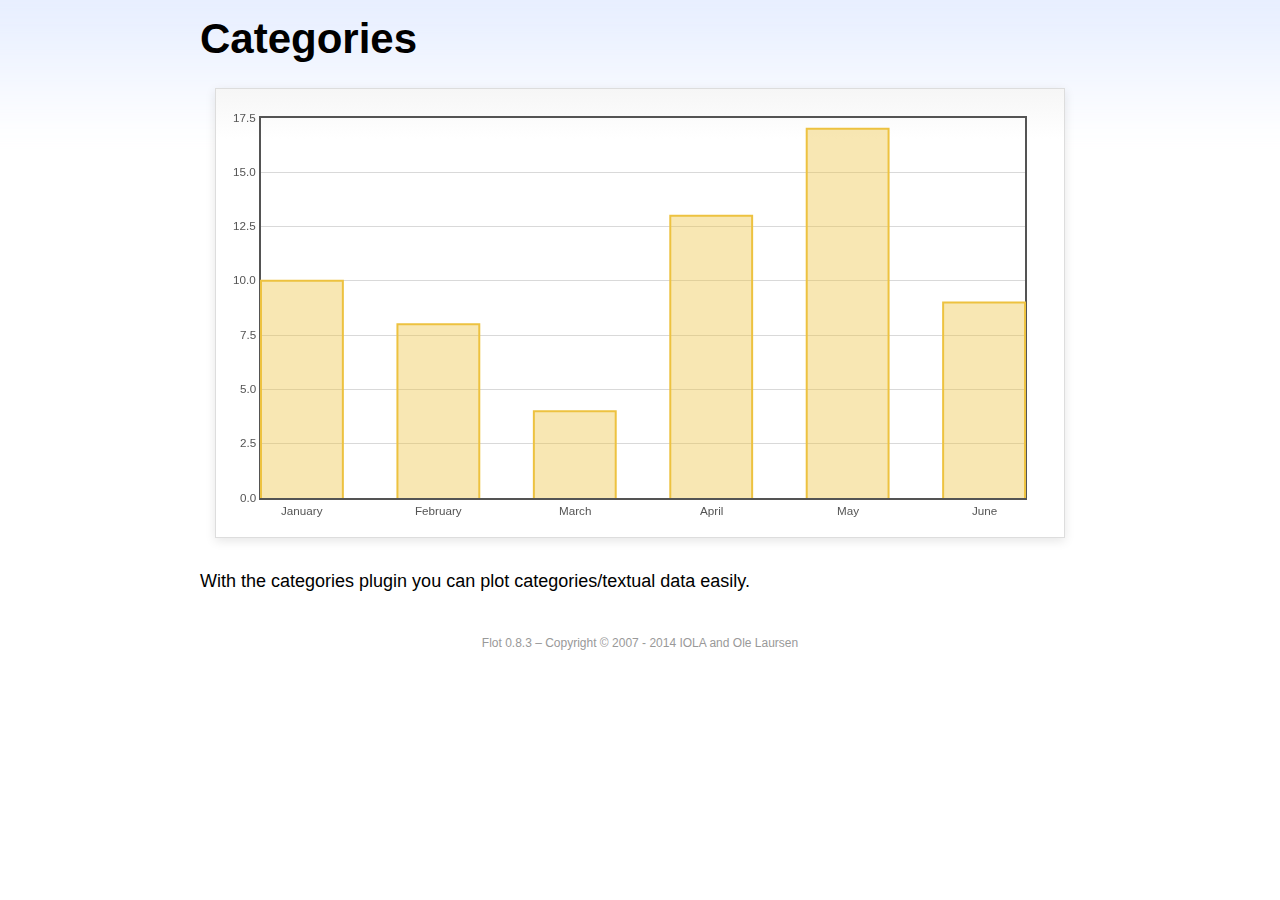
<file: http/flot-0.8.3/examples/categories/index.html>
<!DOCTYPE html PUBLIC "-//W3C//DTD HTML 4.01//EN" "http://www.w3.org/TR/html4/strict.dtd">
<html>
<head>
	<meta http-equiv="Content-Type" content="text/html; charset=utf-8">
	<title>Flot Examples: Categories</title>
	<link href="../examples.css" rel="stylesheet" type="text/css">
	<!--[if lte IE 8]><script language="javascript" type="text/javascript" src="../../excanvas.min.js"></script><![endif]-->
	<script language="javascript" type="text/javascript" src="../../jquery.js"></script>
	<script language="javascript" type="text/javascript" src="../../jquery.flot.js"></script>
	<script language="javascript" type="text/javascript" src="../../jquery.flot.categories.js"></script>
	<script type="text/javascript">

	$(function() {

		var data = [ ["January", 10], ["February", 8], ["March", 4], ["April", 13], ["May", 17], ["June", 9] ];

		$.plot("#placeholder", [ data ], {
			series: {
				bars: {
					show: true,
					barWidth: 0.6,
					align: "center"
				}
			},
			xaxis: {
				mode: "categories",
				tickLength: 0
			}
		});

		// Add the Flot version string to the footer

		$("#footer").prepend("Flot " + $.plot.version + " &ndash; ");
	});

	</script>
</head>
<body>

	<div id="header">
		<h2>Categories</h2>
	</div>

	<div id="content">

		<div class="demo-container">
			<div id="placeholder" class="demo-placeholder"></div>
		</div>

		<p>With the categories plugin you can plot categories/textual data easily.</p>

	</div>

	<div id="footer">
		Copyright &copy; 2007 - 2014 IOLA and Ole Laursen
	</div>

</body>
</html>
</file>
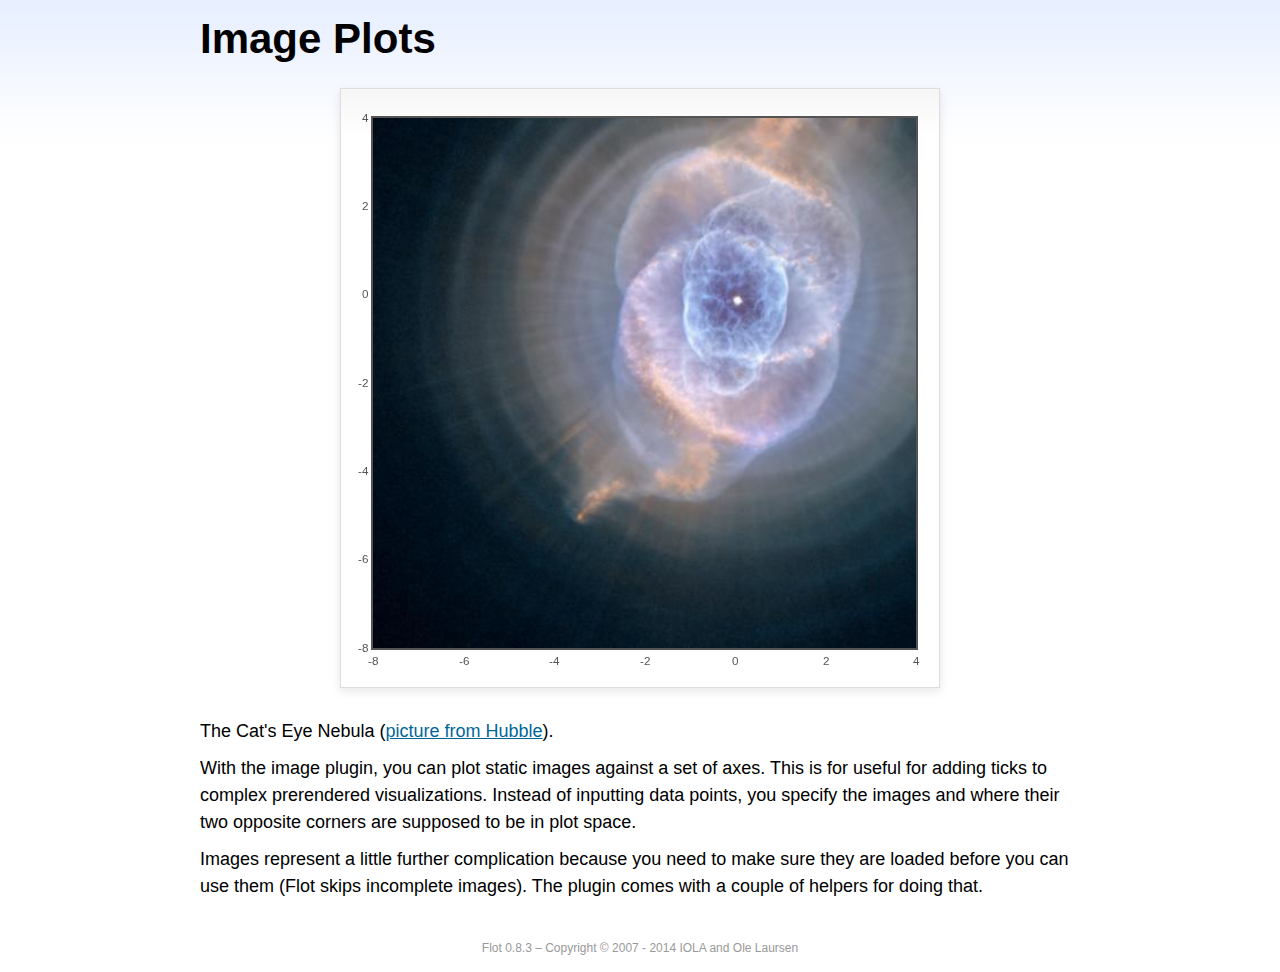
<file: http/flot-0.8.3/examples/image/index.html>
<!DOCTYPE html PUBLIC "-//W3C//DTD HTML 4.01//EN" "http://www.w3.org/TR/html4/strict.dtd">
<html>
<head>
	<meta http-equiv="Content-Type" content="text/html; charset=utf-8">
	<title>Flot Examples: Image Plots</title>
	<link href="../examples.css" rel="stylesheet" type="text/css">
	<!--[if lte IE 8]><script language="javascript" type="text/javascript" src="../../excanvas.min.js"></script><![endif]-->
	<script language="javascript" type="text/javascript" src="../../jquery.js"></script>
	<script language="javascript" type="text/javascript" src="../../jquery.flot.js"></script>
	<script language="javascript" type="text/javascript" src="../../jquery.flot.image.js"></script>
	<script type="text/javascript">

	$(function() {

		var data = [[["hs-2004-27-a-large-web.jpg", -10, -10, 10, 10]]];

		var options = {
			series: {
				images: {
					show: true
				}
			},
			xaxis: {
				min: -8,
				max: 4
			},
			yaxis: {
				min: -8,
				max: 4
			}
		};

		$.plot.image.loadDataImages(data, options, function () {
			$.plot("#placeholder", data, options);
		});

		// Add the Flot version string to the footer

		$("#footer").prepend("Flot " + $.plot.version + " &ndash; ");
	});

	</script>
</head>
<body>

	<div id="header">
		<h2>Image Plots</h2>
	</div>

	<div id="content">

		<div class="demo-container" style="width:600px;height:600px;">
			<div id="placeholder" class="demo-placeholder"></div>
		</div>

		<p>The Cat's Eye Nebula (<a href="http://hubblesite.org/gallery/album/nebula/pr2004027a/">picture from Hubble</a>).</p>

		<p>With the image plugin, you can plot static images against a set of axes. This is for useful for adding ticks to complex prerendered visualizations. Instead of inputting data points, you specify the images and where their two opposite corners are supposed to be in plot space.</p>

		<p>Images represent a little further complication because you need to make sure they are loaded before you can use them (Flot skips incomplete images). The plugin comes with a couple of helpers for doing that.</p>

	</div>

	<div id="footer">
		Copyright &copy; 2007 - 2014 IOLA and Ole Laursen
	</div>

</body>
</html>
</file>
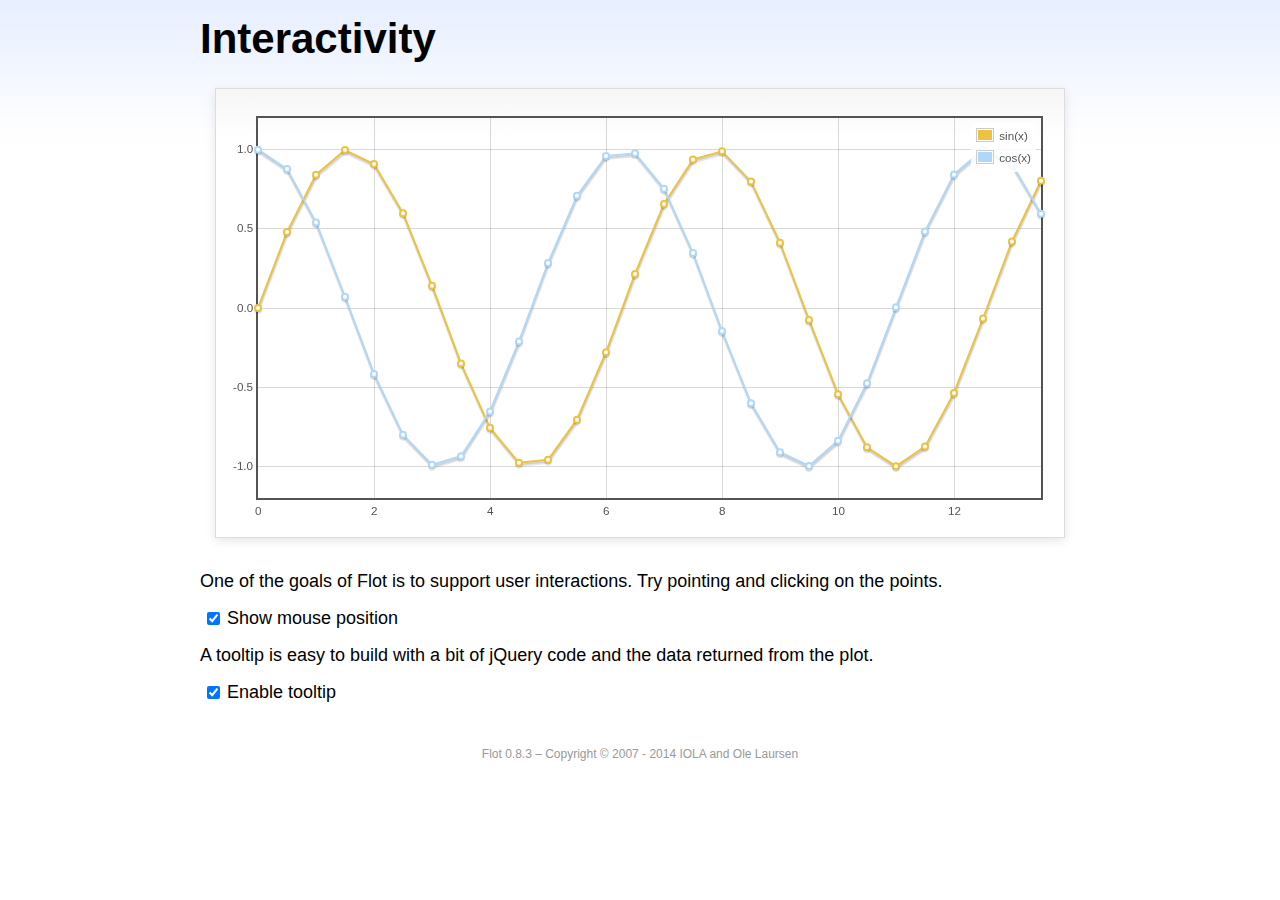
<file: http/flot-0.8.3/examples/interacting/index.html>
<!DOCTYPE html PUBLIC "-//W3C//DTD HTML 4.01//EN" "http://www.w3.org/TR/html4/strict.dtd">
<html>
<head>
	<meta http-equiv="Content-Type" content="text/html; charset=utf-8">
	<title>Flot Examples: Interactivity</title>
	<link href="../examples.css" rel="stylesheet" type="text/css">
	<!--[if lte IE 8]><script language="javascript" type="text/javascript" src="../../excanvas.min.js"></script><![endif]-->
	<script language="javascript" type="text/javascript" src="../../jquery.js"></script>
	<script language="javascript" type="text/javascript" src="../../jquery.flot.js"></script>
	<script type="text/javascript">

	$(function() {

		var sin = [],
			cos = [];

		for (var i = 0; i < 14; i += 0.5) {
			sin.push([i, Math.sin(i)]);
			cos.push([i, Math.cos(i)]);
		}

		var plot = $.plot("#placeholder", [
			{ data: sin, label: "sin(x)"},
			{ data: cos, label: "cos(x)"}
		], {
			series: {
				lines: {
					show: true
				},
				points: {
					show: true
				}
			},
			grid: {
				hoverable: true,
				clickable: true
			},
			yaxis: {
				min: -1.2,
				max: 1.2
			}
		});

		$("<div id='tooltip'></div>").css({
			position: "absolute",
			display: "none",
			border: "1px solid #fdd",
			padding: "2px",
			"background-color": "#fee",
			opacity: 0.80
		}).appendTo("body");

		$("#placeholder").bind("plothover", function (event, pos, item) {

			if ($("#enablePosition:checked").length > 0) {
				var str = "(" + pos.x.toFixed(2) + ", " + pos.y.toFixed(2) + ")";
				$("#hoverdata").text(str);
			}

			if ($("#enableTooltip:checked").length > 0) {
				if (item) {
					var x = item.datapoint[0].toFixed(2),
						y = item.datapoint[1].toFixed(2);

					$("#tooltip").html(item.series.label + " of " + x + " = " + y)
						.css({top: item.pageY+5, left: item.pageX+5})
						.fadeIn(200);
				} else {
					$("#tooltip").hide();
				}
			}
		});

		$("#placeholder").bind("plotclick", function (event, pos, item) {
			if (item) {
				$("#clickdata").text(" - click point " + item.dataIndex + " in " + item.series.label);
				plot.highlight(item.series, item.datapoint);
			}
		});

		// Add the Flot version string to the footer

		$("#footer").prepend("Flot " + $.plot.version + " &ndash; ");
	});

	</script>
</head>
<body>
	<div id="header">
		<h2>Interactivity</h2>
	</div>

	<div id="content">

		<div class="demo-container">
			<div id="placeholder" class="demo-placeholder"></div>
		</div>

		<p>One of the goals of Flot is to support user interactions. Try pointing and clicking on the points.</p>

		<p>
			<label><input id="enablePosition" type="checkbox" checked="checked"></input>Show mouse position</label>
			<span id="hoverdata"></span>
			<span id="clickdata"></span>
		</p>

		<p>A tooltip is easy to build with a bit of jQuery code and the data returned from the plot.</p>

		<p><label><input id="enableTooltip" type="checkbox" checked="checked"></input>Enable tooltip</label></p>

	</div>

	<div id="footer">
		Copyright &copy; 2007 - 2014 IOLA and Ole Laursen
	</div>

</body>
</html>
</file>
<file: http/style.css>
body {
	/*padding-top: 70px;*/ /*Uncomment if navbar is fixed to top*/ 
}

.tile {
	margin: 5px;
	border: 1px solid #000;
	/*border-radius: 5px;*/
}

.flotContainer {
	box-sizing: border-box;
	height: 450px;
	padding: 15px 15px 15px 15px;
	border: 1px solid #ddd;
	background: #fff;
	box-shadow: 0 3px 10px rgba(0,0,0,0.15);
	-o-box-shadow: 0 3px 10px rgba(0,0,0,0.1);
	-ms-box-shadow: 0 3px 10px rgba(0,0,0,0.1);
	-moz-box-shadow: 0 3px 10px rgba(0,0,0,0.1);
	-webkit-box-shadow: 0 3px 10px rgba(0,0,0,0.1);
}

.flotPlaceholder {
	width: 100%;
	height: 100%;
	font-size: 14px;
	line-height: 1.2em;
}
</file>
<file: http/flot-0.8.3/examples/examples.css>
* {	padding: 0; margin: 0; vertical-align: top; }

body {
	background: url(background.png) repeat-x;
	font: 18px/1.5em "proxima-nova", Helvetica, Arial, sans-serif;
}

a {	color: #069; }
a:hover { color: #28b; }

h2 {
	margin-top: 15px;
	font: normal 32px "omnes-pro", Helvetica, Arial, sans-serif;
}

h3 {
	margin-left: 30px;
	font: normal 26px "omnes-pro", Helvetica, Arial, sans-serif;
	color: #666;
}

p {
	margin-top: 10px;
}

button {
	font-size: 18px;
	padding: 1px 7px;
}

input {
	font-size: 18px;
}

input[type=checkbox] {
	margin: 7px;
}

#header {
	position: relative;
	width: 900px;
	margin: auto;
}

#header h2 {
	margin-left: 10px;
	vertical-align: middle;
	font-size: 42px;
	font-weight: bold;
	text-decoration: none;
	color: #000;
}

#content {
	width: 880px;
	margin: 0 auto;
	padding: 10px;
}

#footer {
	margin-top: 25px;
	margin-bottom: 10px;
	text-align: center;
	font-size: 12px;
	color: #999;
}

.demo-container {
	box-sizing: border-box;
	width: 850px;
	height: 450px;
	padding: 20px 15px 15px 15px;
	margin: 15px auto 30px auto;
	border: 1px solid #ddd;
	background: #fff;
	background: linear-gradient(#f6f6f6 0, #fff 50px);
	background: -o-linear-gradient(#f6f6f6 0, #fff 50px);
	background: -ms-linear-gradient(#f6f6f6 0, #fff 50px);
	background: -moz-linear-gradient(#f6f6f6 0, #fff 50px);
	background: -webkit-linear-gradient(#f6f6f6 0, #fff 50px);
	box-shadow: 0 3px 10px rgba(0,0,0,0.15);
	-o-box-shadow: 0 3px 10px rgba(0,0,0,0.1);
	-ms-box-shadow: 0 3px 10px rgba(0,0,0,0.1);
	-moz-box-shadow: 0 3px 10px rgba(0,0,0,0.1);
	-webkit-box-shadow: 0 3px 10px rgba(0,0,0,0.1);
}

.demo-placeholder {
	width: 100%;
	height: 100%;
	font-size: 14px;
	line-height: 1.2em;
}

.legend table {
	border-spacing: 5px;
}
</file>
